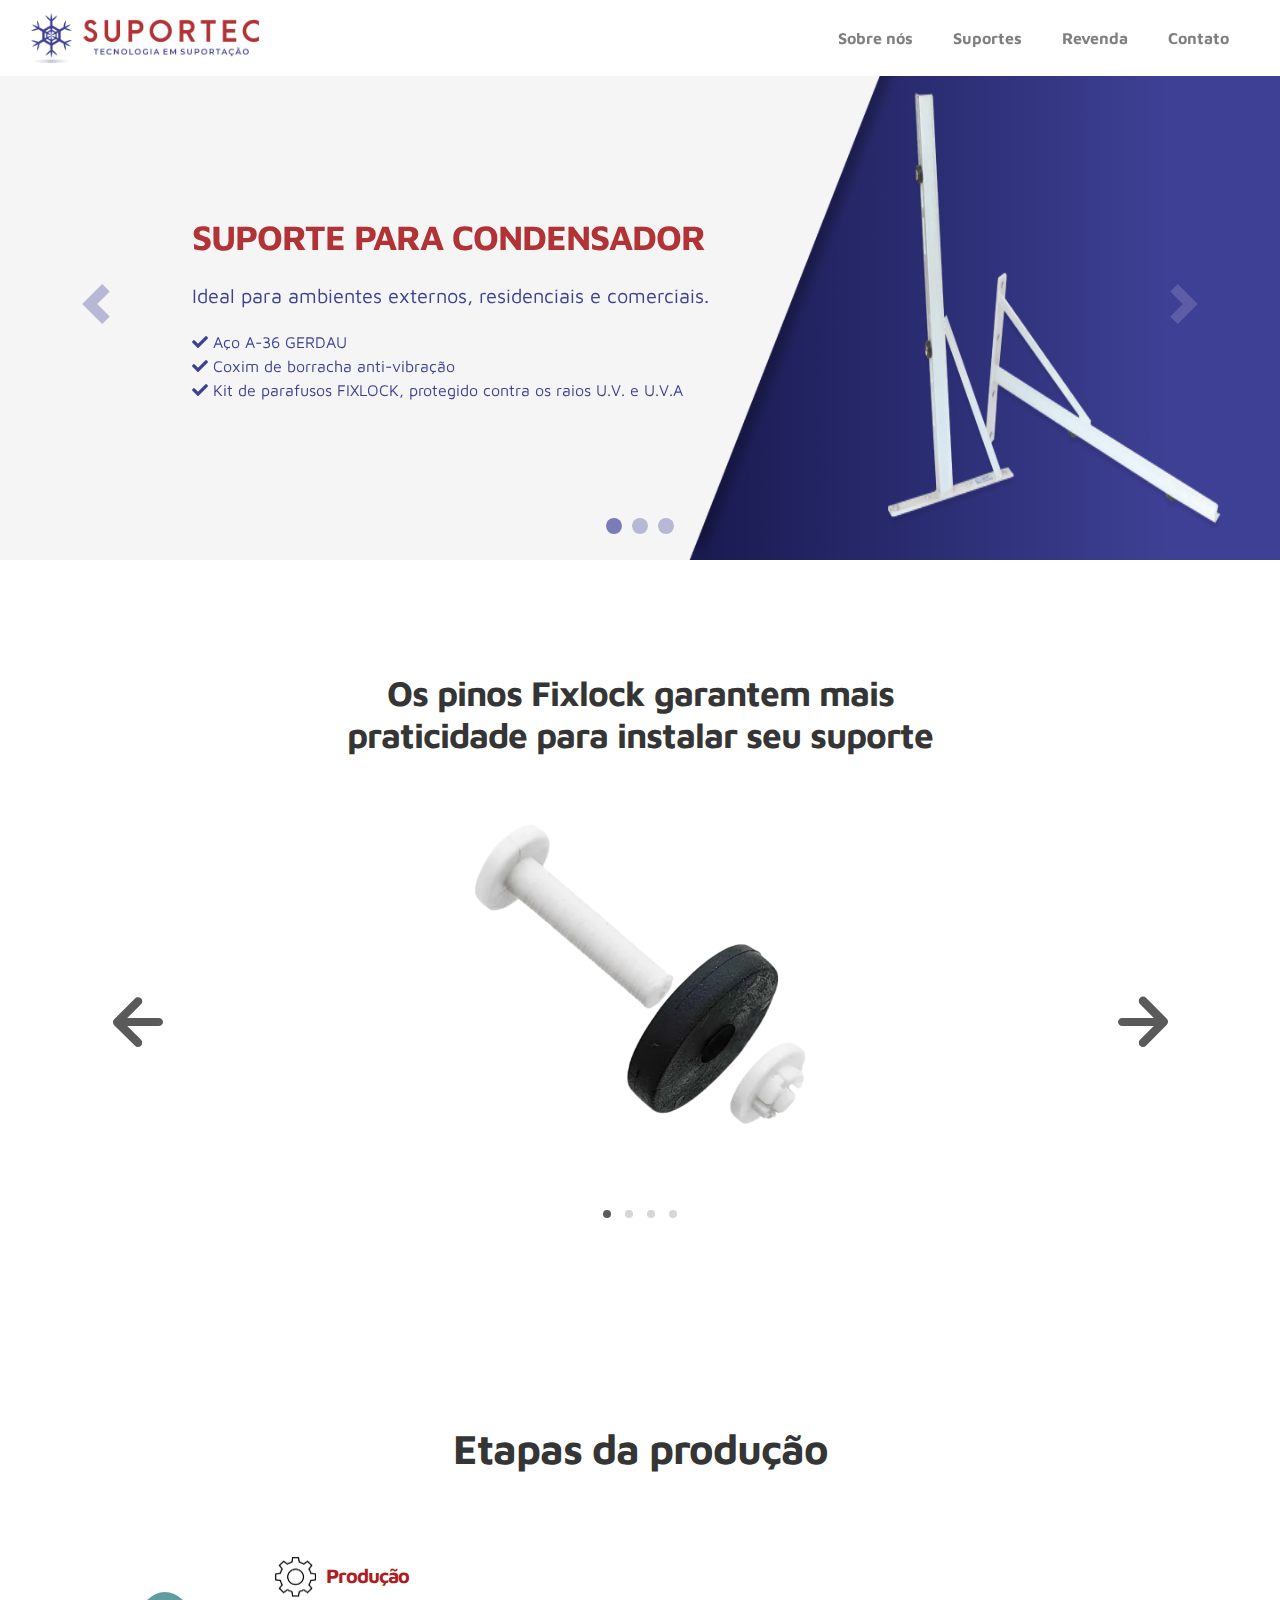
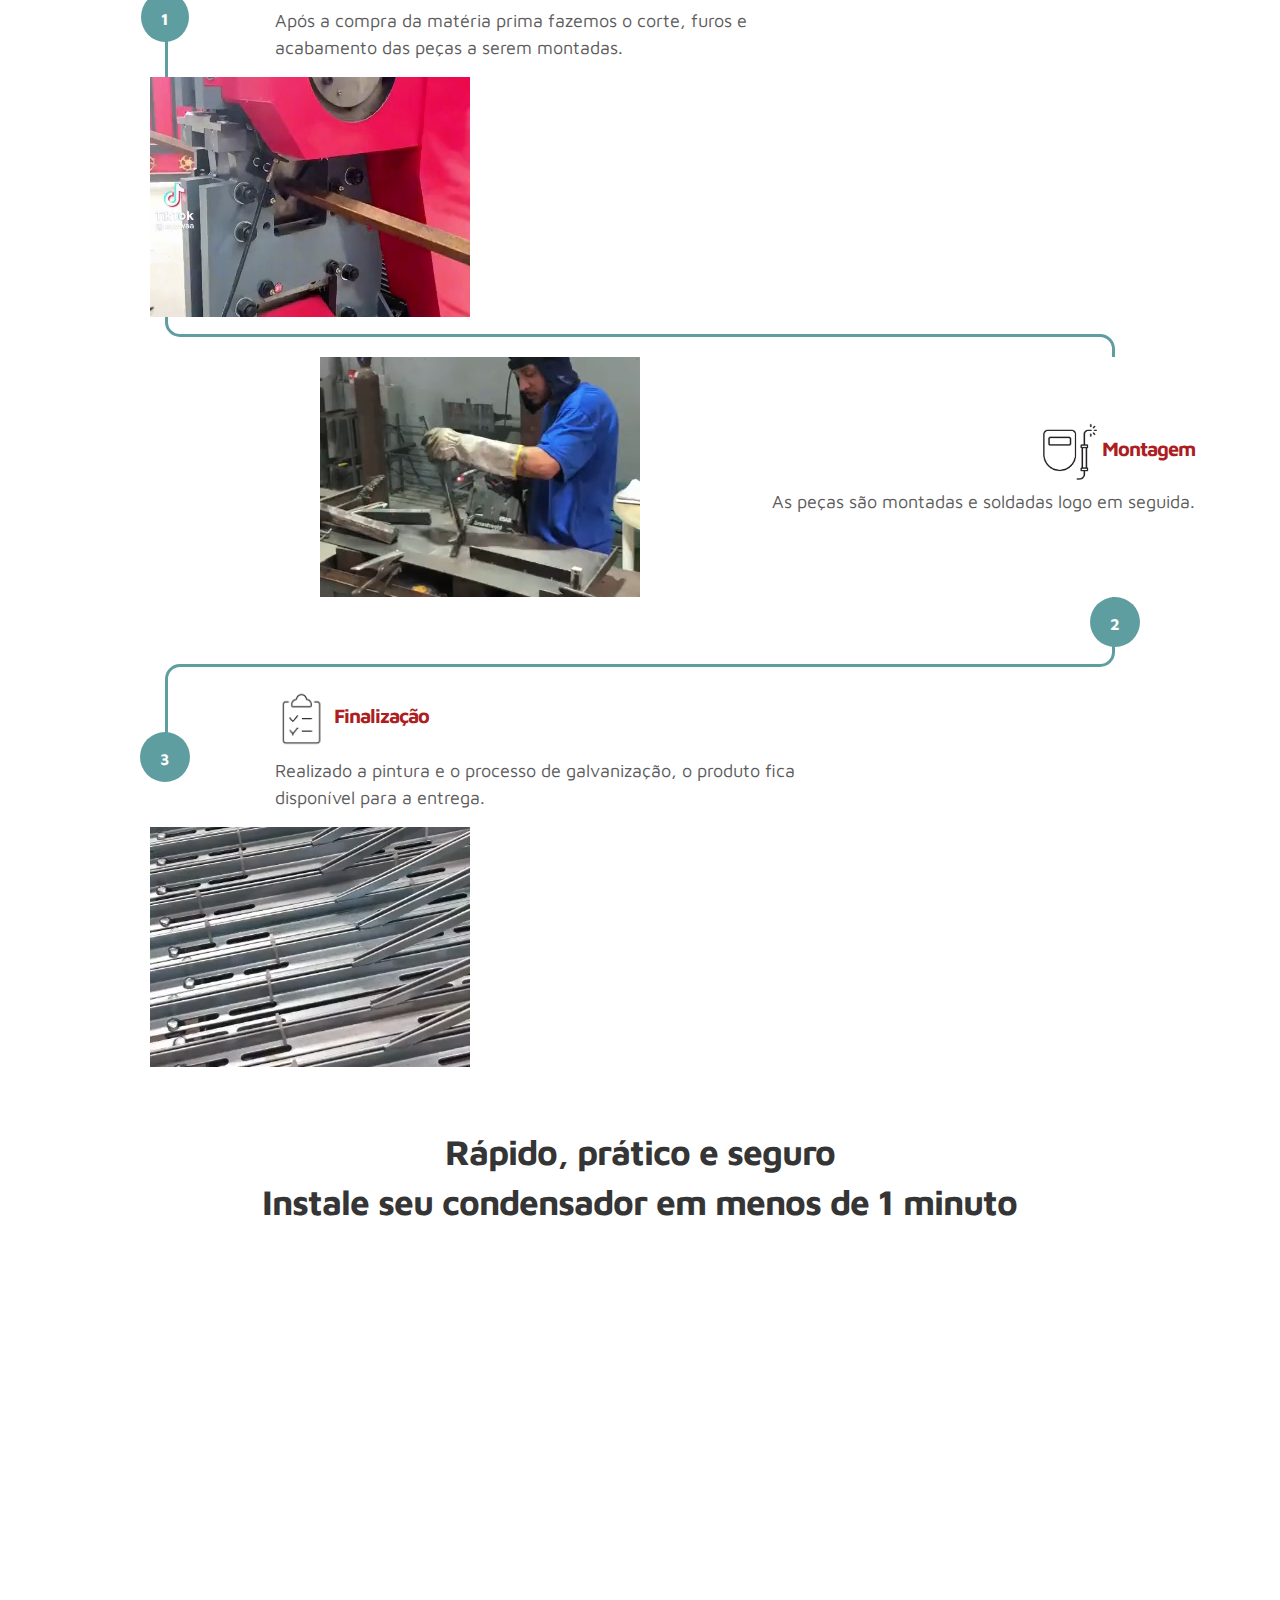
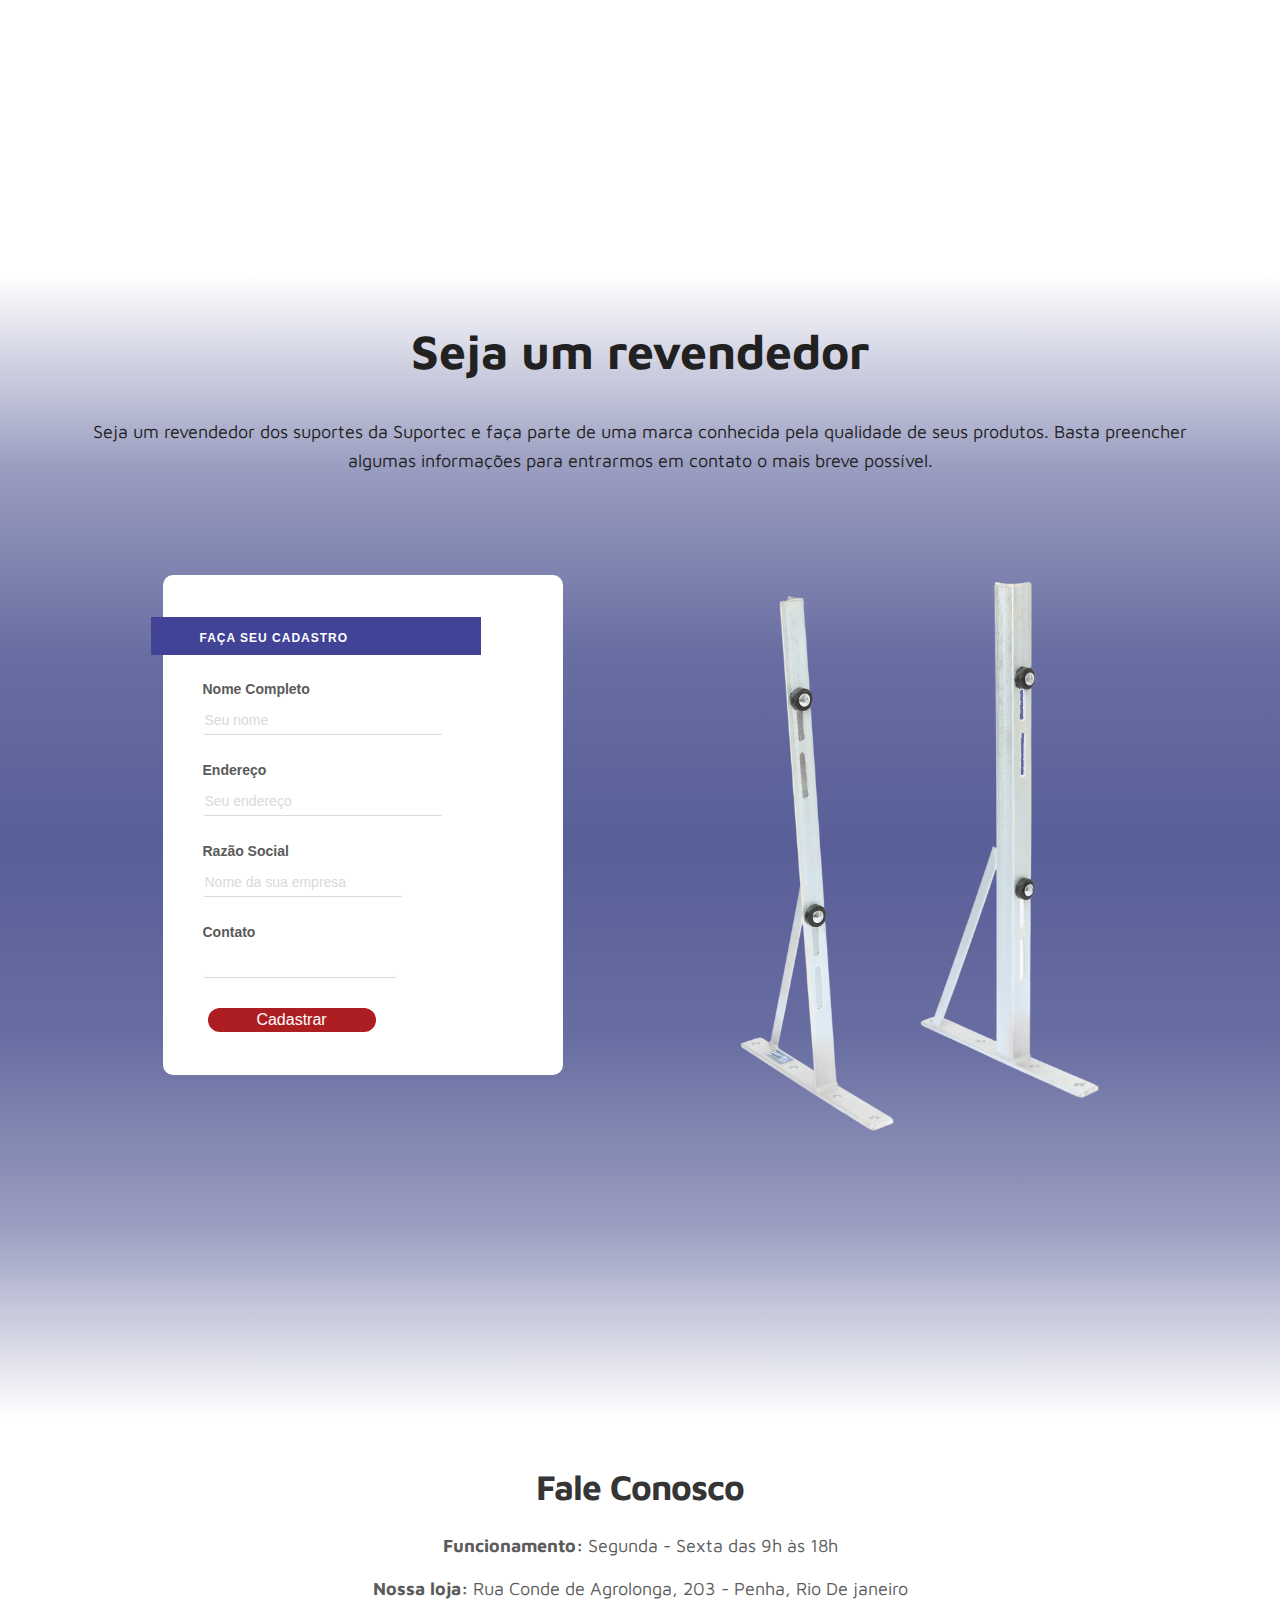
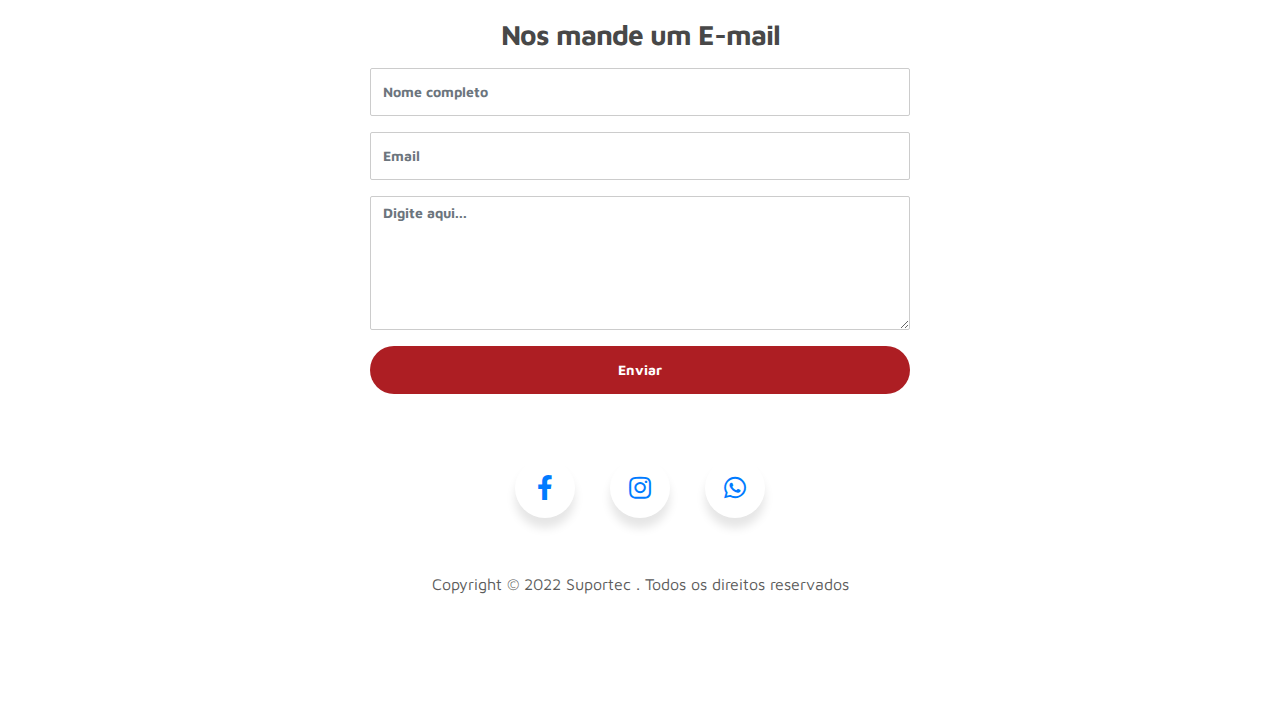
<file: index.html>
<!DOCTYPE html>
<html>
  <head>
    <meta charset="utf-8">
    <meta name="viewport" content="width=device-width, initial-scale=1, shrink-to-fit=no">
    <meta name="description" content="">
    <meta name="author" content="">
    <title>Suporte para Ar condicionado Split | Suportec Suportes</title>
    <link rel="canonical" href="https://suportecsuportacao.com.br/" />
    <link rel="shortcut icon" type="imagex/png" href="./images/logo.ico">
    <!-- BOOTSTRAP -->
    <link rel="stylesheet" href="https://stackpath.bootstrapcdn.com/bootstrap/4.3.1/css/bootstrap.min.css" integrity="sha384-ggOyR0iXCbMQv3Xipma34MD+dH/1fQ784/j6cY/iJTQUOhcWr7x9JvoRxT2MZw1T" crossorigin="anonymous">
    <script src="https://code.jquery.com/jquery-3.3.1.slim.min.js" integrity="sha384-q8i/X+965DzO0rT7abK41JStQIAqVgRVzpbzo5smXKp4YfRvH+8abtTE1Pi6jizo" crossorigin="anonymous"></script>
    <script src="https://cdnjs.cloudflare.com/ajax/libs/popper.js/1.14.7/umd/popper.min.js" integrity="sha384-UO2eT0CpHqdSJQ6hJty5KVphtPhzWj9WO1clHTMGa3JDZwrnQq4sF86dIHNDz0W1" crossorigin="anonymous"></script>
    <script src="https://stackpath.bootstrapcdn.com/bootstrap/4.3.1/js/bootstrap.min.js" integrity="sha384-JjSmVgyd0p3pXB1rRibZUAYoIIy6OrQ6VrjIEaFf/nJGzIxFDsf4x0xIM+B07jRM" crossorigin="anonymous"></script>  
    <!-- OUTRO ESTILOS-->
    <link rel="stylesheet" href="css/unicons.css">
    <link rel="stylesheet" href="css/owl.carousel.min.css">
    <link rel="stylesheet" href="css/owl.theme.default.min.css">  
    <link rel="stylesheet" href="https://cdnjs.cloudflare.com/ajax/libs/font-awesome/5.15.3/css/all.min.css"/>
    <link rel="stylesheet" href="css/tooplate-style.css">
    <link rel="stylesheet" href="css/carousel.css">
  </head>

  <body>
    <!-- MENU -->
    <nav class="navbar navbar-expand-sm navbar-light">
      <div class="container min">
        <a class="navbar-brand" href="index.html"><img src="images/logo2.png" width="228" height="50" alt="Suportec Suportação"></a>
        <button class="navbar-toggler" type="button" data-toggle="collapse" data-target="#navbarNav" aria-controls="navbarNav" aria-expanded="false" aria-label="Toggle navigation">
          <span class="navbar-toggler-icon"></span>
          <span class="navbar-toggler-icon"></span>
          <span class="navbar-toggler-icon"></span>
        </button>
        <div class="collapse navbar-collapse" id="navbarNav">
          <ul class="navbar-nav" style="margin-left: auto!important;">
            <li class="nav-item"><a href="sobrenos.html" class="nav-link"><span data-hover="Sobre nós">Sobre nós</span></a></li>
            <li class="nav-item"><a href="suportes.html" class="nav-link"><span data-hover="Suportes">Suportes</span></a></li>
            <li class="nav-item"><a href="index.html#revenda" class="nav-link"><span data-hover="Revenda">Revenda</span></a></li>
            <li class="nav-item"><a href="index.html#contact" class="nav-link"><span data-hover="Contato">Contato</span></a></li>
          </ul>
        </div>
      </div>
    </nav>
    <!-- SLIDES -->
    <div id="myCarousel" class="carousel slide" data-ride="carousel">
      <ol class="carousel-indicators">
        <li data-target="#myCarousel" data-slide-to="0" class="active"></li>
        <li data-target="#myCarousel" data-slide-to="1" class=""></li>
        <li data-target="#myCarousel" data-slide-to="2" class=""></li>
      </ol>
      <div class="carousel-inner">
        <div class="carousel-item active">
          <img src="./images/banner1.png" class="d-block w-100" alt="Suporte Para Condensador">
            <div class="carousel-caption text-left d-none d-md-block">
              <h1>Suporte para condensador</h1>
              <p>Ideal para ambientes externos, residenciais e comerciais.</p>
              <ul>
                <li><i class="fas fa-check"></i> Aço A-36 GERDAU</li>
                <li><i class="fas fa-check"></i> Coxim de borracha anti-vibração</li>
                <li><i class="fas fa-check"></i> Kit de parafusos FIXLOCK, protegido contra os raios U.V. e U.V.A</li>
              </ul>
              <!--<p><a class="btn btn-lg btn-primary" href="#" role="button">Sign up today</a></p>-->
            </div>
        </div>
        <div class="carousel-item">
          <img src="./images/banner2.png" alt="Suporte para Evaporador">
            <div class="carousel-caption text-right d-none d-md-block">
              <h1>Suporte para evaporador</h1>
              <p>Fixação rápida, segura e eficiente.</p>
              <ul>
                <li>Aço A-36 GERDAU <i class="fas fa-check"></i></li>
                <li>Coxim de borracha anti-vibração <i class="fas fa-check"></i></li>
                <li>Kit de parafusos FIXLOCK de encaixe rápido <i class="fas fa-check"></i></li>
              </ul>
              <!--<p><a class="btn btn-lg btn-primary" href="#" role="button">Learn more</a></p>-->
            </div>
        </div>
        <div class="carousel-item">
          <img src="./images/banner3.png" alt="Kit: Condensador + evaporador">
            <div class="carousel-caption text-left d-none d-md-block">
              <h1>Condensador + Evaporador</h1>
              <p>Fixação rápida, segura e eficiente.</p>
              <ul>
                <li><i class="fas fa-check"></i> Aço A-36 GERDAU</li>
                <li><i class="fas fa-check"></i> Coxim de borracha anti-vibração</li>
                <li><i class="fas fa-check"></i> Kit de parafusos FIXLOCK, protegido contra os raios U.V. e U.V.A</li>
              </ul>
              <!--<p><a class="btn btn-lg btn-primary" href="#" role="button">Browse gallery</a></p>-->
            </div>
          </div>
      </div>
      <a class="carousel-control-prev" href="#myCarousel" role="button" data-slide="prev">
        <span class="carousel-control-prev-icon" aria-hidden="true"></span>
        <span class="sr-only">Previous</span>
      </a>
      <a class="carousel-control-next" href="#myCarousel" role="button" data-slide="next">
        <span class="carousel-control-next-icon" aria-hidden="true"></span>
        <span class="sr-only">Next</span>
      </a>
    </div>
    <!-- PINOS -->
    <section class="project py-5" id="project">
      <div class="container">
        <div class="row">
          <div class="col-lg-11 text-center mx-auto col-12">
            <div class="col-lg-8 mx-auto">
              <h2>Os pinos Fixlock garantem mais praticidade para instalar seu suporte</h2>
            </div>
            <div class="owl-carousel owl-theme">
              <div class="item">
                <div class="project-info">
                  <img src="images/project/pinos_01.png" class="img-fluid" alt="project image">
                </div>
              </div>
              <div class="item">
                <div class="project-info">
                  <img src="images/project/pinos_02.png" class="img-fluid" alt="project image">
                </div>
              </div>
              <div class="item">
                <div class="project-info">
                  <img src="images/project/pinos_03.png" class="img-fluid" alt="project image">
                </div>
              </div>
              <div class="item">
                <div class="project-info">
                  <img src="images/project/pinos_04.png" class="img-fluid" alt="project image">
                </div>
              </div>
            </div>
          </div>
        </div>
      </div>
    </section>
    <!-- ETAPAS -->
    <section class="container-fluid blue-bg" id="about">
      <div class="container">
        <h2 class="pb-3 pt-2" style="margin-bottom:6%; margin-top: 8%; text-align: center; font-size: 2.6em;">Etapas da produção</h2>
        <!--first section-->
        <div class="row align-items-center how-it-works">
          <div class="col-2 text-center bottom">
            <div class="circle">1</div>
          </div>
          <div class="col-6">
            <h5><img src="images/gear.png" style="width: 7.5%;margin-right: 1%;"> Produção</h5>
            <p>Após a compra da matéria prima fazemos o corte, furos e acabamento das peças a serem montadas.</p>
          </div>
          <video width="320" height="240" style="margin-left: 7%" autoplay muted loop>
            <source src="images/producao.mp4" type="video/mp4">
          </video>
        </div>
        <!--path between 1-2-->
        <div class="row timeline">
          <div class="col-2">
            <div class="corner top-right"></div>
          </div>
          <div class="col-8">
            <hr/>
          </div>
          <div class="col-2">
            <div class="corner left-bottom"></div>
          </div>
        </div>
        <!--second section-->
        <div class="row align-items-center justify-content-end how-it-works">
          <div class="col-6 text-right fluid2">
            <h5><img src="images/mounting.png" style="width:10%"> Montagem</h5>
            <p>As peças são montadas e soldadas logo em seguida.</p>
          </div>
          <video width="320" height="240" style="margin-left: 7%" autoplay muted loop>
            <source src="images/montagem.mp4" type="video/mp4">
          </video>
          <div class="col-6 text-right fluid3">
            <h5><img src="images/mounting.png" style="width:10%"> Montagem</h5>
            <p>As peças são montadas e soldadas logo em seguida.</p>
          </div>
          <div class="col-2 text-center full">
            <div class="circle">2</div>
          </div>
        </div>
        <!--path between 2-3-->
        <div class="row timeline">
          <div class="col-2">
            <div class="corner right-bottom"></div>
          </div>
          <div class="col-8">
            <hr/>
          </div>
          <div class="col-2">
            <div class="corner top-left"></div>
          </div>
        </div>
        <!--third section-->
        <div class="row align-items-center how-it-works">
          <div class="col-2 text-center top">
            <div class="circle">3</div>
          </div>
          <div class="col-6">
            <h5><img src="images/entrega.png" style="width:10%"> Finalização</h5>
            <p>Realizado a pintura e o processo de galvanização, o produto fica disponível para a entrega.</p>
          </div>
          <video width="320" height="240" style="margin-left: 7%" autoplay muted loop>
            <source src="images/entrega.mp4" type="video/mp4">
          </video>
        </div>
      </div>
    </section>
    <!-- VIDEO -->
    <section class="col-lg-8 mx-auto" style="margin: 5%;text-align: center;">
      <h2>Rápido, prático e seguro</h2>
      <h2>Instale seu condensador em menos de 1 minuto</h2>
    </section>
    <section _ngcontent-c15="" class="embed-responsive embed-responsive-16by9">
      <iframe width="560" height="315" src="https://www.youtube.com/embed/VIhlTCwH3lI?start=2" title="YouTube video player" frameborder="0" allow="accelerometer; autoplay; clipboard-write; encrypted-media; gyroscope; picture-in-picture" allowfullscreen=""></iframe>
    </section>
    <video _ngcontent-c15="" class="banner-video"></video>
    <!-- FORMULÁRIO REVENDA-->
    <section id="revenda" style="background: linear-gradient(white,#242c7775,#242c77b0,#242c77c2,#242c77b0, #242c7775,white);padding-bottom: 12.5rem;">
      <div class="container">
        <div class="title1">Seja um revendedor</div>

    

        <div class="title2">Seja um revendedor dos suportes da Suportec e faça parte de uma marca conhecida pela qualidade de seus produtos.

          Basta preencher algumas informações para entrarmos em contato o mais breve possível.
        </div>
        <br>
        <div class="wrapper2">
          <div class="container3">
            <article class="part card-details">
              <h1>Faça seu cadastro</h1>
              <form id="my-form2" action="https://formspree.io/f/xoqbwpkb" method="POST">
                <div class="group card-name">
                  <label for="name">Nome Completo</label>
                  <input type="text" name="Nome: " maxlength="40" placeholder="Seu nome">
                </div>
                <div class="group card-name">
                  <label for="name">Endereço</label>
                  <input type="text" name="Endereço: " maxlength="20" placeholder="Seu endereço">
                </div>
                <div class="group card-expiry">
                  <div class="input-item expiry">
                    <label for="expiry">Razão Social</label>
                    <input type="text" name="Razão Social: " placeholder="Nome da sua empresa">
                  </div>
                  <div class="input-item csv">
                    <label for="csv">Contato</label>
                    <input type="numeric" class="csv" name="Contato: ">
                  </div>
                </div>
                <div class="grup submit-group">
                  <span class="arrow"></span>
                  <input type="submit" class="submit" value="Cadastrar" id="my-form-button2">
                  <p id="my-form-status2"></p>
                </div>
              </form>
            </article>
            <div class="part bg"></div>
          </div>
          <div class="col-sm-6">
            <img src="images/1.png" alt="" class="img-responsive ismall ismall1" style="width: 100%;">
          </div>
        </div>
      </div>
    </div>
  </section>    
</head>
</section>

    <!-- CONTACT -->

    <section class="contact py-5" id="contact">
      <div class="container text-center">
        <div class="row justify-content-md-center">
          <div class="col-lg-6 col-12">
            <div class="contact-form">
              <h2 class="mb-4">Fale Conosco</h2>
              <p><b>Funcionamento:</b> Segunda - Sexta das 9h às 18h</p>
              <p><b>Nossa loja:</b> Rua Conde de Agrolonga, 203 - Penha, Rio De janeiro</p>
              <div class="row">
                <div class="col">
                  <h3>Nos mande um E-mail</h3>
                  <!-- modify this form HTML and place wherever you want your form -->
<form id="my-form" action="https://formspree.io/f/xoqbwjqw" method="POST">
  <input type="text"  class="form-control" placeholder="Nome completo" name="Nome: ">
  <input type="email"  class="form-control" placeholder="Email" name="E-mail: ">
  <textarea name="Mensagem: " rows="6" class="form-control" id="message" placeholder="Digite aqui..."></textarea>
  <button id="my-form-button" class="form-control submit-btn">Enviar</button>
  <p id="my-form-status"></p>
</form>
<!-- Place this script at the end of the body tag -->
              </div>
            </div>
          </div>
        </div>
      </div>
    </div>
  </section>



    <!--SOCIAL MEDIA-->

  <section style="display:flex">
    <div class="wrapper3">
      <div class="button">
        <div class="icon">
          <a class="fab fa-facebook-f" href="https://www.facebook.com/profile.php?id=100083088434611" target="_blank"></a>
        </div>
      </div>
      <div class="button">
        <div class="icon">
          <a class="fab fa-instagram" href="https://www.instagram.com/suportecbr/" target="_blank"></a>
        </div>
      </div>
      <div class="button">
        <div class="icon">
          <a class="fab fa-whatsapp" href="https://wa.me/5521981431377?text=Tenho%20interesse%20em%20saber%20mais%20sobre%20a%20Suportec" target="_blank"></a>
        </div>
      </div>
    </div>
  </section>

    <!-- FOOTER -->

     <footer class="footer py-5">
      <div class="container">
        <div class="row">
          <div class="col-lg-12 col-12">                                
            <p class="copyright-text text-center">Copyright &copy; 2022 Suportec . Todos os direitos reservados</p>
          </div>
        </div>
      </div>
    </footer>

    

    

    
    <script src="js/Headroom.js"></script>
    <script src="js/jQuery.headroom.js"></script>
    <script src="js/owl.carousel.min.js"></script>
    <script src="js/custom.js"></script>

    

<script>
      var form = document.getElementById("my-form");
      
      async function handleSubmit(event) {
        event.preventDefault();
        var status = document.getElementById("my-form-status");
        var data = new FormData(event.target);
        fetch(event.target.action, {
          method: form.method,
          body: data,
          headers: {
              'Accept': 'application/json'
          }
        }).then(response => {
          if (response.ok) {
            status.innerHTML = "Obrigado por enviar sua mensagem, logo entraremos em contato!";
            form.reset()
          } else {
            response.json().then(data => {
              if (Object.hasOwn(data, 'errors')) {
                status.innerHTML = data["errors"].map(error => error["message"]).join(", ")
              } else {
                status.innerHTML = "Oops! Tivemos problemas com o seu formulário.tente novamente"
              }
            })
          }
        }).catch(error => {
          status.innerHTML = "Oops! Tivemos problemas com o seu formulário.tente novamente"
        });
      }
      form.addEventListener("submit", handleSubmit)
  </script>
  
  <script>
    var form = document.getElementById("my-form2");
    
    async function handleSubmit(event) {
      event.preventDefault();
      var status = document.getElementById("my-form-status2");
      var data = new FormData(event.target);
      fetch(event.target.action, {
        method: form.method,
        body: data,
        headers: {
            'Accept': 'application/json'
        }
      }).then(response => {
        if (response.ok) {
          status.innerHTML = "Obrigado pelo cadastro!";
          form.reset()
        } else {
          response.json().then(data => {
            if (Object.hasOwn(data, 'errors')) {
              status.innerHTML = data["errors"].map(error => error["message"]).join(", ")
            } else {
              status.innerHTML = "Oops! Tivemos problemas com o seu formulário.tente novamente"
            }
          })
        }
      }).catch(error => {
        status.innerHTML = "Oops! Tivemos problemas com o seu formulário.tente novamente"
      });
    }
    form.addEventListener("submit", handleSubmit)
</script>
  </body>

</html>
</file>
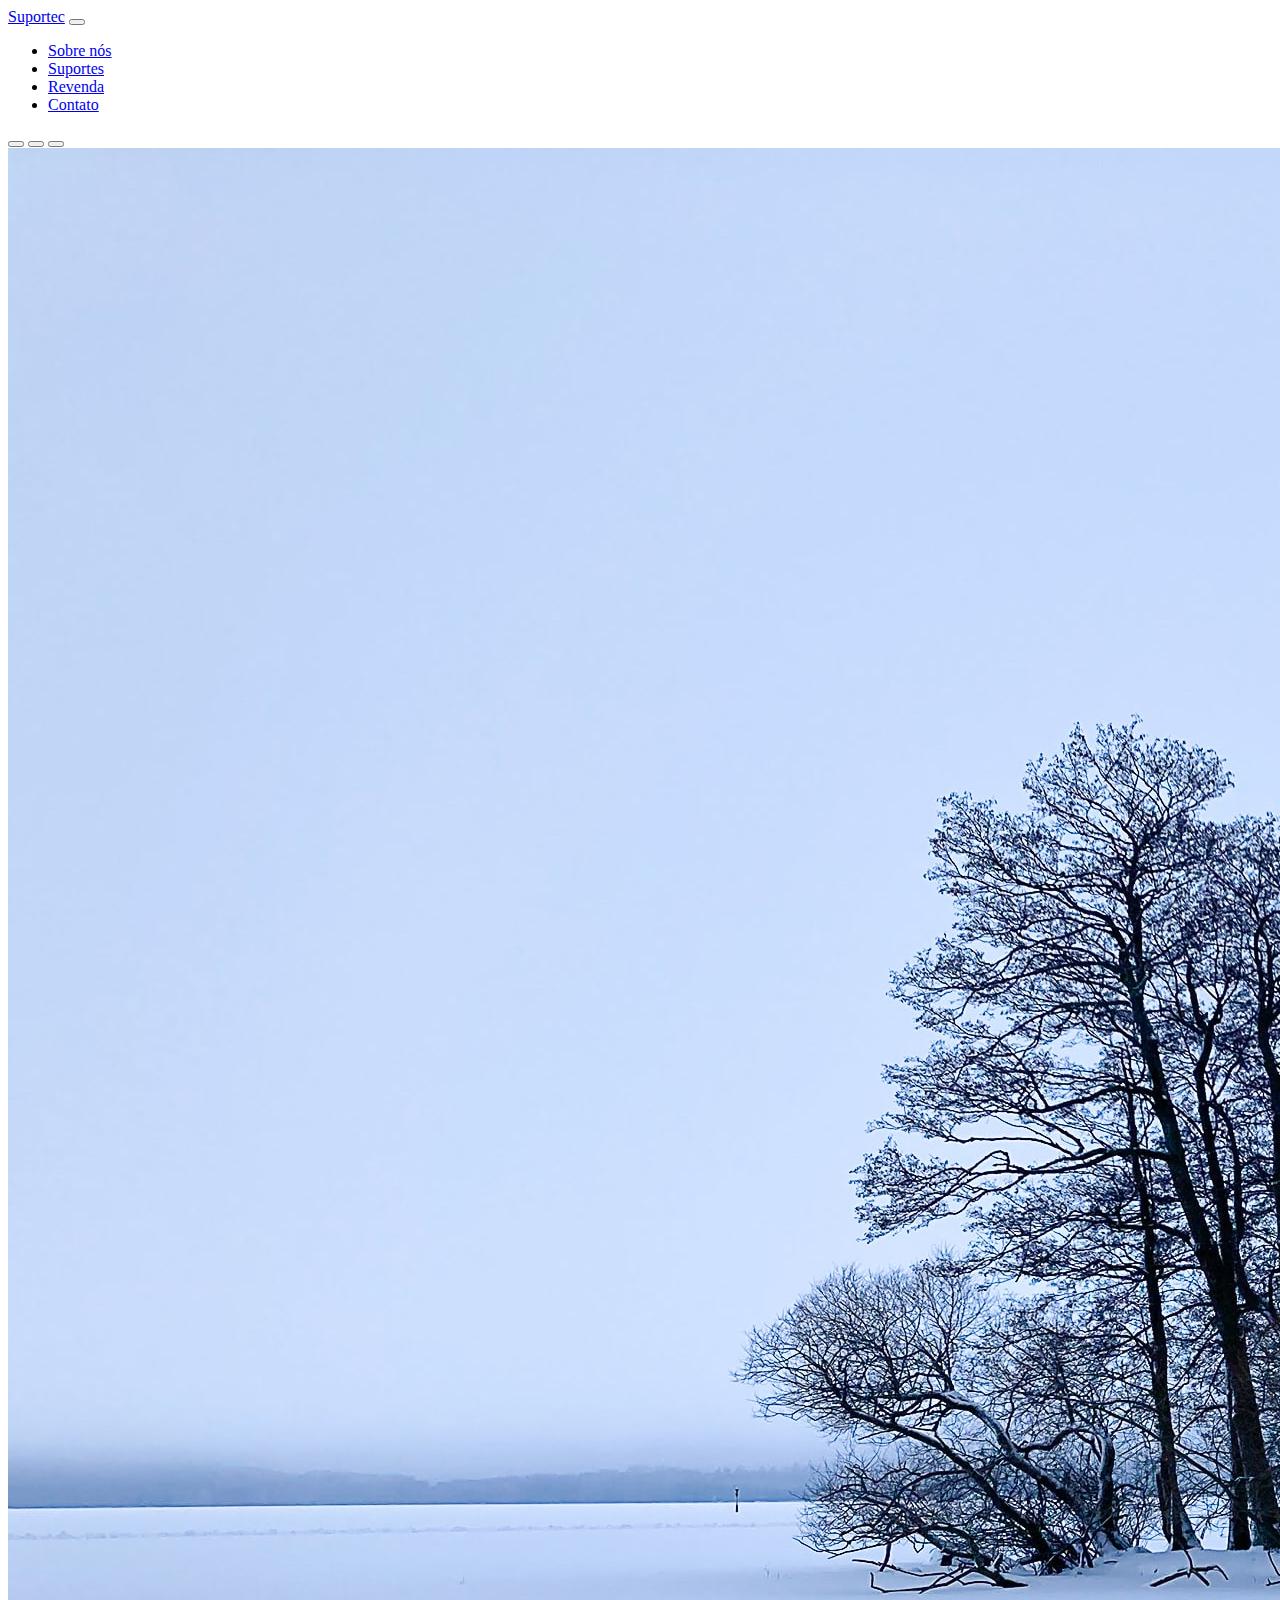
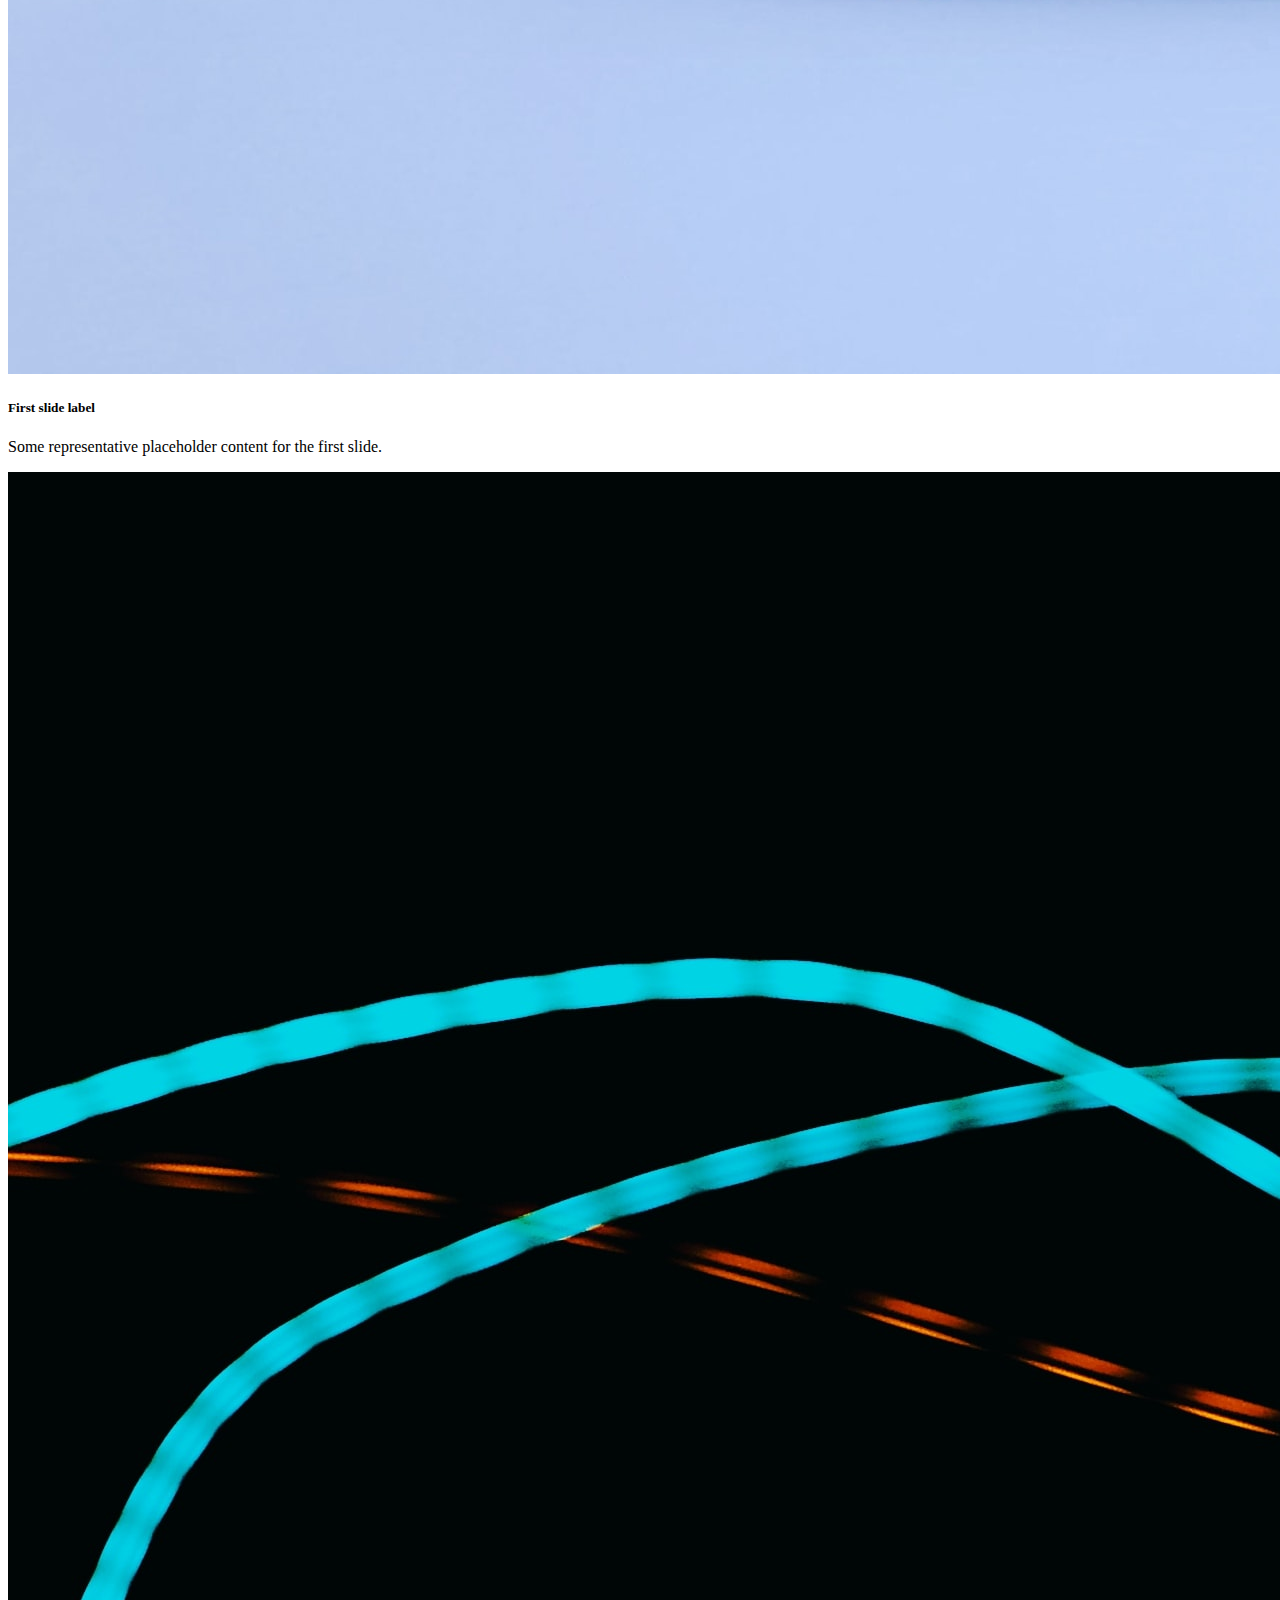
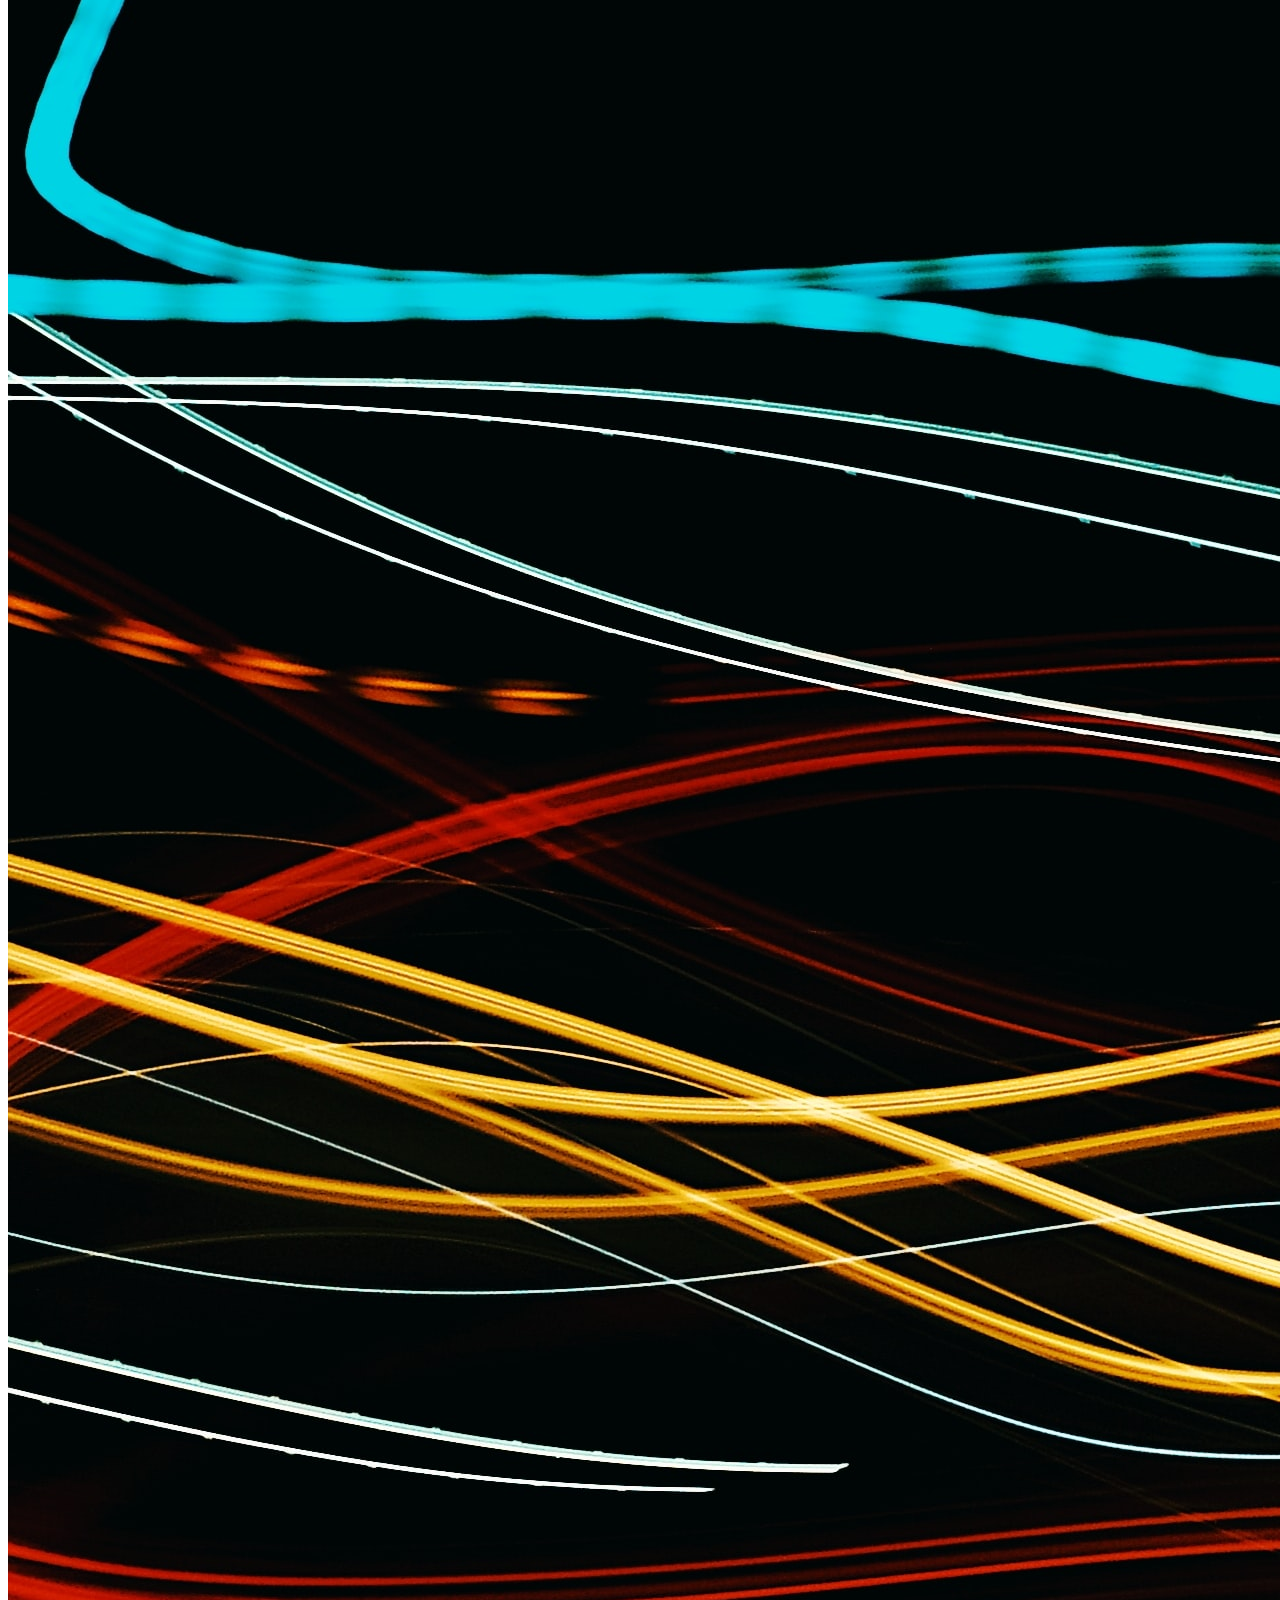
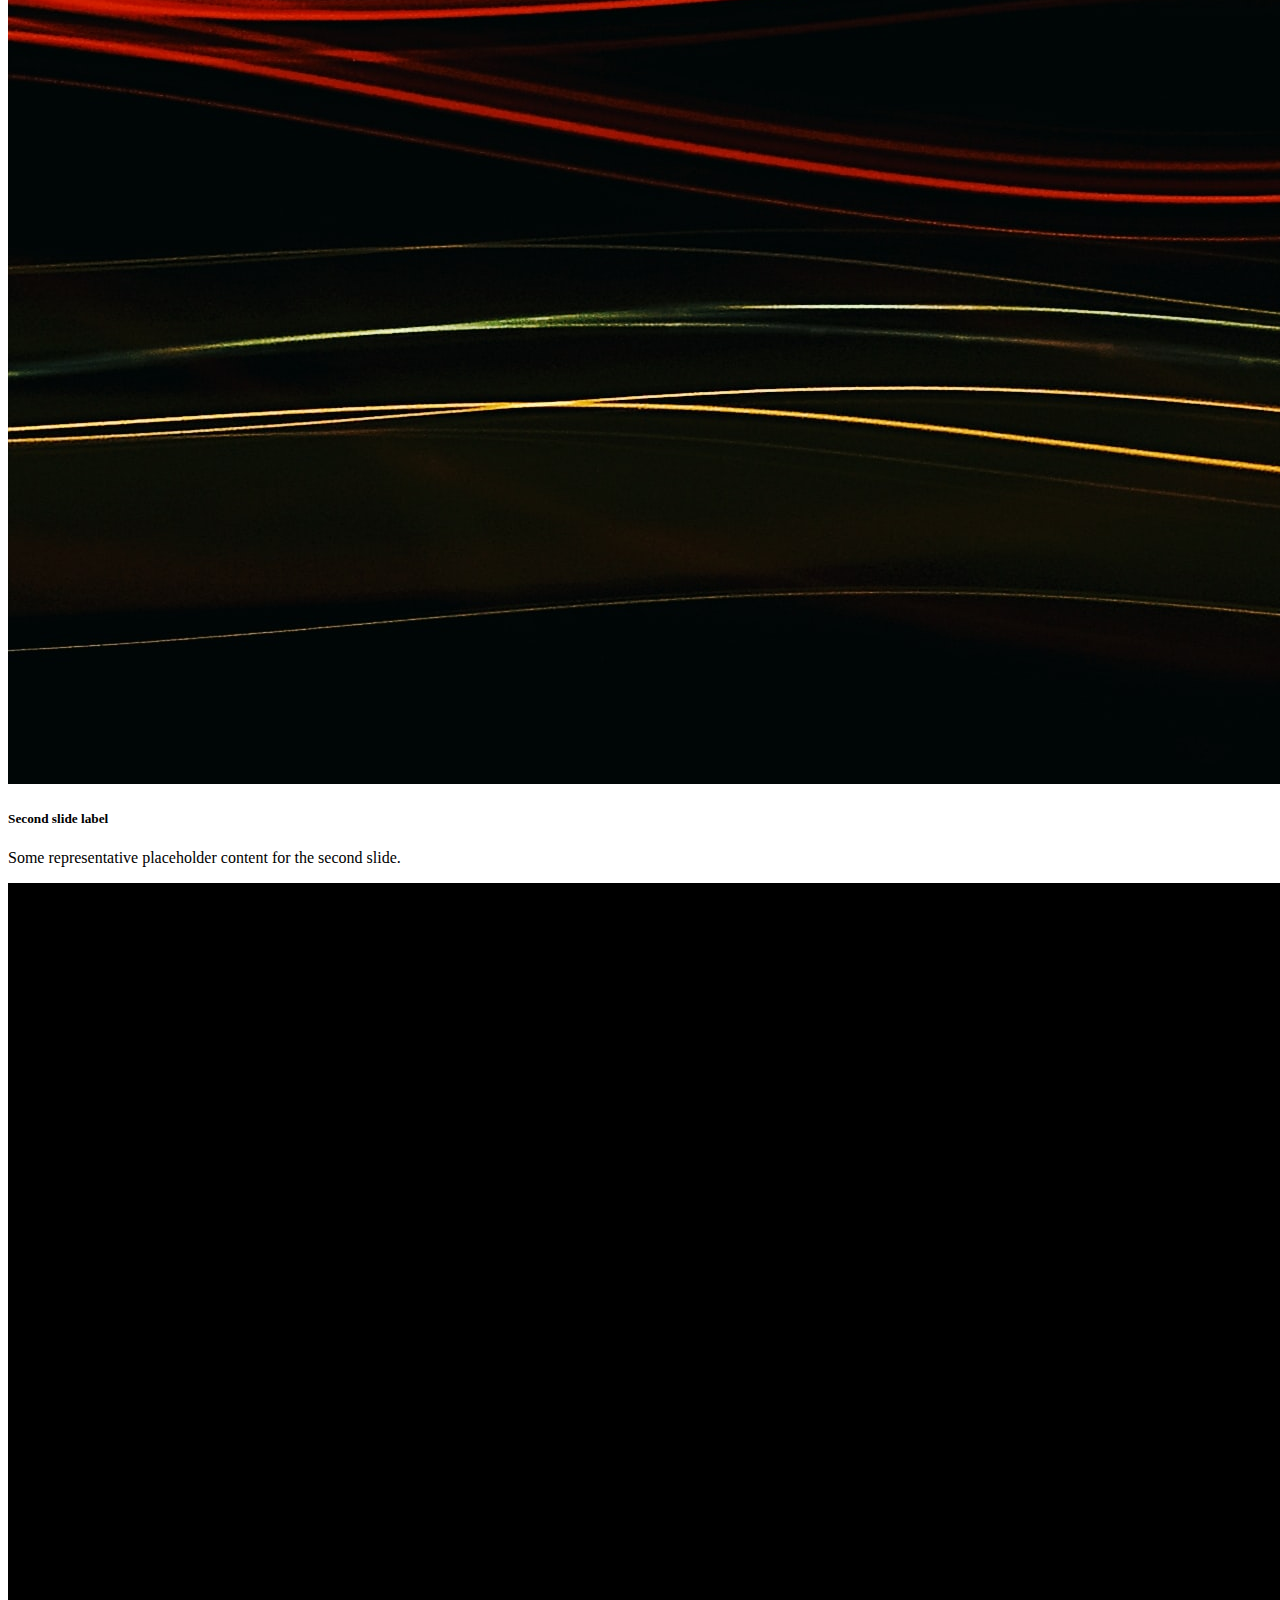
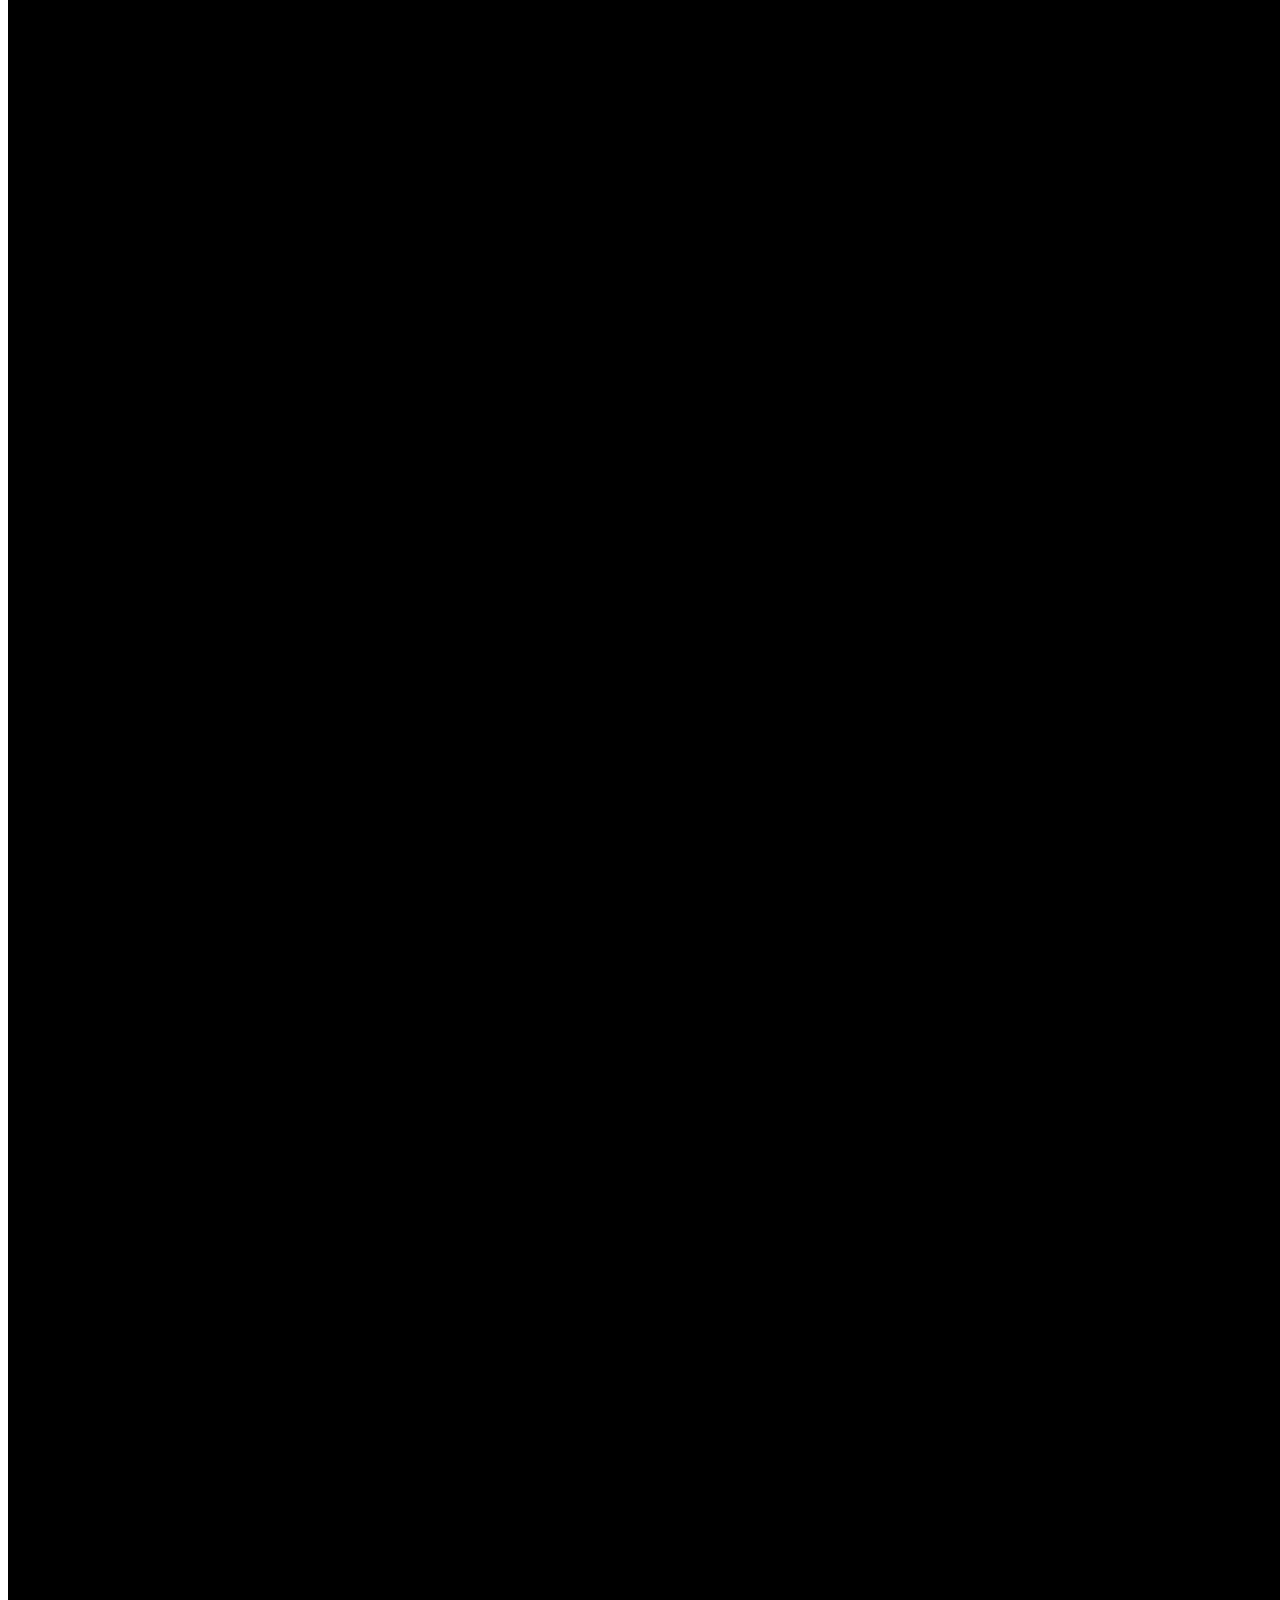
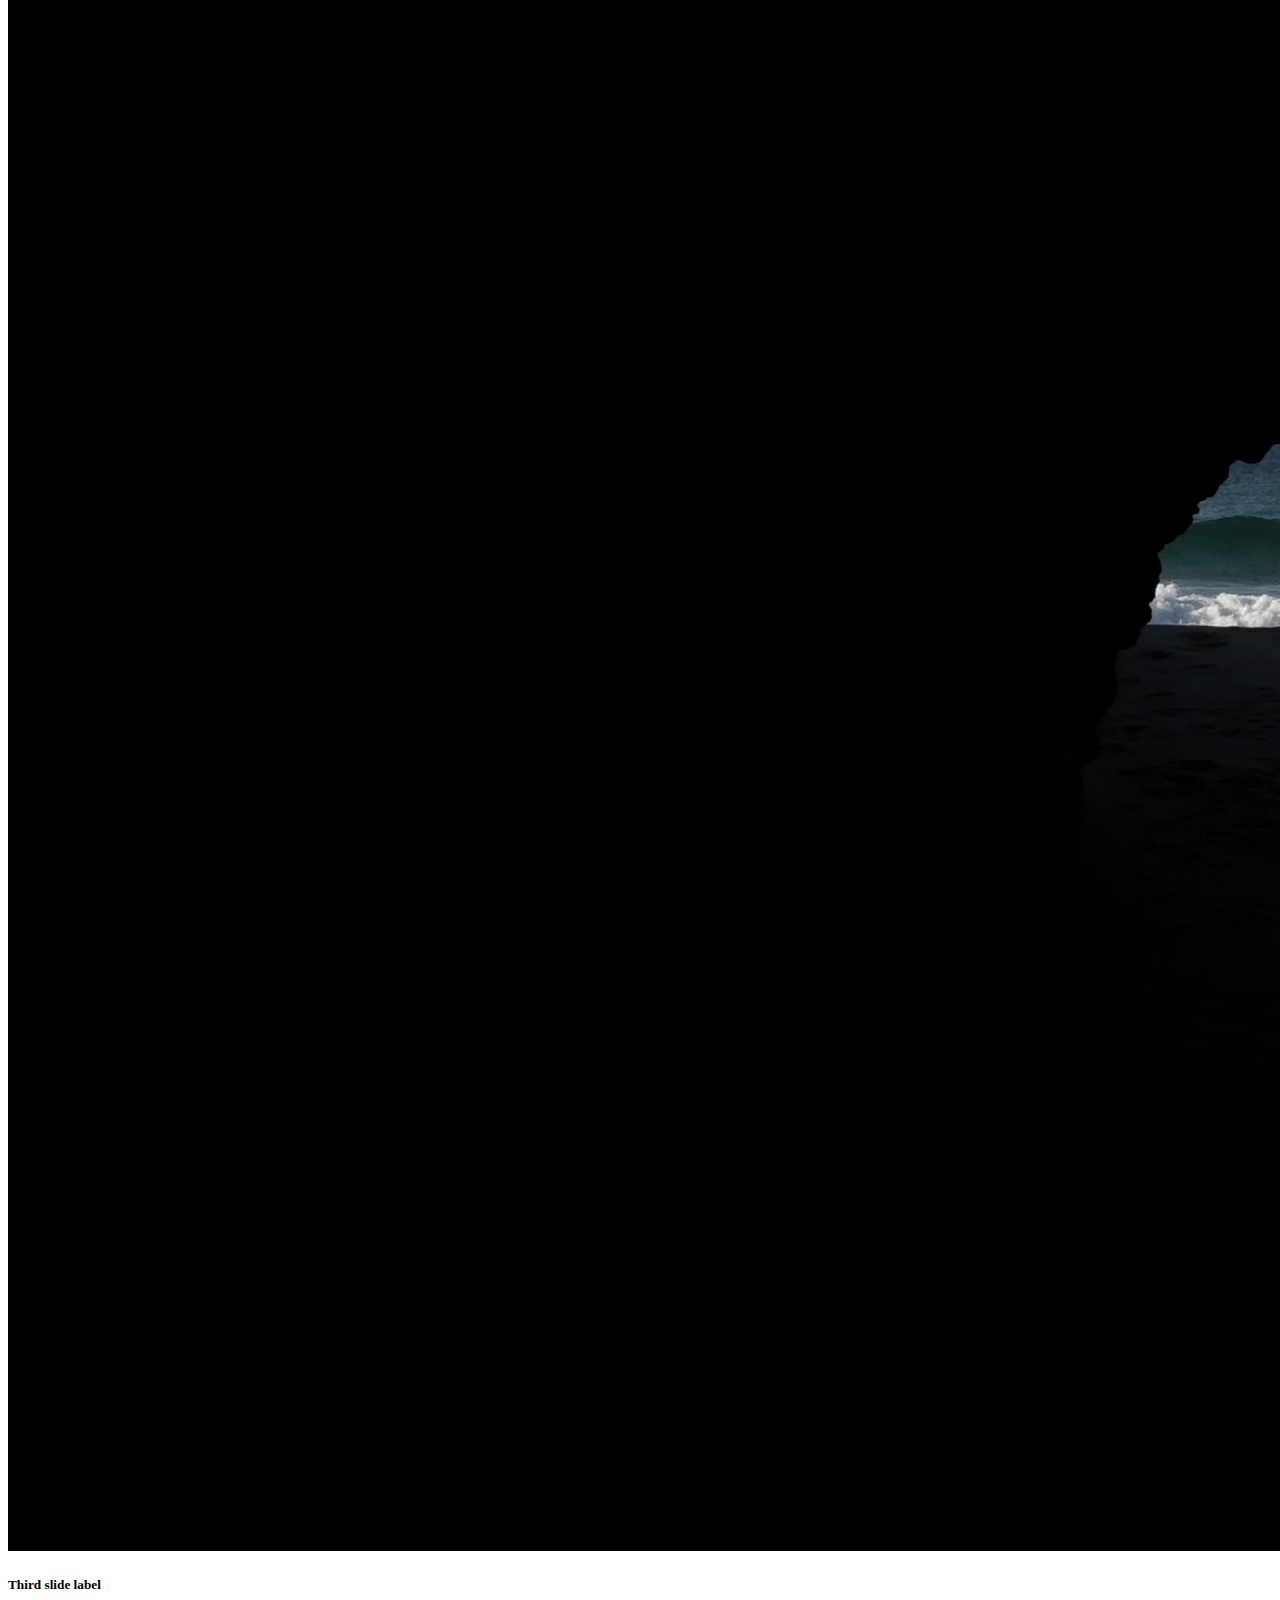
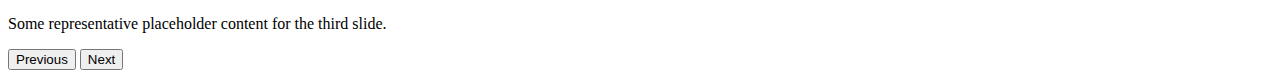
<file: novo-site/index.html>
<!doctype html>
<html lang="en">
  <head>
    <meta charset="utf-8">
    <meta name="viewport" content="width=device-width, initial-scale=1">
    <title>Bootstrap demo</title>
    <link href="https://cdn.jsdelivr.net/npm/bootstrap@5.3.0-alpha1/dist/css/bootstrap.min.css" rel="stylesheet" integrity="sha384-GLhlTQ8iRABdZLl6O3oVMWSktQOp6b7In1Zl3/Jr59b6EGGoI1aFkw7cmDA6j6gD" crossorigin="anonymous">
  </head>
  <body>
    <nav class="navbar navbar-expand-lg bg-body-tertiary">
        <div class="container-fluid">
          <a class="navbar-brand" href="#">Suportec</a>
          <button class="navbar-toggler" type="button" data-bs-toggle="collapse" data-bs-target="#navbarNav" aria-controls="navbarNav" aria-expanded="false" aria-label="Toggle navigation">
            <span class="navbar-toggler-icon"></span>
          </button>
          <div class="collapse navbar-collapse" id="navbarNav">
            <ul class="navbar-nav ms-auto">
              <li class="nav-item">
                <a class="nav-link" href="#">Sobre nós</a>
              </li>
              <li class="nav-item">
                <a class="nav-link" href="#">Suportes</a>
              </li>
              <li class="nav-item">
                <a class="nav-link" href="#">Revenda</a>
              </li>
              <li class="nav-item">
                <a class="nav-link" href="#">Contato</a>
              </li>
            </ul>
          </div>
        </div>
      </nav>
    <!-- carousel -->
    <div id="carouselExampleCaptions" class="carousel slide">
        <div class="carousel-indicators">
          <button type="button" data-bs-target="#carouselExampleCaptions" data-bs-slide-to="0" class="active" aria-current="true" aria-label="Slide 1"></button>
          <button type="button" data-bs-target="#carouselExampleCaptions" data-bs-slide-to="1" aria-label="Slide 2"></button>
          <button type="button" data-bs-target="#carouselExampleCaptions" data-bs-slide-to="2" aria-label="Slide 3"></button>
        </div>
        <div class="carousel-inner">
          <div class="carousel-item active">
            <img src="./images/abdul-mukheem-shaik-ytj13TMmn6Y-unsplash.jpg" class="d-block w-100" alt="...">
            <div class="carousel-caption d-none d-md-block">
              <h5>First slide label</h5>
              <p>Some representative placeholder content for the first slide.</p>
            </div>
          </div>
          <div class="carousel-item">
            <img src="./images/leiada-krozjhen-8nP8jsg3u68-unsplash.jpg" class="d-block w-100" alt="...">
            <div class="carousel-caption d-none d-md-block">
              <h5>Second slide label</h5>
              <p>Some representative placeholder content for the second slide.</p>
            </div>
          </div>
          <div class="carousel-item">
            <img src="./images/samuel-jeronimo-5uInDfPlG7Q-unsplash.jpg" class="d-block w-100" alt="...">
            <div class="carousel-caption d-none d-md-block">
              <h5>Third slide label</h5>
              <p>Some representative placeholder content for the third slide.</p>
            </div>
          </div>
        </div>
        <button class="carousel-control-prev" type="button" data-bs-target="#carouselExampleCaptions" data-bs-slide="prev">
          <span class="carousel-control-prev-icon" aria-hidden="true"></span>
          <span class="visually-hidden">Previous</span>
        </button>
        <button class="carousel-control-next" type="button" data-bs-target="#carouselExampleCaptions" data-bs-slide="next">
          <span class="carousel-control-next-icon" aria-hidden="true"></span>
          <span class="visually-hidden">Next</span>
        </button>
      </div>
    <script src="https://cdn.jsdelivr.net/npm/@popperjs/core@2.11.6/dist/umd/popper.min.js" integrity="sha384-oBqDVmMz9ATKxIep9tiCxS/Z9fNfEXiDAYTujMAeBAsjFuCZSmKbSSUnQlmh/jp3" crossorigin="anonymous"></script>
    <script src="https://cdn.jsdelivr.net/npm/bootstrap@5.3.0-alpha1/dist/js/bootstrap.min.js" integrity="sha384-mQ93GR66B00ZXjt0YO5KlohRA5SY2XofN4zfuZxLkoj1gXtW8ANNCe9d5Y3eG5eD" crossorigin="anonymous"></script>
  </body>
</html>
</file>
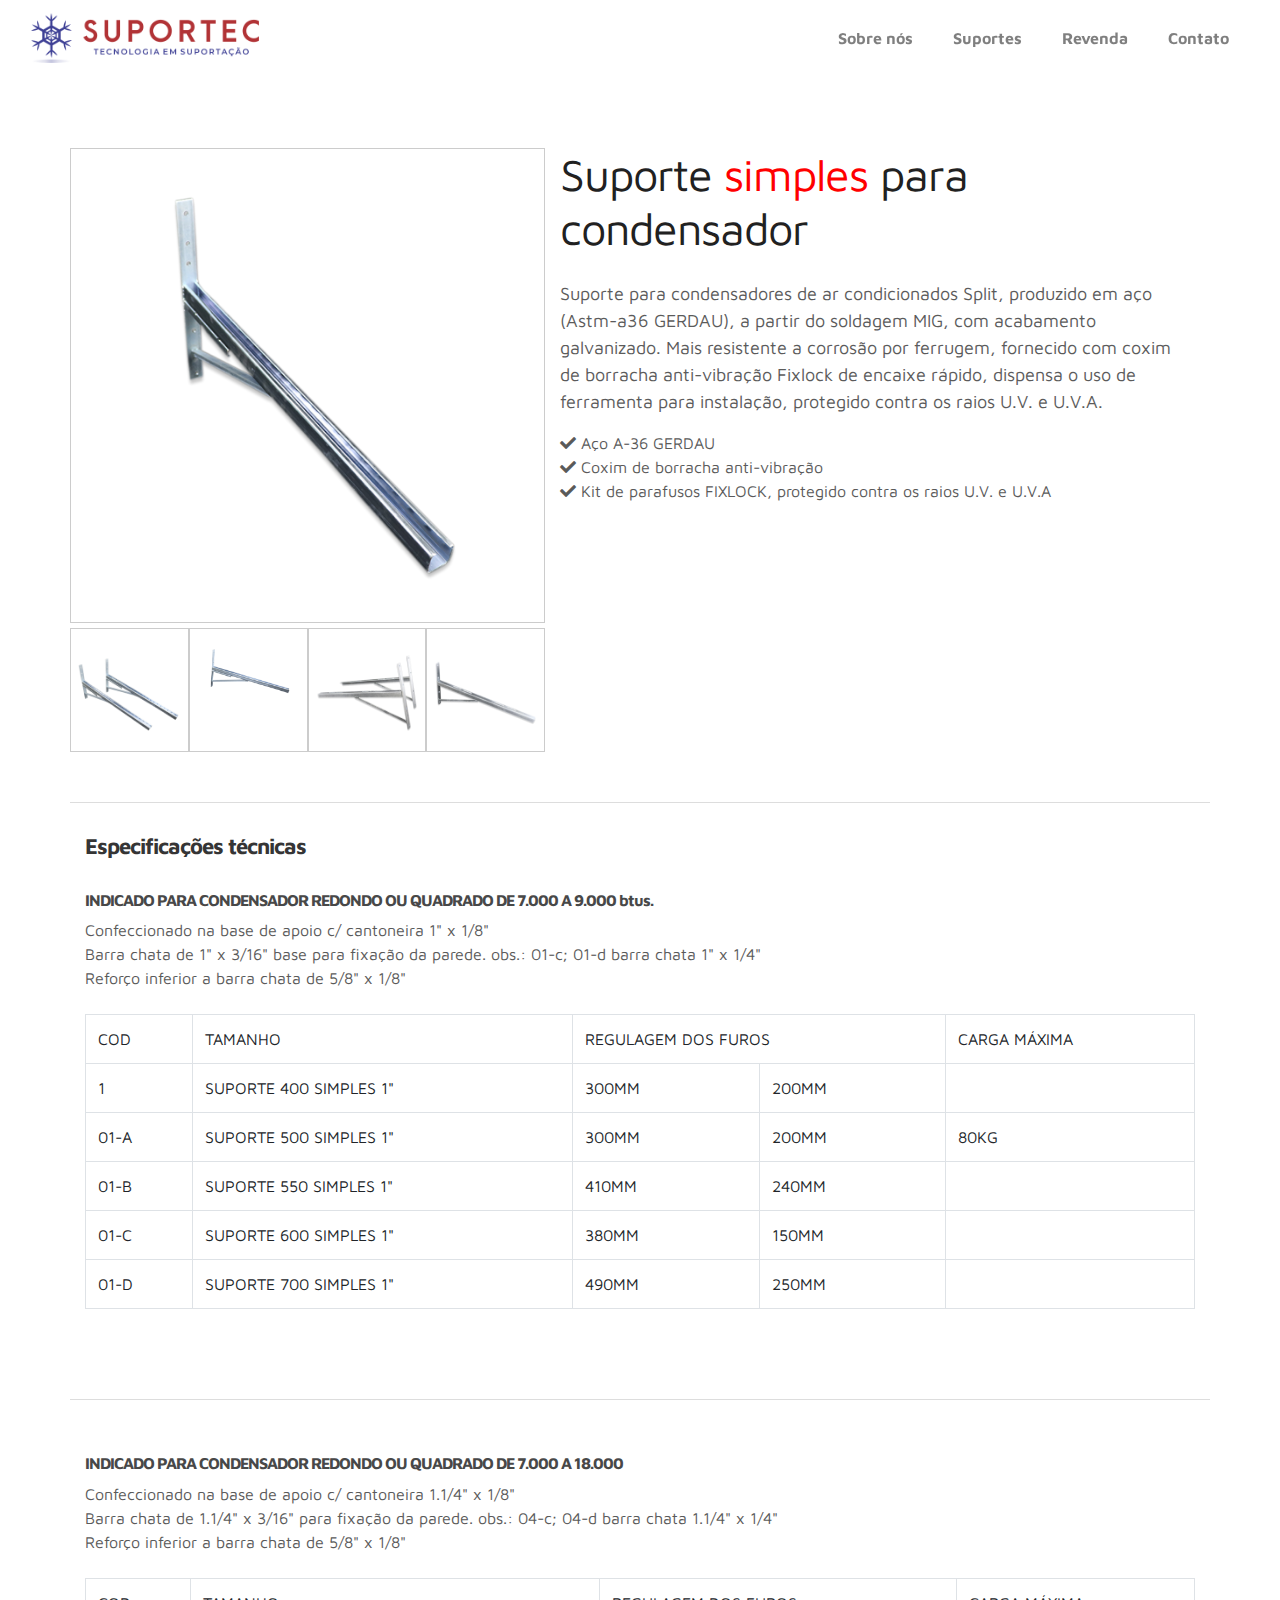
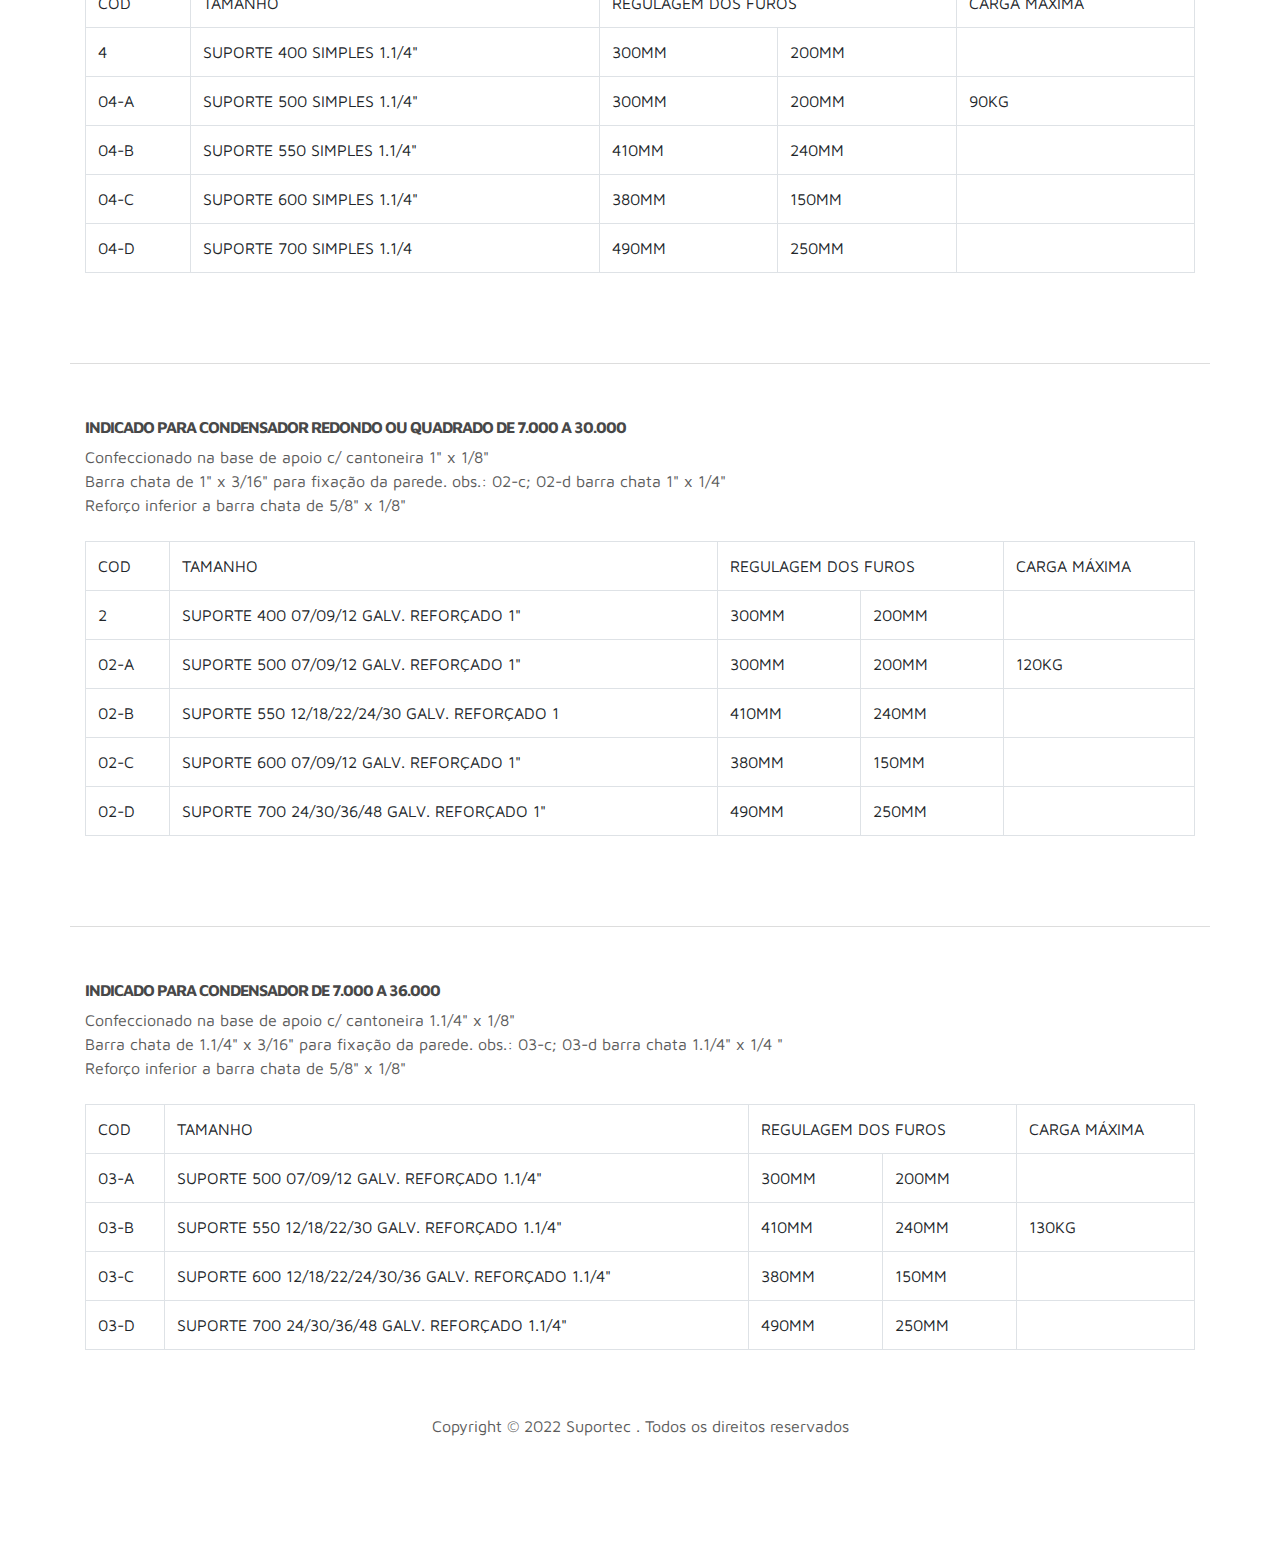
<file: condensador.html>
<!DOCTYPE html>
<html>
  <head>
    <meta charset="utf-8">
    <meta name="viewport" content="width=device-width, initial-scale=1, shrink-to-fit=no">
    <meta name="description" content="Suporte para condensadores de ar condicionados Split, produzido em aço (Astm-a36 GERDAU), a partir do soldagem MIG, com acabamento galvanizado. Mais resistente a corrosão por ferrugem,  fornecido com coxim de borracha anti-vibração  Fixlock de encaixe rápido, dispensa o uso de ferramenta para instalação, protegido contra os raios U.V. e U.V.A.">
    <meta name="author" content="">
    <title>Suporte para condensador | Suportec Suportes</title>
    <link rel="canonical" href="https://suportecsuportacao.com.br/" />
    <link rel="shortcut icon" type="imagex/png" href="./images/logo.ico">
    <!-- BOOTSTRAP -->
    <link rel="stylesheet" href="https://stackpath.bootstrapcdn.com/bootstrap/4.3.1/css/bootstrap.min.css" integrity="sha384-ggOyR0iXCbMQv3Xipma34MD+dH/1fQ784/j6cY/iJTQUOhcWr7x9JvoRxT2MZw1T" crossorigin="anonymous">
    <script src="https://code.jquery.com/jquery-3.3.1.slim.min.js" integrity="sha384-q8i/X+965DzO0rT7abK41JStQIAqVgRVzpbzo5smXKp4YfRvH+8abtTE1Pi6jizo" crossorigin="anonymous"></script>
    <script src="https://cdnjs.cloudflare.com/ajax/libs/popper.js/1.14.7/umd/popper.min.js" integrity="sha384-UO2eT0CpHqdSJQ6hJty5KVphtPhzWj9WO1clHTMGa3JDZwrnQq4sF86dIHNDz0W1" crossorigin="anonymous"></script>
    <script src="https://stackpath.bootstrapcdn.com/bootstrap/4.3.1/js/bootstrap.min.js" integrity="sha384-JjSmVgyd0p3pXB1rRibZUAYoIIy6OrQ6VrjIEaFf/nJGzIxFDsf4x0xIM+B07jRM" crossorigin="anonymous"></script>  
    <!-- OUTRO ESTILOS-->
    <link rel="stylesheet" href="css/unicons.css">
    <link rel="stylesheet" href="css/owl.carousel.min.css">
    <link rel="stylesheet" href="css/owl.theme.default.min.css">  
    <link rel="stylesheet" href="https://cdnjs.cloudflare.com/ajax/libs/font-awesome/5.15.3/css/all.min.css"/>
    <link rel="stylesheet" href="css/tooplate-style.css">
    <link rel="stylesheet" href="css/carousel.css">
    <link rel="stylesheet" href="css/styles.css">
  </head>

  <body onload = loadFunction()>
    <!-- MENU -->
    <nav class="navbar navbar-expand-sm navbar-light">
      <div class="container min">
        <a class="navbar-brand" href="index.html"><img src="images/logo2.png" width="228" height="50" alt="Suportec Suportação"></a>
        <button class="navbar-toggler" type="button" data-toggle="collapse" data-target="#navbarNav" aria-controls="navbarNav" aria-expanded="false" aria-label="Toggle navigation">
          <span class="navbar-toggler-icon"></span>
          <span class="navbar-toggler-icon"></span>
          <span class="navbar-toggler-icon"></span>
        </button>
        <div class="collapse navbar-collapse" id="navbarNav">
          <ul class="navbar-nav" style="margin-left: auto!important;">
            <li class="nav-item"><a href="index.html#about" class="nav-link"><span data-hover="Sobre nós">Sobre nós</span></a></li>
            <li class="nav-item"><a href="suportes.html" class="nav-link"><span data-hover="Suportes">Suportes</span></a></li>
            <li class="nav-item"><a href="index.html#revenda" class="nav-link"><span data-hover="Revenda">Revenda</span></a></li>
            <li class="nav-item"><a href="index.html#contact" class="nav-link"><span data-hover="Contato">Contato</span></a></li>
          </ul>
        </div>
      </div>
    </nav>
 

    <!--CONDENSADOR-->

    <div class="container produto-detalhe">
      <div class="row descricao">
        <div class="col-5">
          <div class="row">
            <div class="gallery-container">
              <img id="expandedImg" src="images/suporte-com-reforco-48-80.000.png" style="width:100%">
            </div>
            <div class="column">
              <img src="images/suporte-com-reforco48-80.000-2.png" alt="Nature" style="width:100%" onclick="myFunction(this);">
            </div>
            <div class="column">
              <img src="images/suporte-com-reforco-48-80.000-3.png" alt="Snow" style="width:100%" onclick="myFunction(this);">
            </div>
            <div class="column">
              <img src="images/suporte-com-reforco-1.png" alt="Mountains" style="width:100%" onclick="myFunction(this);">
            </div>
            <div class="column">
              <img src="images/suporte-com-reforco-2.png" alt="Lights" style="width:100%" onclick="myFunction(this);">
            </div>
          </div>
        </div>
        <div class="col-7">
          <h1>Suporte <span style="color: #ff0000">simples</span> para condensador</h1>
          <p>Suporte para condensadores de ar condicionados Split, produzido em aço (Astm-a36 GERDAU), a partir do soldagem MIG, com acabamento galvanizado. Mais resistente a corrosão por ferrugem,  fornecido com coxim de borracha anti-vibração  Fixlock de encaixe rápido, dispensa o uso de ferramenta para instalação, protegido contra os raios U.V. e U.V.A.</p>
              <ul>
                <li><i class="fas fa-check"></i> Aço A-36 GERDAU</li>
                <li><i class="fas fa-check"></i> Coxim de borracha anti-vibração</li>
                <li><i class="fas fa-check"></i> Kit de parafusos FIXLOCK, protegido contra os raios U.V. e U.V.A</li>
              </ul>
            </div>
      </div>
      <div class="row especificacao">
        <div class="col">
          <h2>Especificações técnicas</h2>
          <br>
          <h3>INDICADO PARA CONDENSADOR REDONDO OU QUADRADO DE 7.000 A 9.000 btus.</h3>
          <ul>
            <li>Confeccionado na base de apoio c/ cantoneira 1" x 1/8"</li>
            <li>Barra chata de 1" x 3/16"  base para fixação da parede. obs.: 01-c; 01-d barra chata 1" x 1/4"</li>
            <li>Reforço inferior a barra chata de 5/8" x 1/8"</li>
          </ul>
          <br>
          <table class="table table-bordered">
            <tr>
              <th>COD</th>
              <th>TAMANHO</th>
              <th colspan="2">REGULAGEM DOS FUROS</th>
              <th>CARGA MÁXIMA</th>
            </tr>
            <tr>
              <td>1</td>
              <td>SUPORTE 400 SIMPLES 1"</td>
              <td>300MM</td>
              <td>200MM</td>
              <td></td>
            </tr>
            <tr>
              <td>01-A</td>
              <td>SUPORTE 500 SIMPLES 1"</td>
              <td>300MM</td>
              <td>200MM</td>
              <td>80KG</td>
            </tr>
            <tr>
              <td>01-B</td>
              <td>SUPORTE 550 SIMPLES 1"</td>
              <td>410MM</td>
              <td>240MM</td>
              <td></td>
            </tr>
            <tr>
              <td>01-C</td>
              <td>SUPORTE 600 SIMPLES 1"</td>
              <td>380MM</td>
              <td>150MM</td>
              <td></td>
            </tr>
            <tr>
              <td>01-D</td>
              <td>SUPORTE 700 SIMPLES 1"</td>
              <td>490MM</td>
              <td>250MM</td>
              <td></td>
            </tr>
          </table>
        </div>
      </div>
      <br>
      <div class="row especificacao">
        <div class="col">
          <br>
          <h3>INDICADO PARA CONDENSADOR REDONDO OU QUADRADO  DE 7.000 A 18.000</h3>
          <ul>
            <li>Confeccionado na base de apoio c/ cantoneira 1.1/4" x 1/8"</li>
            <li>Barra chata de 1.1/4" x 3/16" para fixação da parede. obs.: 04-c; 04-d barra chata 1.1/4" x 1/4"</li>
            <li>Reforço inferior a barra chata de 5/8" x 1/8"</li>
          </ul>
          <br>
          <table class="table table-bordered">
            <tr>
              <th>COD</th>
              <th>TAMANHO</th>
              <th colspan="2">REGULAGEM DOS FUROS</th>
              <th>CARGA MÁXIMA</th>
            </tr>
            <tr>
              <td>4</td>
              <td>SUPORTE 400 SIMPLES 1.1/4"</td>
              <td>300MM</td>
              <td>200MM</td>
              <td></td>
            </tr>
            <tr>
              <td>04-A</td>
              <td>SUPORTE 500 SIMPLES 1.1/4"</td>
              <td>300MM</td>
              <td>200MM</td>
              <td>90KG</td>
            </tr>
            <tr>
              <td>04-B</td>
              <td>SUPORTE 550 SIMPLES 1.1/4"</td>
              <td>410MM</td>
              <td>240MM</td>
              <td></td>
            </tr>
            <tr>
              <td>04-C</td>
              <td>SUPORTE 600 SIMPLES 1.1/4"</td>
              <td>380MM</td>
              <td>150MM</td>
              <td></td>
            </tr>
            <tr>
              <td>04-D</td>
              <td>SUPORTE 700 SIMPLES 1.1/4</td>
              <td>490MM</td>
              <td>250MM</td>
              <td></td>
            </tr>
          </table>
        </div>
      </div>
      <br>
      <div class="row especificacao">
        <div class="col">
          <br>
          <h3>INDICADO PARA CONDENSADOR  REDONDO OU QUADRADO DE 7.000 A 30.000</h3>
          <ul>
            <li>Confeccionado na base de apoio c/ cantoneira 1" x 1/8"</li>
            <li>Barra chata de 1" x 3/16" para fixação da parede. obs.: 02-c; 02-d barra chata 1" x 1/4"</li>
            <li>Reforço inferior a barra chata de 5/8" x 1/8"</li>
          </ul>
          <br>
          <table class="table table-bordered">
            <tr>
              <th>COD</th>
              <th>TAMANHO</th>
              <th colspan="2">REGULAGEM DOS FUROS</th>
              <th>CARGA MÁXIMA</th>
            </tr>
            <tr>
              <td>2</td>
              <td>SUPORTE 400 07/09/12 GALV. REFORÇADO 1"</td>
              <td>300MM</td>
              <td>200MM</td>
              <td></td>
            </tr>
            <tr>
              <td>02-A</td>
              <td>SUPORTE 500 07/09/12 GALV. REFORÇADO 1"</td>
              <td>300MM</td>
              <td>200MM</td>
              <td>120KG</td>
            </tr>
            <tr>
              <td>02-B</td>
              <td>SUPORTE 550 12/18/22/24/30 GALV. REFORÇADO 1</td>
              <td>410MM</td>
              <td>240MM</td>
              <td></td>
            </tr>
            <tr>
              <td>02-C</td>
              <td>SUPORTE 600 07/09/12 GALV. REFORÇADO 1"</td>
              <td>380MM</td>
              <td>150MM</td>
              <td></td>
            </tr>
            <tr>
              <td>02-D</td>
              <td>SUPORTE 700 24/30/36/48 GALV. REFORÇADO 1"</td>
              <td>490MM</td>
              <td>250MM</td>
              <td></td>
            </tr>
          </table>
        </div>
      </div>
      <br>
      <div class="row especificacao">
        <div class="col">
          <br>
          <h3>INDICADO PARA CONDENSADOR DE 7.000 A 36.000</h3>
          <ul>
            <li>Confeccionado na base de apoio c/ cantoneira 1.1/4" x 1/8"</li>
            <li>Barra chata de 1.1/4" x 3/16" para fixação da parede. obs.: 03-c; 03-d barra chata 1.1/4" x 1/4 "</li>
            <li>Reforço inferior a barra chata de 5/8" x 1/8"</li>
          </ul>
          <br>
          <table class="table table-bordered">
            <tr>
              <th>COD</th>
              <th>TAMANHO</th>
              <th colspan="2">REGULAGEM DOS FUROS</th>
              <th>CARGA MÁXIMA</th>
            </tr>
            <tr>
              <td>03-A</td>
              <td>SUPORTE 500 07/09/12 GALV. REFORÇADO 1.1/4"</td>
              <td>300MM</td>
              <td>200MM</td>
              <td></td>
            </tr>
            <tr>
              <td>03-B</td>
              <td>SUPORTE 550 12/18/22/30 GALV. REFORÇADO 1.1/4"</td>
              <td>410MM</td>
              <td>240MM</td>
              <td>130KG</td>
            </tr>
            <tr>
              <td>03-C</td>
              <td>SUPORTE 600 12/18/22/24/30/36 GALV. REFORÇADO 1.1/4"</td>
              <td>380MM</td>
              <td>150MM</td>
              <td></td>
            </tr>
            <tr>
              <td>03-D</td>
              <td>SUPORTE 700 24/30/36/48 GALV. REFORÇADO 1.1/4"</td>
              <td>490MM</td>
              <td>250MM</td>
              <td></td>
            </tr>
          </table>
        </div>
      </div>
    </div>

      <!-- FOOTER -->

     <footer class="footer py-5">
      <div class="container">
        <div class="row">
          <div class="col-lg-12 col-12">                                
            <p class="copyright-text text-center">Copyright &copy; 2022 Suportec . Todos os direitos reservados</p>
          </div>
        </div>
      </div>
    </footer>
    <script>
      function myFunction(imgs) {
        var expandImg = document.getElementById("expandedImg");
        expandImg.src = imgs.src;
        expandImg.parentElement.style.display = "block";
      }
      function loadFunction(imgs) {
        var expandImg = document.getElementById("expandedImg");
        expandImg.src = "images/suporte-com-reforco-48-80.000.png";
        expandImg.parentElement.style.display = "block";
      }
      </script>


  </body>

</html>
</file>
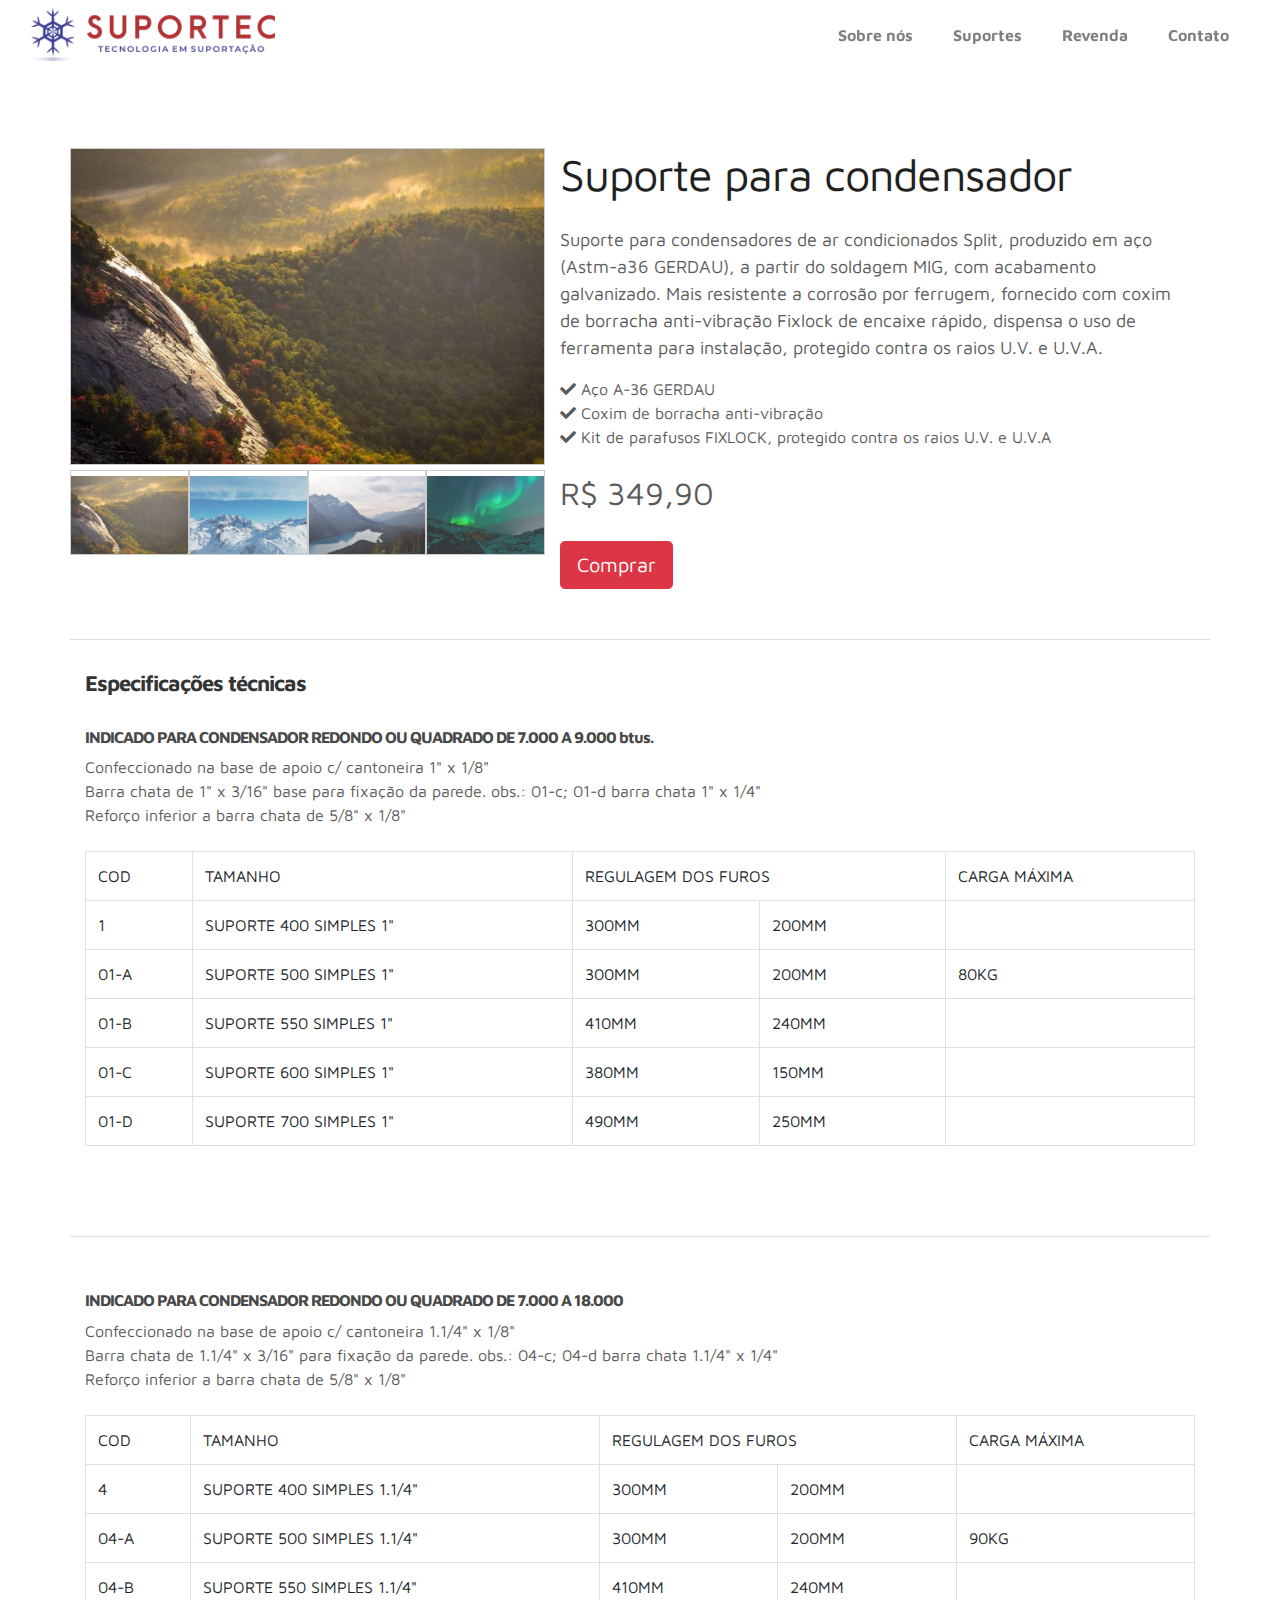
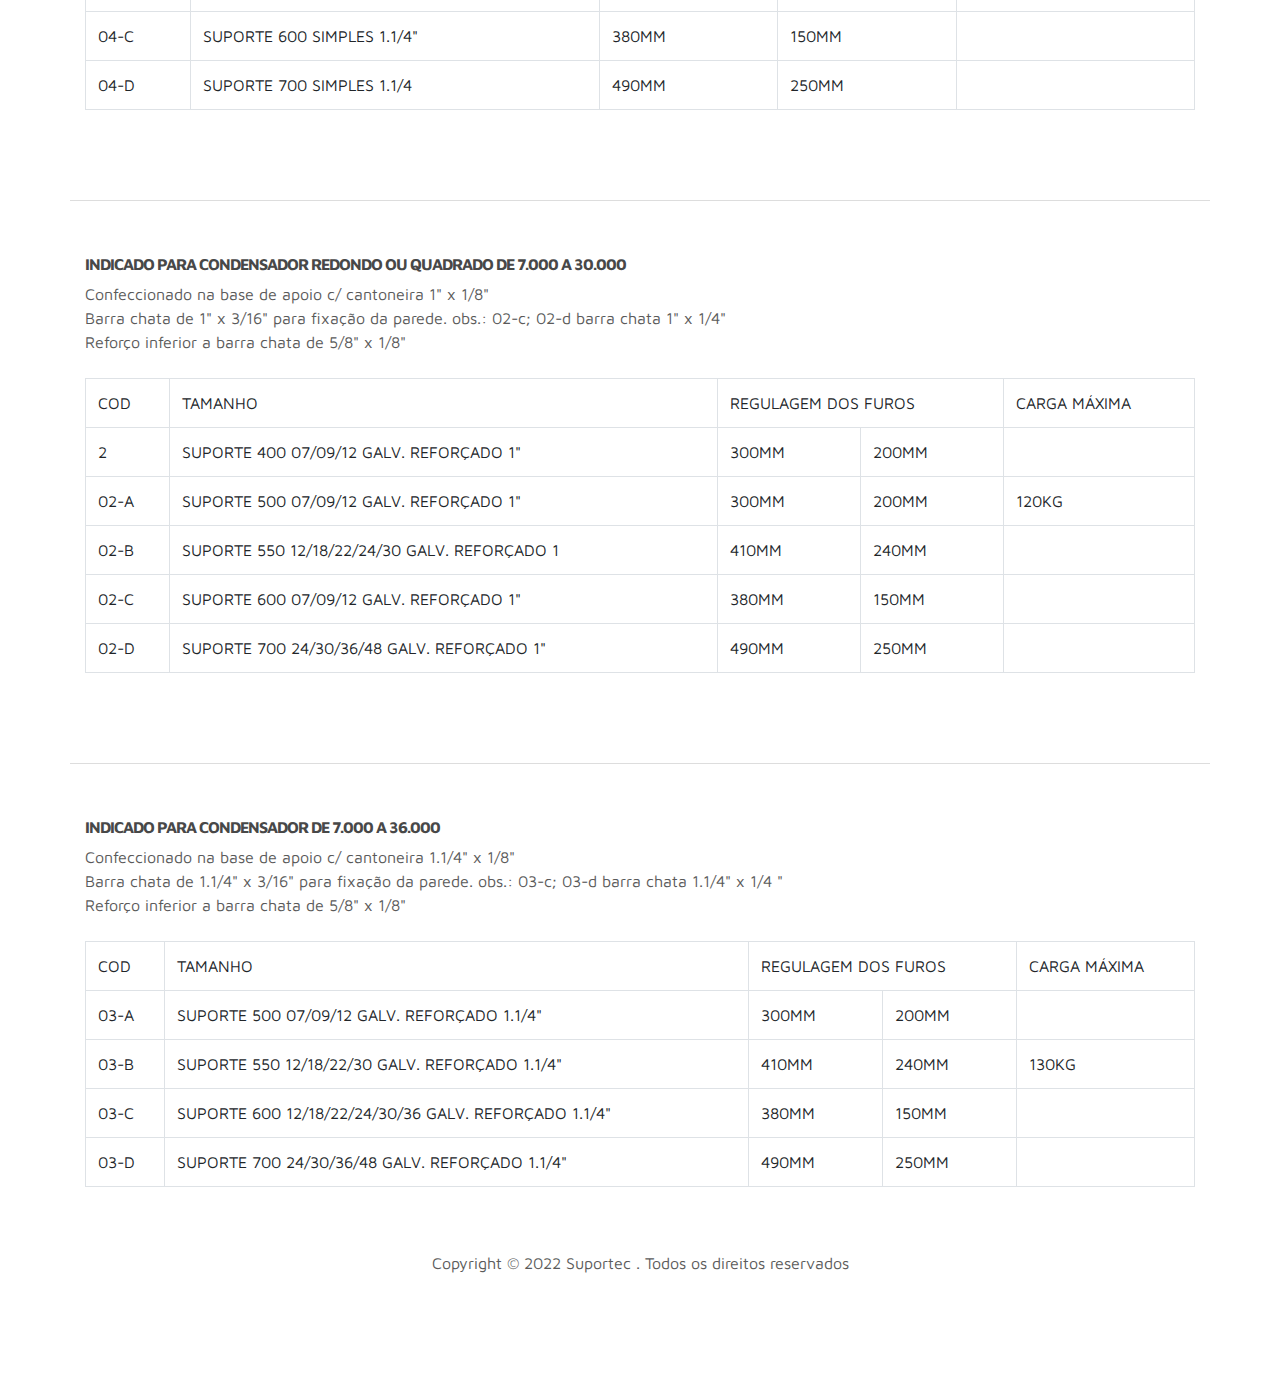
<file: contato.html>
<!DOCTYPE html>
<html>
  <head>
    <meta charset="utf-8">
    <meta name="viewport" content="width=device-width, initial-scale=1, shrink-to-fit=no">
    <meta name="description" content="Suporte para condensadores de ar condicionados Split, produzido em aço (Astm-a36 GERDAU), a partir do soldagem MIG, com acabamento galvanizado. Mais resistente a corrosão por ferrugem,  fornecido com coxim de borracha anti-vibração  Fixlock de encaixe rápido, dispensa o uso de ferramenta para instalação, protegido contra os raios U.V. e U.V.A.">
    <meta name="author" content="">
    <title>Suporte para condensador | Suportec Suportes</title>
    <link rel="canonical" href="https://suportecsuportacao.com.br/" />
    <link rel="shortcut icon" type="imagex/png" href="./images/logo.ico">
    <!-- BOOTSTRAP -->
    <link rel="stylesheet" href="https://stackpath.bootstrapcdn.com/bootstrap/4.3.1/css/bootstrap.min.css" integrity="sha384-ggOyR0iXCbMQv3Xipma34MD+dH/1fQ784/j6cY/iJTQUOhcWr7x9JvoRxT2MZw1T" crossorigin="anonymous">
    <script src="https://code.jquery.com/jquery-3.3.1.slim.min.js" integrity="sha384-q8i/X+965DzO0rT7abK41JStQIAqVgRVzpbzo5smXKp4YfRvH+8abtTE1Pi6jizo" crossorigin="anonymous"></script>
    <script src="https://cdnjs.cloudflare.com/ajax/libs/popper.js/1.14.7/umd/popper.min.js" integrity="sha384-UO2eT0CpHqdSJQ6hJty5KVphtPhzWj9WO1clHTMGa3JDZwrnQq4sF86dIHNDz0W1" crossorigin="anonymous"></script>
    <script src="https://stackpath.bootstrapcdn.com/bootstrap/4.3.1/js/bootstrap.min.js" integrity="sha384-JjSmVgyd0p3pXB1rRibZUAYoIIy6OrQ6VrjIEaFf/nJGzIxFDsf4x0xIM+B07jRM" crossorigin="anonymous"></script>  
    <!-- OUTRO ESTILOS-->
    <link rel="stylesheet" href="css/unicons.css">
    <link rel="stylesheet" href="css/owl.carousel.min.css">
    <link rel="stylesheet" href="css/owl.theme.default.min.css">  
    <link rel="stylesheet" href="https://cdnjs.cloudflare.com/ajax/libs/font-awesome/5.15.3/css/all.min.css"/>
    <link rel="stylesheet" href="css/tooplate-style.css">
    <link rel="stylesheet" href="css/carousel.css">
    <link rel="stylesheet" href="css/styles.css">
  </head>

  <body onload = loadFunction()>
    <!-- MENU -->
    <nav class="navbar navbar-expand-sm navbar-light">
      <div class="container min">
        <img src="images/logo2.png" class="img-fluid logo" alt="svg image">
        <button class="navbar-toggler" type="button" data-toggle="collapse" data-target="#navbarNav" aria-controls="navbarNav" aria-expanded="false" aria-label="Toggle navigation">
          <span class="navbar-toggler-icon"></span>
          <span class="navbar-toggler-icon"></span>
          <span class="navbar-toggler-icon"></span>
        </button>
        <div class="collapse navbar-collapse" id="navbarNav">
          <ul class="navbar-nav" style="margin-left: auto!important;">
            <li class="nav-item"><a href="sobrenos.html" class="nav-link"><span data-hover="Sobre nós">Sobre nós</span></a></li>
            <li class="nav-item"><a href="suportes.html" class="nav-link"><span data-hover="Suportes">Suportes</span></a></li>
            <li class="nav-item"><a href="#revenda" class="nav-link"><span data-hover="Revenda">Revenda</span></a></li>
            <li class="nav-item"><a href="#contact" class="nav-link"><span data-hover="Contato">Contato</span></a></li>
          </ul>
        </div>
      </div>
    </nav>
 

    <!--CONDENSADOR-->

    <div class="container produto-detalhe">
      <div class="row descricao">
        <div class="col-5">
          <div class="row">
            <div class="gallery-container">
              <img id="expandedImg" src="images/img_nature.jpg" style="width:100%">
            </div>
            <div class="column">
              <img src="images/img_nature.jpg" alt="Nature" style="width:100%" onclick="myFunction(this);">
            </div>
            <div class="column">
              <img src="images/img_snow.jpg" alt="Snow" style="width:100%" onclick="myFunction(this);">
            </div>
            <div class="column">
              <img src="images/img_mountains.jpg" alt="Mountains" style="width:100%" onclick="myFunction(this);">
            </div>
            <div class="column">
              <img src="images/img_lights.jpg" alt="Lights" style="width:100%" onclick="myFunction(this);">
            </div>
          </div>
        </div>
        <div class="col-7">
          <h1>Suporte para condensador</h1>
          <p>Suporte para condensadores de ar condicionados Split, produzido em aço (Astm-a36 GERDAU), a partir do soldagem MIG, com acabamento galvanizado. Mais resistente a corrosão por ferrugem,  fornecido com coxim de borracha anti-vibração  Fixlock de encaixe rápido, dispensa o uso de ferramenta para instalação, protegido contra os raios U.V. e U.V.A.</p>
              <ul>
                <li><i class="fas fa-check"></i> Aço A-36 GERDAU</li>
                <li><i class="fas fa-check"></i> Coxim de borracha anti-vibração</li>
                <li><i class="fas fa-check"></i> Kit de parafusos FIXLOCK, protegido contra os raios U.V. e U.V.A</li>
              </ul>
              <div class="valor">R$ 349,90</div>
              <br>
              <button type="button" class="btn btn-danger btn-lg">Comprar</button>
        </div>
      </div>
      <div class="row especificacao">
        <div class="col">
          <h2>Especificações técnicas</h2>
          <br>
          <h3>INDICADO PARA CONDENSADOR REDONDO OU QUADRADO DE 7.000 A 9.000 btus.</h3>
          <ul>
            <li>Confeccionado na base de apoio c/ cantoneira 1" x 1/8"</li>
            <li>Barra chata de 1" x 3/16"  base para fixação da parede. obs.: 01-c; 01-d barra chata 1" x 1/4"</li>
            <li>Reforço inferior a barra chata de 5/8" x 1/8"</li>
          </ul>
          <br>
          <table class="table table-bordered">
            <tr>
              <th>COD</th>
              <th>TAMANHO</th>
              <th colspan="2">REGULAGEM DOS FUROS</th>
              <th>CARGA MÁXIMA</th>
            </tr>
            <tr>
              <td>1</td>
              <td>SUPORTE 400 SIMPLES 1"</td>
              <td>300MM</td>
              <td>200MM</td>
              <td></td>
            </tr>
            <tr>
              <td>01-A</td>
              <td>SUPORTE 500 SIMPLES 1"</td>
              <td>300MM</td>
              <td>200MM</td>
              <td>80KG</td>
            </tr>
            <tr>
              <td>01-B</td>
              <td>SUPORTE 550 SIMPLES 1"</td>
              <td>410MM</td>
              <td>240MM</td>
              <td></td>
            </tr>
            <tr>
              <td>01-C</td>
              <td>SUPORTE 600 SIMPLES 1"</td>
              <td>380MM</td>
              <td>150MM</td>
              <td></td>
            </tr>
            <tr>
              <td>01-D</td>
              <td>SUPORTE 700 SIMPLES 1"</td>
              <td>490MM</td>
              <td>250MM</td>
              <td></td>
            </tr>
          </table>
        </div>
      </div>
      <br>
      <div class="row especificacao">
        <div class="col">
          <br>
          <h3>INDICADO PARA CONDENSADOR REDONDO OU QUADRADO  DE 7.000 A 18.000</h3>
          <ul>
            <li>Confeccionado na base de apoio c/ cantoneira 1.1/4" x 1/8"</li>
            <li>Barra chata de 1.1/4" x 3/16" para fixação da parede. obs.: 04-c; 04-d barra chata 1.1/4" x 1/4"</li>
            <li>Reforço inferior a barra chata de 5/8" x 1/8"</li>
          </ul>
          <br>
          <table class="table table-bordered">
            <tr>
              <th>COD</th>
              <th>TAMANHO</th>
              <th colspan="2">REGULAGEM DOS FUROS</th>
              <th>CARGA MÁXIMA</th>
            </tr>
            <tr>
              <td>4</td>
              <td>SUPORTE 400 SIMPLES 1.1/4"</td>
              <td>300MM</td>
              <td>200MM</td>
              <td></td>
            </tr>
            <tr>
              <td>04-A</td>
              <td>SUPORTE 500 SIMPLES 1.1/4"</td>
              <td>300MM</td>
              <td>200MM</td>
              <td>90KG</td>
            </tr>
            <tr>
              <td>04-B</td>
              <td>SUPORTE 550 SIMPLES 1.1/4"</td>
              <td>410MM</td>
              <td>240MM</td>
              <td></td>
            </tr>
            <tr>
              <td>04-C</td>
              <td>SUPORTE 600 SIMPLES 1.1/4"</td>
              <td>380MM</td>
              <td>150MM</td>
              <td></td>
            </tr>
            <tr>
              <td>04-D</td>
              <td>SUPORTE 700 SIMPLES 1.1/4</td>
              <td>490MM</td>
              <td>250MM</td>
              <td></td>
            </tr>
          </table>
        </div>
      </div>
      <br>
      <div class="row especificacao">
        <div class="col">
          <br>
          <h3>INDICADO PARA CONDENSADOR  REDONDO OU QUADRADO DE 7.000 A 30.000</h3>
          <ul>
            <li>Confeccionado na base de apoio c/ cantoneira 1" x 1/8"</li>
            <li>Barra chata de 1" x 3/16" para fixação da parede. obs.: 02-c; 02-d barra chata 1" x 1/4"</li>
            <li>Reforço inferior a barra chata de 5/8" x 1/8"</li>
          </ul>
          <br>
          <table class="table table-bordered">
            <tr>
              <th>COD</th>
              <th>TAMANHO</th>
              <th colspan="2">REGULAGEM DOS FUROS</th>
              <th>CARGA MÁXIMA</th>
            </tr>
            <tr>
              <td>2</td>
              <td>SUPORTE 400 07/09/12 GALV. REFORÇADO 1"</td>
              <td>300MM</td>
              <td>200MM</td>
              <td></td>
            </tr>
            <tr>
              <td>02-A</td>
              <td>SUPORTE 500 07/09/12 GALV. REFORÇADO 1"</td>
              <td>300MM</td>
              <td>200MM</td>
              <td>120KG</td>
            </tr>
            <tr>
              <td>02-B</td>
              <td>SUPORTE 550 12/18/22/24/30 GALV. REFORÇADO 1</td>
              <td>410MM</td>
              <td>240MM</td>
              <td></td>
            </tr>
            <tr>
              <td>02-C</td>
              <td>SUPORTE 600 07/09/12 GALV. REFORÇADO 1"</td>
              <td>380MM</td>
              <td>150MM</td>
              <td></td>
            </tr>
            <tr>
              <td>02-D</td>
              <td>SUPORTE 700 24/30/36/48 GALV. REFORÇADO 1"</td>
              <td>490MM</td>
              <td>250MM</td>
              <td></td>
            </tr>
          </table>
        </div>
      </div>
      <br>
      <div class="row especificacao">
        <div class="col">
          <br>
          <h3>INDICADO PARA CONDENSADOR DE 7.000 A 36.000</h3>
          <ul>
            <li>Confeccionado na base de apoio c/ cantoneira 1.1/4" x 1/8"</li>
            <li>Barra chata de 1.1/4" x 3/16" para fixação da parede. obs.: 03-c; 03-d barra chata 1.1/4" x 1/4 "</li>
            <li>Reforço inferior a barra chata de 5/8" x 1/8"</li>
          </ul>
          <br>
          <table class="table table-bordered">
            <tr>
              <th>COD</th>
              <th>TAMANHO</th>
              <th colspan="2">REGULAGEM DOS FUROS</th>
              <th>CARGA MÁXIMA</th>
            </tr>
            <tr>
              <td>03-A</td>
              <td>SUPORTE 500 07/09/12 GALV. REFORÇADO 1.1/4"</td>
              <td>300MM</td>
              <td>200MM</td>
              <td></td>
            </tr>
            <tr>
              <td>03-B</td>
              <td>SUPORTE 550 12/18/22/30 GALV. REFORÇADO 1.1/4"</td>
              <td>410MM</td>
              <td>240MM</td>
              <td>130KG</td>
            </tr>
            <tr>
              <td>03-C</td>
              <td>SUPORTE 600 12/18/22/24/30/36 GALV. REFORÇADO 1.1/4"</td>
              <td>380MM</td>
              <td>150MM</td>
              <td></td>
            </tr>
            <tr>
              <td>03-D</td>
              <td>SUPORTE 700 24/30/36/48 GALV. REFORÇADO 1.1/4"</td>
              <td>490MM</td>
              <td>250MM</td>
              <td></td>
            </tr>
          </table>
        </div>
      </div>
    </div>

      <!-- FOOTER -->

     <footer class="footer py-5">
      <div class="container">
        <div class="row">
          <div class="col-lg-12 col-12">                                
            <p class="copyright-text text-center">Copyright &copy; 2022 Suportec . Todos os direitos reservados</p>
          </div>
        </div>
      </div>
    </footer>
    <script>
      function myFunction(imgs) {
        var expandImg = document.getElementById("expandedImg");
        expandImg.src = imgs.src;
        expandImg.parentElement.style.display = "block";
      }
      function loadFunction(imgs) {
        var expandImg = document.getElementById("expandedImg");
        expandImg.src = "images/img_nature.jpg";
        expandImg.parentElement.style.display = "block";
      }
      </script>


  </body>

</html>
</file>
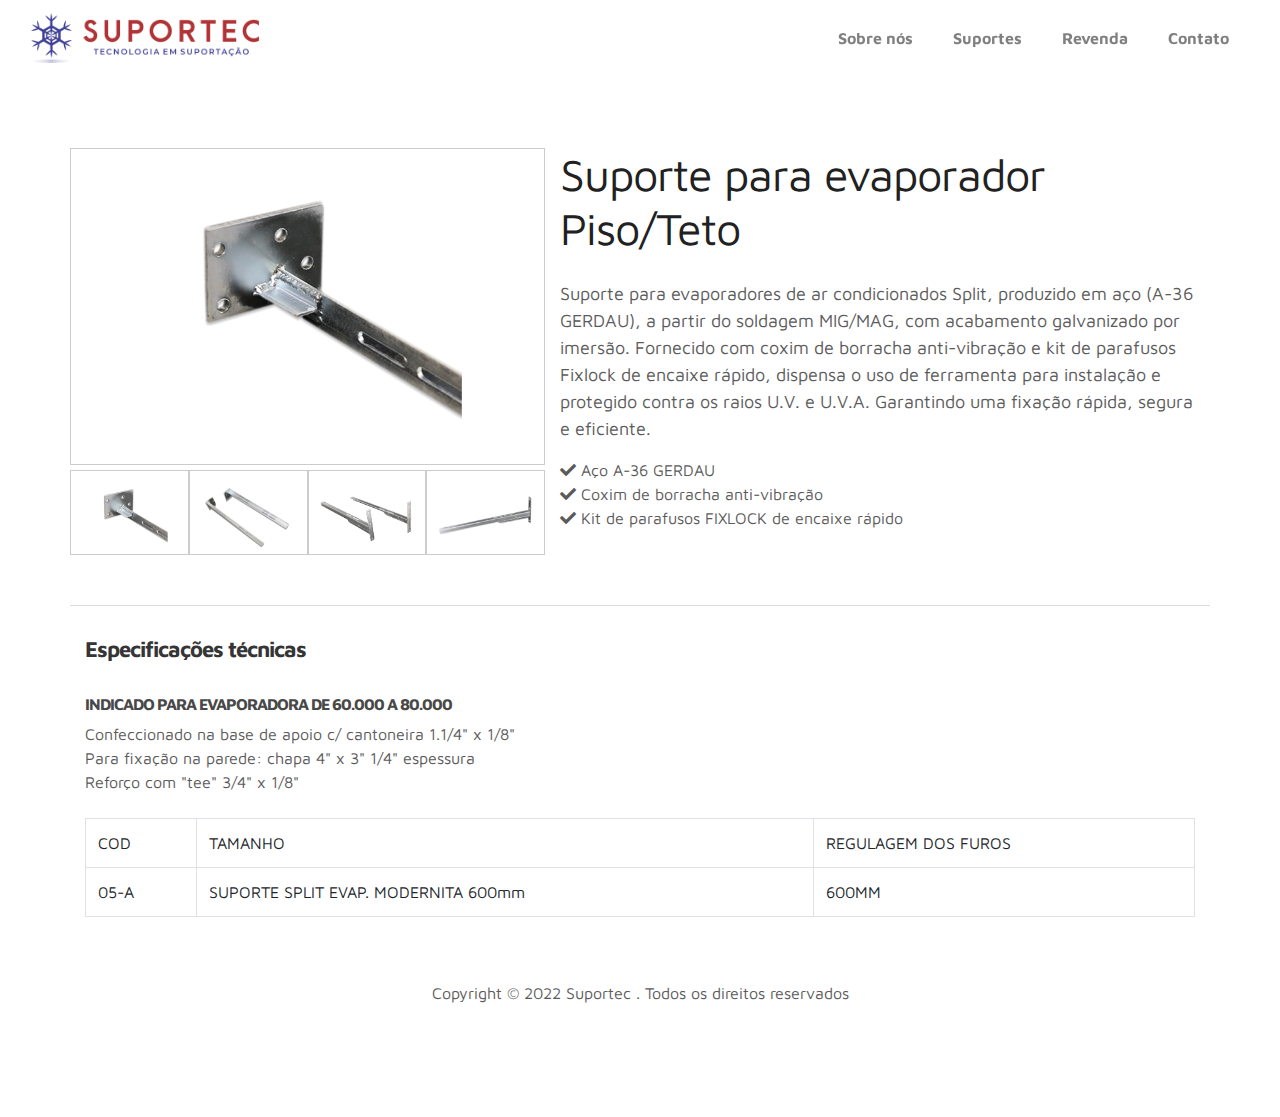
<file: evaporador.html>
<!DOCTYPE html>
<html>
  <head>
    <meta charset="utf-8">
    <meta name="viewport" content="width=device-width, initial-scale=1, shrink-to-fit=no">
    <meta name="description" content="">
    <meta name="author" content="">
    <title>Suporte para Evaporador | Suportec Suportes</title>
    <link rel="canonical" href="https://suportecsuportacao.com.br/" />
    <link rel="shortcut icon" type="imagex/png" href="./images/logo.ico">
    <!-- BOOTSTRAP -->
    <link rel="stylesheet" href="https://stackpath.bootstrapcdn.com/bootstrap/4.3.1/css/bootstrap.min.css" integrity="sha384-ggOyR0iXCbMQv3Xipma34MD+dH/1fQ784/j6cY/iJTQUOhcWr7x9JvoRxT2MZw1T" crossorigin="anonymous">
    <script src="https://code.jquery.com/jquery-3.3.1.slim.min.js" integrity="sha384-q8i/X+965DzO0rT7abK41JStQIAqVgRVzpbzo5smXKp4YfRvH+8abtTE1Pi6jizo" crossorigin="anonymous"></script>
    <script src="https://cdnjs.cloudflare.com/ajax/libs/popper.js/1.14.7/umd/popper.min.js" integrity="sha384-UO2eT0CpHqdSJQ6hJty5KVphtPhzWj9WO1clHTMGa3JDZwrnQq4sF86dIHNDz0W1" crossorigin="anonymous"></script>
    <script src="https://stackpath.bootstrapcdn.com/bootstrap/4.3.1/js/bootstrap.min.js" integrity="sha384-JjSmVgyd0p3pXB1rRibZUAYoIIy6OrQ6VrjIEaFf/nJGzIxFDsf4x0xIM+B07jRM" crossorigin="anonymous"></script>  
    <!-- OUTRO ESTILOS-->
    <link rel="stylesheet" href="css/unicons.css">
    <link rel="stylesheet" href="css/owl.carousel.min.css">
    <link rel="stylesheet" href="css/owl.theme.default.min.css">  
    <link rel="stylesheet" href="https://cdnjs.cloudflare.com/ajax/libs/font-awesome/5.15.3/css/all.min.css"/>
    <link rel="stylesheet" href="css/tooplate-style.css">
    <link rel="stylesheet" href="css/carousel.css">
    <link rel="stylesheet" href="css/styles.css">
  </head>

  <body onload = loadFunction()>
    <!-- MENU -->
    <nav class="navbar navbar-expand-sm navbar-light">
      <div class="container min">
        <a class="navbar-brand" href="index.html"><img src="images/logo2.png" width="228" height="50" alt="Suportec Suportação"></a>
        <button class="navbar-toggler" type="button" data-toggle="collapse" data-target="#navbarNav" aria-controls="navbarNav" aria-expanded="false" aria-label="Toggle navigation">
          <span class="navbar-toggler-icon"></span>
          <span class="navbar-toggler-icon"></span>
          <span class="navbar-toggler-icon"></span>
        </button>
        <div class="collapse navbar-collapse" id="navbarNav">
          <ul class="navbar-nav" style="margin-left: auto!important;">
            <li class="nav-item"><a href="sobrenos.html" class="nav-link"><span data-hover="Sobre nós">Sobre nós</span></a></li>
            <li class="nav-item"><a href="suportes.html" class="nav-link"><span data-hover="Suportes">Suportes</span></a></li>
            <li class="nav-item"><a href="index.html#revenda" class="nav-link"><span data-hover="Revenda">Revenda</span></a></li>
            <li class="nav-item"><a href="index.html#contact" class="nav-link"><span data-hover="Contato">Contato</span></a></li>
          </ul>
        </div>
      </div>
    </nav>
 

    <!--CONDENSADOR-->

    <div class="container produto-detalhe">
      <div class="row descricao">
        <div class="col-5">
          <div class="row">
            <div class="gallery-container">
              <img id="expandedImg" style="width:100%">
            </div>
            <div class="column">
              <img src="images/suporte-evaporador-piso-teto-01.png" alt="Suporte evaporador" style="width:100%" onclick="myFunction(this);" id="first">
            </div>
            <div class="column">
              <img src="images/suporte-evaporador-piso-teto-02.png" alt="Snow" style="width:100%" onclick="myFunction(this);">
            </div>
            <div class="column">
              <img src="images/suporte-simples-01.png" alt="Mountains" style="width:100%" onclick="myFunction(this);">
            </div>
            <div class="column">
              <img src="images/suporte-simples-02.png" alt="Lights" style="width:100%" onclick="myFunction(this);">
            </div>
          </div>
        </div>
        <div class="col-7">
          <h1>Suporte para evaporador Piso/Teto</h1>
          <p>Suporte para evaporadores de ar condicionados Split, produzido em aço (A-36 GERDAU), a partir do soldagem MIG/MAG, com acabamento galvanizado por imersão. Fornecido com coxim de borracha anti-vibração e kit de parafusos Fixlock de encaixe rápido,  dispensa o uso de ferramenta para instalação e protegido contra os raios U.V. e U.V.A. Garantindo uma fixação rápida, segura e eficiente.</p>
              <ul>
                <li><i class="fas fa-check"></i> Aço A-36 GERDAU</li>
                <li><i class="fas fa-check"></i> Coxim de borracha anti-vibração</li>
                <li><i class="fas fa-check"></i> Kit de parafusos FIXLOCK de encaixe rápido</li>
              </ul>
            </div>
      </div>
      <div class="row especificacao">
        <div class="col">
          <h2>Especificações técnicas</h2>
          <br>
          <h3>INDICADO PARA EVAPORADORA DE 60.000 A 80.000</h3>
          <ul>
            <li>Confeccionado na base de apoio c/ cantoneira 1.1/4" x 1/8"</li>
            <li>Para fixação na parede: chapa 4" x 3" 1/4" espessura</li>
            <li>Reforço com "tee" 3/4" x 1/8"</li>
          </ul>
          <br>
          <table class="table table-bordered">
            <tr>
              <th>COD</th>
              <th>TAMANHO</th>
              <th>REGULAGEM DOS FUROS</th>
            </tr>
            <tr>
              <td>05-A</td>
              <td>SUPORTE SPLIT EVAP. MODERNITA 600mm</td>
              <td>600MM</td>
              </tr>
          </table>
        </div>
      </div>
    </div>

      <!-- FOOTER -->

     <footer class="footer py-5">
      <div class="container">
        <div class="row">
          <div class="col-lg-12 col-12">                                
            <p class="copyright-text text-center">Copyright &copy; 2022 Suportec . Todos os direitos reservados</p>
          </div>
        </div>
      </div>
    </footer>
    <script>
      function myFunction(imgs) {
        var expandImg = document.getElementById("expandedImg");
        expandImg.src = imgs.src;
        expandImg.parentElement.style.display = "block";
      }
      function loadFunction(imgs) {
        var expandImg = document.getElementById("expandedImg");
        expandImg.src = "images/suporte-evaporador-piso-teto-01.png";
        expandImg.parentElement.style.display = "block";
      }
      
      </script>


  </body>

</html>
</file>
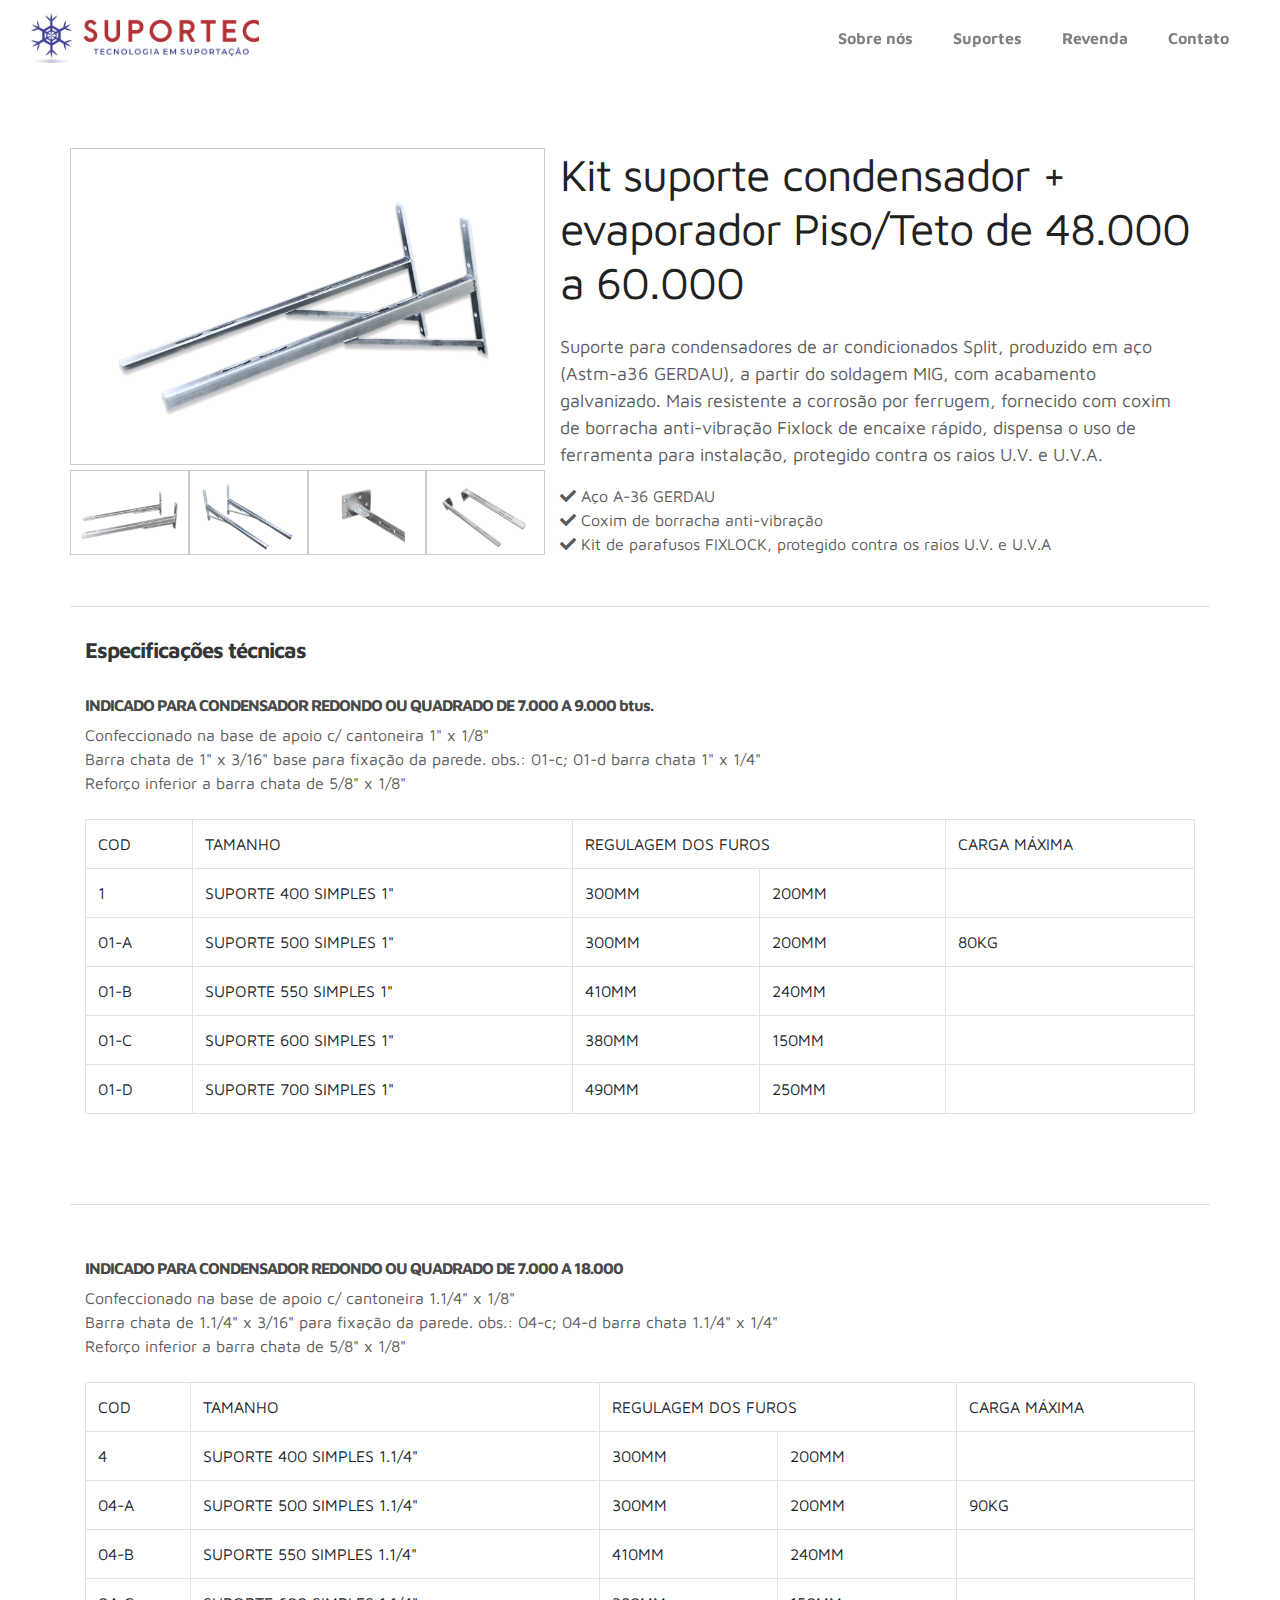
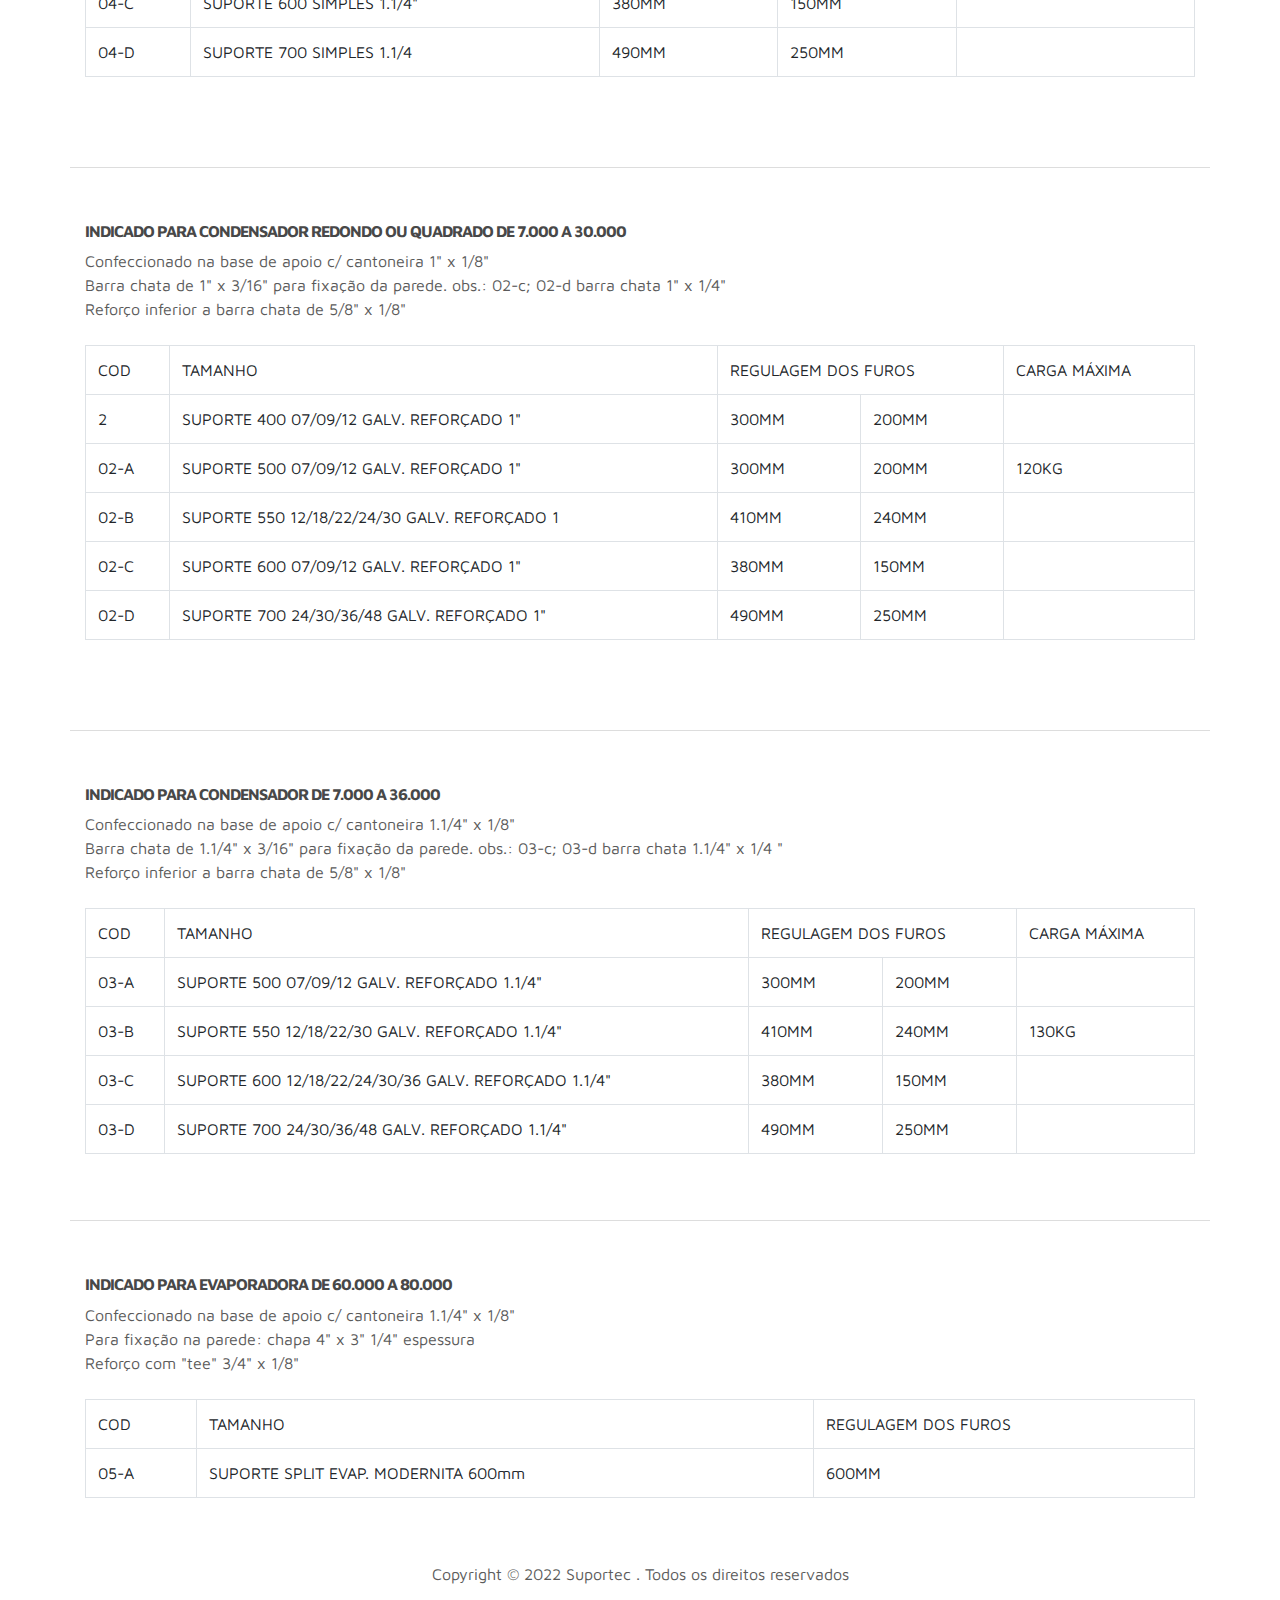
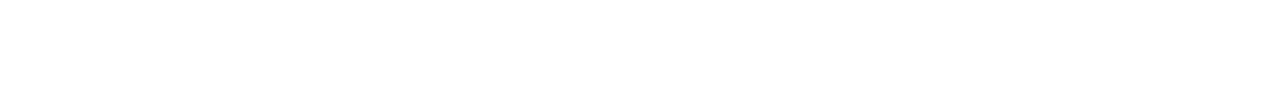
<file: kit-evaporador-condensador.html>
<!DOCTYPE html>
<html>
  <head>
    <meta charset="utf-8">
    <meta name="viewport" content="width=device-width, initial-scale=1, shrink-to-fit=no">
    <meta name="description" content="">
    <meta name="author" content="">
    <title>Kit Suporte evaporador + condensador| Suportec Suportes</title>
    <link rel="canonical" href="https://suportecsuportacao.com.br/" />
    <link rel="shortcut icon" type="imagex/png" href="./images/logo.ico">
    <!-- BOOTSTRAP -->
    <link rel="stylesheet" href="https://stackpath.bootstrapcdn.com/bootstrap/4.3.1/css/bootstrap.min.css" integrity="sha384-ggOyR0iXCbMQv3Xipma34MD+dH/1fQ784/j6cY/iJTQUOhcWr7x9JvoRxT2MZw1T" crossorigin="anonymous">
    <script src="https://code.jquery.com/jquery-3.3.1.slim.min.js" integrity="sha384-q8i/X+965DzO0rT7abK41JStQIAqVgRVzpbzo5smXKp4YfRvH+8abtTE1Pi6jizo" crossorigin="anonymous"></script>
    <script src="https://cdnjs.cloudflare.com/ajax/libs/popper.js/1.14.7/umd/popper.min.js" integrity="sha384-UO2eT0CpHqdSJQ6hJty5KVphtPhzWj9WO1clHTMGa3JDZwrnQq4sF86dIHNDz0W1" crossorigin="anonymous"></script>
    <script src="https://stackpath.bootstrapcdn.com/bootstrap/4.3.1/js/bootstrap.min.js" integrity="sha384-JjSmVgyd0p3pXB1rRibZUAYoIIy6OrQ6VrjIEaFf/nJGzIxFDsf4x0xIM+B07jRM" crossorigin="anonymous"></script>  
    <!-- OUTRO ESTILOS-->
    <link rel="stylesheet" href="css/unicons.css">
    <link rel="stylesheet" href="css/owl.carousel.min.css">
    <link rel="stylesheet" href="css/owl.theme.default.min.css">  
    <link rel="stylesheet" href="https://cdnjs.cloudflare.com/ajax/libs/font-awesome/5.15.3/css/all.min.css"/>
    <link rel="stylesheet" href="css/tooplate-style.css">
    <link rel="stylesheet" href="css/carousel.css">
    <link rel="stylesheet" href="css/styles.css">
  </head>

  <body onload = loadFunction()>
    <!-- MENU -->
    <nav class="navbar navbar-expand-sm navbar-light">
      <div class="container min">
        <a class="navbar-brand" href="index.html"><img src="images/logo2.png" width="228" height="50" alt="Suportec Suportação"></a>
        <button class="navbar-toggler" type="button" data-toggle="collapse" data-target="#navbarNav" aria-controls="navbarNav" aria-expanded="false" aria-label="Toggle navigation">
          <span class="navbar-toggler-icon"></span>
          <span class="navbar-toggler-icon"></span>
          <span class="navbar-toggler-icon"></span>
        </button>
        <div class="collapse navbar-collapse" id="navbarNav">
          <ul class="navbar-nav" style="margin-left: auto!important;">
            <li class="nav-item"><a href="sobrenos.html" class="nav-link"><span data-hover="Sobre nós">Sobre nós</span></a></li>
            <li class="nav-item"><a href="suportes.html" class="nav-link"><span data-hover="Suportes">Suportes</span></a></li>
            <li class="nav-item"><a href="index.html#revenda" class="nav-link"><span data-hover="Revenda">Revenda</span></a></li>
            <li class="nav-item"><a href="index.html#contact" class="nav-link"><span data-hover="Contato">Contato</span></a></li>
          </ul>
        </div>
      </div>
    </nav>
 

    <!--CONDENSADOR-->

    <div class="container produto-detalhe">
      <div class="row descricao">
        <div class="col-5">
          <div class="row">
            <div class="gallery-container">
              <img id="expandedImg" src="images/suporte-com-reforco-03.png" style="width:100%">
            </div>
            <div class="column">
              <img src="images/suporte-simples-03.png" alt="Nature" style="width:100%" onclick="myFunction(this);">
            </div>
            <div class="column">
              <img src="images/suporte-com-reforco-de-48-80.000-03.png" alt="Snow" style="width:100%" onclick="myFunction(this);">
            </div>
            <div class="column">
              <img src="images/suporte-evaporador-piso-teto-01.png" alt="Mountains" style="width:100%" onclick="myFunction(this);">
            </div>
            <div class="column">
              <img src="images/suporte-evaporador-piso-teto-02.png" alt="Lights" style="width:100%" onclick="myFunction(this);">
            </div>
          </div>
        </div>
        <div class="col-7">
          <h1>Kit suporte condensador + evaporador Piso/Teto de 48.000 a 60.000</h1> 
          <p>Suporte para condensadores de ar condicionados Split, produzido em aço (Astm-a36 GERDAU), a partir do soldagem MIG, com acabamento galvanizado. Mais resistente a corrosão por ferrugem,  fornecido com coxim de borracha anti-vibração  Fixlock de encaixe rápido, dispensa o uso de ferramenta para instalação, protegido contra os raios U.V. e U.V.A.</p>
              <ul>
                <li><i class="fas fa-check"></i> Aço A-36 GERDAU</li>
                <li><i class="fas fa-check"></i> Coxim de borracha anti-vibração</li>
                <li><i class="fas fa-check"></i> Kit de parafusos FIXLOCK, protegido contra os raios U.V. e U.V.A</li>
              </ul>
            </div>
      </div>
      <div class="row especificacao">
        <div class="col">
          <h2>Especificações técnicas</h2>
          <br>
          <h3>INDICADO PARA CONDENSADOR REDONDO OU QUADRADO DE 7.000 A 9.000 btus.</h3>
          <ul>
            <li>Confeccionado na base de apoio c/ cantoneira 1" x 1/8"</li>
            <li>Barra chata de 1" x 3/16"  base para fixação da parede. obs.: 01-c; 01-d barra chata 1" x 1/4"</li>
            <li>Reforço inferior a barra chata de 5/8" x 1/8"</li>
          </ul>
          <br>
          <table class="table table-bordered">
            <tr>
              <th>COD</th>
              <th>TAMANHO</th>
              <th colspan="2">REGULAGEM DOS FUROS</th>
              <th>CARGA MÁXIMA</th>
            </tr>
            <tr>
              <td>1</td>
              <td>SUPORTE 400 SIMPLES 1"</td>
              <td>300MM</td>
              <td>200MM</td>
              <td></td>
            </tr>
            <tr>
              <td>01-A</td>
              <td>SUPORTE 500 SIMPLES 1"</td>
              <td>300MM</td>
              <td>200MM</td>
              <td>80KG</td>
            </tr>
            <tr>
              <td>01-B</td>
              <td>SUPORTE 550 SIMPLES 1"</td>
              <td>410MM</td>
              <td>240MM</td>
              <td></td>
            </tr>
            <tr>
              <td>01-C</td>
              <td>SUPORTE 600 SIMPLES 1"</td>
              <td>380MM</td>
              <td>150MM</td>
              <td></td>
            </tr>
            <tr>
              <td>01-D</td>
              <td>SUPORTE 700 SIMPLES 1"</td>
              <td>490MM</td>
              <td>250MM</td>
              <td></td>
            </tr>
          </table>
        </div>
      </div>
      <br>
      <div class="row especificacao">
        <div class="col">
          <br>
          <h3>INDICADO PARA CONDENSADOR REDONDO OU QUADRADO  DE 7.000 A 18.000</h3>
          <ul>
            <li>Confeccionado na base de apoio c/ cantoneira 1.1/4" x 1/8"</li>
            <li>Barra chata de 1.1/4" x 3/16" para fixação da parede. obs.: 04-c; 04-d barra chata 1.1/4" x 1/4"</li>
            <li>Reforço inferior a barra chata de 5/8" x 1/8"</li>
          </ul>
          <br>
          <table class="table table-bordered">
            <tr>
              <th>COD</th>
              <th>TAMANHO</th>
              <th colspan="2">REGULAGEM DOS FUROS</th>
              <th>CARGA MÁXIMA</th>
            </tr>
            <tr>
              <td>4</td>
              <td>SUPORTE 400 SIMPLES 1.1/4"</td>
              <td>300MM</td>
              <td>200MM</td>
              <td></td>
            </tr>
            <tr>
              <td>04-A</td>
              <td>SUPORTE 500 SIMPLES 1.1/4"</td>
              <td>300MM</td>
              <td>200MM</td>
              <td>90KG</td>
            </tr>
            <tr>
              <td>04-B</td>
              <td>SUPORTE 550 SIMPLES 1.1/4"</td>
              <td>410MM</td>
              <td>240MM</td>
              <td></td>
            </tr>
            <tr>
              <td>04-C</td>
              <td>SUPORTE 600 SIMPLES 1.1/4"</td>
              <td>380MM</td>
              <td>150MM</td>
              <td></td>
            </tr>
            <tr>
              <td>04-D</td>
              <td>SUPORTE 700 SIMPLES 1.1/4</td>
              <td>490MM</td>
              <td>250MM</td>
              <td></td>
            </tr>
          </table>
        </div>
      </div>
      <br>
      <div class="row especificacao">
        <div class="col">
          <br>
          <h3>INDICADO PARA CONDENSADOR  REDONDO OU QUADRADO DE 7.000 A 30.000</h3>
          <ul>
            <li>Confeccionado na base de apoio c/ cantoneira 1" x 1/8"</li>
            <li>Barra chata de 1" x 3/16" para fixação da parede. obs.: 02-c; 02-d barra chata 1" x 1/4"</li>
            <li>Reforço inferior a barra chata de 5/8" x 1/8"</li>
          </ul>
          <br>
          <table class="table table-bordered">
            <tr>
              <th>COD</th>
              <th>TAMANHO</th>
              <th colspan="2">REGULAGEM DOS FUROS</th>
              <th>CARGA MÁXIMA</th>
            </tr>
            <tr>
              <td>2</td>
              <td>SUPORTE 400 07/09/12 GALV. REFORÇADO 1"</td>
              <td>300MM</td>
              <td>200MM</td>
              <td></td>
            </tr>
            <tr>
              <td>02-A</td>
              <td>SUPORTE 500 07/09/12 GALV. REFORÇADO 1"</td>
              <td>300MM</td>
              <td>200MM</td>
              <td>120KG</td>
            </tr>
            <tr>
              <td>02-B</td>
              <td>SUPORTE 550 12/18/22/24/30 GALV. REFORÇADO 1</td>
              <td>410MM</td>
              <td>240MM</td>
              <td></td>
            </tr>
            <tr>
              <td>02-C</td>
              <td>SUPORTE 600 07/09/12 GALV. REFORÇADO 1"</td>
              <td>380MM</td>
              <td>150MM</td>
              <td></td>
            </tr>
            <tr>
              <td>02-D</td>
              <td>SUPORTE 700 24/30/36/48 GALV. REFORÇADO 1"</td>
              <td>490MM</td>
              <td>250MM</td>
              <td></td>
            </tr>
          </table>
        </div>
      </div>
      <br>
      <div class="row especificacao">
        <div class="col">
          <br>
          <h3>INDICADO PARA CONDENSADOR DE 7.000 A 36.000</h3>
          <ul>
            <li>Confeccionado na base de apoio c/ cantoneira 1.1/4" x 1/8"</li>
            <li>Barra chata de 1.1/4" x 3/16" para fixação da parede. obs.: 03-c; 03-d barra chata 1.1/4" x 1/4 "</li>
            <li>Reforço inferior a barra chata de 5/8" x 1/8"</li>
          </ul>
          <br>
          <table class="table table-bordered">
            <tr>
              <th>COD</th>
              <th>TAMANHO</th>
              <th colspan="2">REGULAGEM DOS FUROS</th>
              <th>CARGA MÁXIMA</th>
            </tr>
            <tr>
              <td>03-A</td>
              <td>SUPORTE 500 07/09/12 GALV. REFORÇADO 1.1/4"</td>
              <td>300MM</td>
              <td>200MM</td>
              <td></td>
            </tr>
            <tr>
              <td>03-B</td>
              <td>SUPORTE 550 12/18/22/30 GALV. REFORÇADO 1.1/4"</td>
              <td>410MM</td>
              <td>240MM</td>
              <td>130KG</td>
            </tr>
            <tr>
              <td>03-C</td>
              <td>SUPORTE 600 12/18/22/24/30/36 GALV. REFORÇADO 1.1/4"</td>
              <td>380MM</td>
              <td>150MM</td>
              <td></td>
            </tr>
            <tr>
              <td>03-D</td>
              <td>SUPORTE 700 24/30/36/48 GALV. REFORÇADO 1.1/4"</td>
              <td>490MM</td>
              <td>250MM</td>
              <td></td>
            </tr>
          </table>
        </div>
      </div>
      <div class="row especificacao">
        <div class="col">
          <br>
          <h3>INDICADO PARA EVAPORADORA DE 60.000 A 80.000</h3>
          <ul>
            <li>Confeccionado na base de apoio c/ cantoneira 1.1/4" x 1/8"</li>
            <li>Para fixação na parede: chapa 4" x 3" 1/4" espessura</li>
            <li>Reforço com "tee" 3/4" x 1/8"</li>
          </ul>
          <br>
          <table class="table table-bordered">
            <tr>
              <th>COD</th>
              <th>TAMANHO</th>
              <th>REGULAGEM DOS FUROS</th>
            </tr>
            <tr>
              <td>05-A</td>
              <td>SUPORTE SPLIT EVAP. MODERNITA 600mm</td>
              <td>600MM</td>
              </tr>
          </table>
        </div>
      </div>
    </div>

      <!-- FOOTER -->

     <footer class="footer py-5">
      <div class="container">
        <div class="row">
          <div class="col-lg-12 col-12">                                
            <p class="copyright-text text-center">Copyright &copy; 2022 Suportec . Todos os direitos reservados</p>
          </div>
        </div>
      </div>
    </footer>
    <script>
      function myFunction(imgs) {
        var expandImg = document.getElementById("expandedImg");
        expandImg.src = imgs.src;
        expandImg.parentElement.style.display = "block";
      }
      function loadFunction(imgs) {
        var expandImg = document.getElementById("expandedImg");
        expandImg.src = "images/suporte-com-reforco-03.png";
        expandImg.parentElement.style.display = "block";
      }
      </script>


  </body>

</html>
</file>
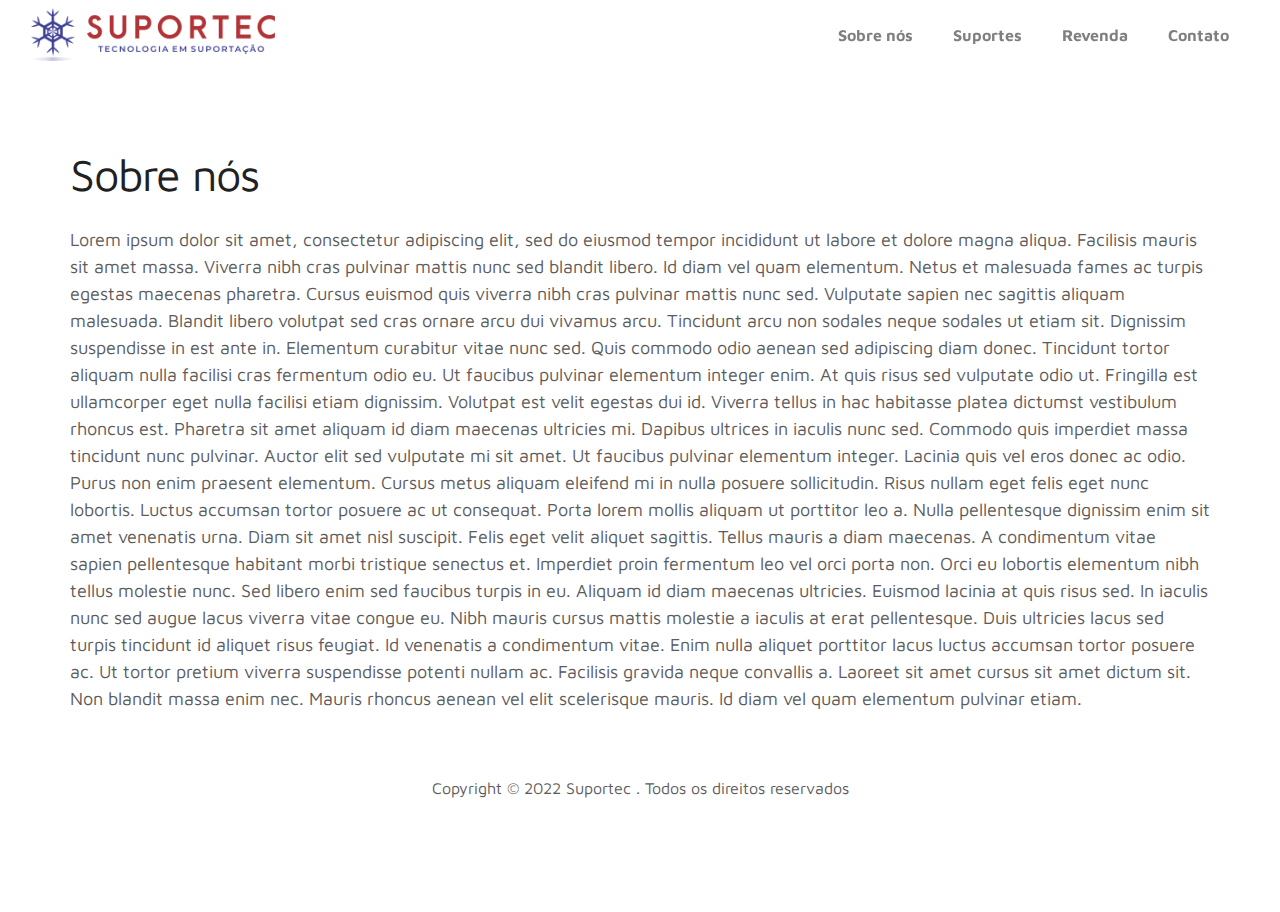
<file: sobrenos.html>
<!DOCTYPE html>
<html>
  <head>
    <meta charset="utf-8">
    <meta name="viewport" content="width=device-width, initial-scale=1, shrink-to-fit=no">
    <meta name="description" content="Suporte para condensadores de ar condicionados Split, produzido em aço (Astm-a36 GERDAU), a partir do soldagem MIG, com acabamento galvanizado. Mais resistente a corrosão por ferrugem,  fornecido com coxim de borracha anti-vibração  Fixlock de encaixe rápido, dispensa o uso de ferramenta para instalação, protegido contra os raios U.V. e U.V.A.">
    <meta name="author" content="">
    <title>Suporte para condensador | Suportec Suportes</title>
    <link rel="canonical" href="https://suportecsuportacao.com.br/" />
    <link rel="shortcut icon" type="imagex/png" href="./images/logo.ico">
    <!-- BOOTSTRAP -->
    <link rel="stylesheet" href="https://stackpath.bootstrapcdn.com/bootstrap/4.3.1/css/bootstrap.min.css" integrity="sha384-ggOyR0iXCbMQv3Xipma34MD+dH/1fQ784/j6cY/iJTQUOhcWr7x9JvoRxT2MZw1T" crossorigin="anonymous">
    <script src="https://code.jquery.com/jquery-3.3.1.slim.min.js" integrity="sha384-q8i/X+965DzO0rT7abK41JStQIAqVgRVzpbzo5smXKp4YfRvH+8abtTE1Pi6jizo" crossorigin="anonymous"></script>
    <script src="https://cdnjs.cloudflare.com/ajax/libs/popper.js/1.14.7/umd/popper.min.js" integrity="sha384-UO2eT0CpHqdSJQ6hJty5KVphtPhzWj9WO1clHTMGa3JDZwrnQq4sF86dIHNDz0W1" crossorigin="anonymous"></script>
    <script src="https://stackpath.bootstrapcdn.com/bootstrap/4.3.1/js/bootstrap.min.js" integrity="sha384-JjSmVgyd0p3pXB1rRibZUAYoIIy6OrQ6VrjIEaFf/nJGzIxFDsf4x0xIM+B07jRM" crossorigin="anonymous"></script>  
    <!-- OUTRO ESTILOS-->
    <link rel="stylesheet" href="css/unicons.css">
    <link rel="stylesheet" href="css/owl.carousel.min.css">
    <link rel="stylesheet" href="css/owl.theme.default.min.css">  
    <link rel="stylesheet" href="https://cdnjs.cloudflare.com/ajax/libs/font-awesome/5.15.3/css/all.min.css"/>
    <link rel="stylesheet" href="css/tooplate-style.css">
    <link rel="stylesheet" href="css/carousel.css">
    <link rel="stylesheet" href="css/styles.css">
  </head>

  <body onload = loadFunction()>
    <!-- MENU -->
    <nav class="navbar navbar-expand-sm navbar-light">
      <div class="container min">
        <img src="images/logo2.png" class="img-fluid logo" alt="svg image">
        <button class="navbar-toggler" type="button" data-toggle="collapse" data-target="#navbarNav" aria-controls="navbarNav" aria-expanded="false" aria-label="Toggle navigation">
          <span class="navbar-toggler-icon"></span>
          <span class="navbar-toggler-icon"></span>
          <span class="navbar-toggler-icon"></span>
        </button>
        <div class="collapse navbar-collapse" id="navbarNav">
          <ul class="navbar-nav" style="margin-left: auto!important;">
            <li class="nav-item"><a href="sobrenos.html" class="nav-link"><span data-hover="Sobre nós">Sobre nós</span></a></li>
            <li class="nav-item"><a href="suportes.html" class="nav-link"><span data-hover="Suportes">Suportes</span></a></li>
            <li class="nav-item"><a href="#revenda" class="nav-link"><span data-hover="Revenda">Revenda</span></a></li>
            <li class="nav-item"><a href="#contact" class="nav-link"><span data-hover="Contato">Contato</span></a></li>
          </ul>
        </div>
      </div>
    </nav>
 

    <!--CONDENSADOR-->

    <div class="container produto-detalhe">
      <div class="row descricao">
        <div>
          <h1>Sobre nós</h1>
          <p>Lorem ipsum dolor sit amet, consectetur adipiscing elit, sed do eiusmod tempor incididunt ut labore et dolore magna aliqua. Facilisis mauris sit amet massa. Viverra nibh cras pulvinar mattis nunc sed blandit libero. Id diam vel quam elementum. Netus et malesuada fames ac turpis egestas maecenas pharetra. Cursus euismod quis viverra nibh cras pulvinar mattis nunc sed. Vulputate sapien nec sagittis aliquam malesuada. Blandit libero volutpat sed cras ornare arcu dui vivamus arcu. Tincidunt arcu non sodales neque sodales ut etiam sit. Dignissim suspendisse in est ante in. Elementum curabitur vitae nunc sed. Quis commodo odio aenean sed adipiscing diam donec. Tincidunt tortor aliquam nulla facilisi cras fermentum odio eu. Ut faucibus pulvinar elementum integer enim. At quis risus sed vulputate odio ut. Fringilla est ullamcorper eget nulla facilisi etiam dignissim. Volutpat est velit egestas dui id. Viverra tellus in hac habitasse platea dictumst vestibulum rhoncus est.

            Pharetra sit amet aliquam id diam maecenas ultricies mi. Dapibus ultrices in iaculis nunc sed. Commodo quis imperdiet massa tincidunt nunc pulvinar. Auctor elit sed vulputate mi sit amet. Ut faucibus pulvinar elementum integer. Lacinia quis vel eros donec ac odio. Purus non enim praesent elementum. Cursus metus aliquam eleifend mi in nulla posuere sollicitudin. Risus nullam eget felis eget nunc lobortis. Luctus accumsan tortor posuere ac ut consequat. Porta lorem mollis aliquam ut porttitor leo a. Nulla pellentesque dignissim enim sit amet venenatis urna. Diam sit amet nisl suscipit. Felis eget velit aliquet sagittis. Tellus mauris a diam maecenas.
            
            A condimentum vitae sapien pellentesque habitant morbi tristique senectus et. Imperdiet proin fermentum leo vel orci porta non. Orci eu lobortis elementum nibh tellus molestie nunc. Sed libero enim sed faucibus turpis in eu. Aliquam id diam maecenas ultricies. Euismod lacinia at quis risus sed. In iaculis nunc sed augue lacus viverra vitae congue eu. Nibh mauris cursus mattis molestie a iaculis at erat pellentesque. Duis ultricies lacus sed turpis tincidunt id aliquet risus feugiat. Id venenatis a condimentum vitae. Enim nulla aliquet porttitor lacus luctus accumsan tortor posuere ac. Ut tortor pretium viverra suspendisse potenti nullam ac. Facilisis gravida neque convallis a. Laoreet sit amet cursus sit amet dictum sit. Non blandit massa enim nec. Mauris rhoncus aenean vel elit scelerisque mauris. Id diam vel quam elementum pulvinar etiam.</p>
          </div>
        </div>
      </div>

      <!-- FOOTER -->

     <footer class="footer py-5">
      <div class="container">
        <div class="row">
          <div class="col-lg-12 col-12">                                
            <p class="copyright-text text-center">Copyright &copy; 2022 Suportec . Todos os direitos reservados</p>
          </div>
        </div>
      </div>
    </footer>
    <script>
      function myFunction(imgs) {
        var expandImg = document.getElementById("expandedImg");
        expandImg.src = imgs.src;
        expandImg.parentElement.style.display = "block";
      }
      function loadFunction(imgs) {
        var expandImg = document.getElementById("expandedImg");
        expandImg.src = "images/img_nature.jpg";
        expandImg.parentElement.style.display = "block";
      }
      </script>


  </body>

</html>
</file>
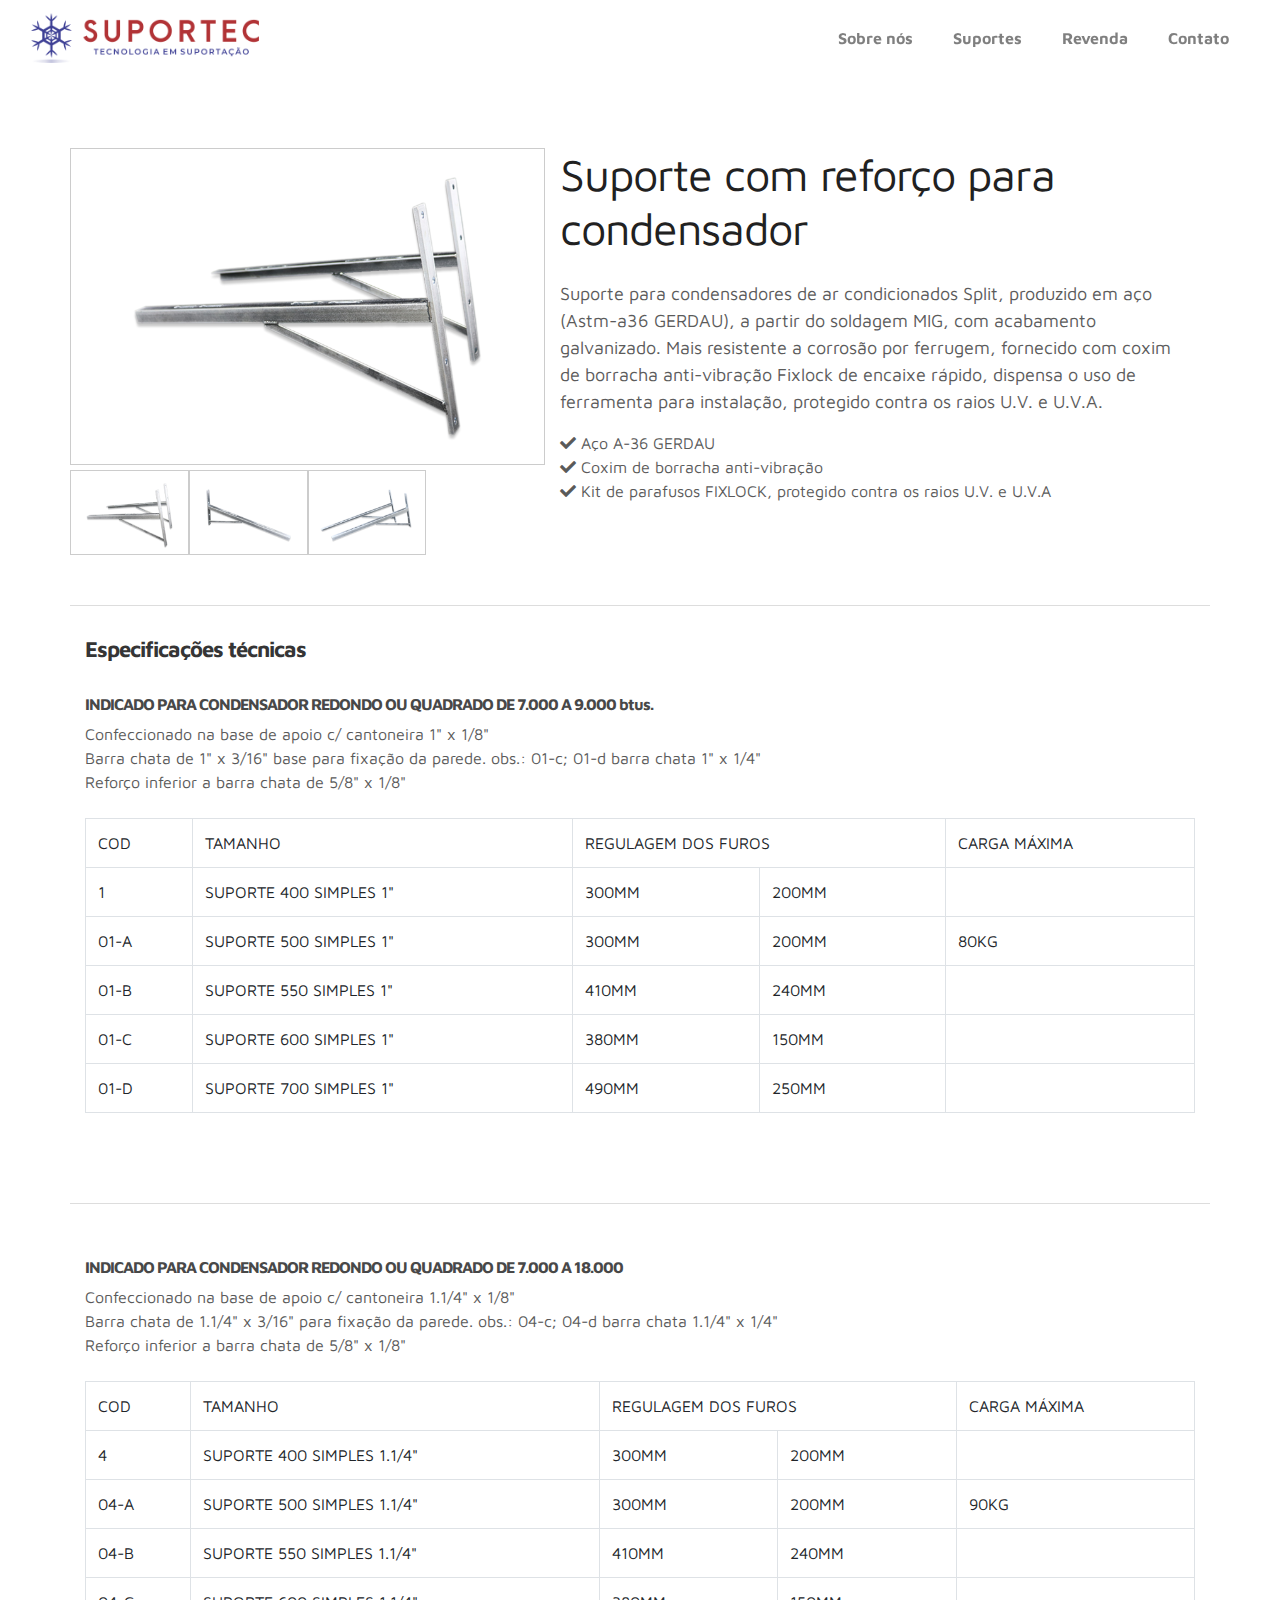
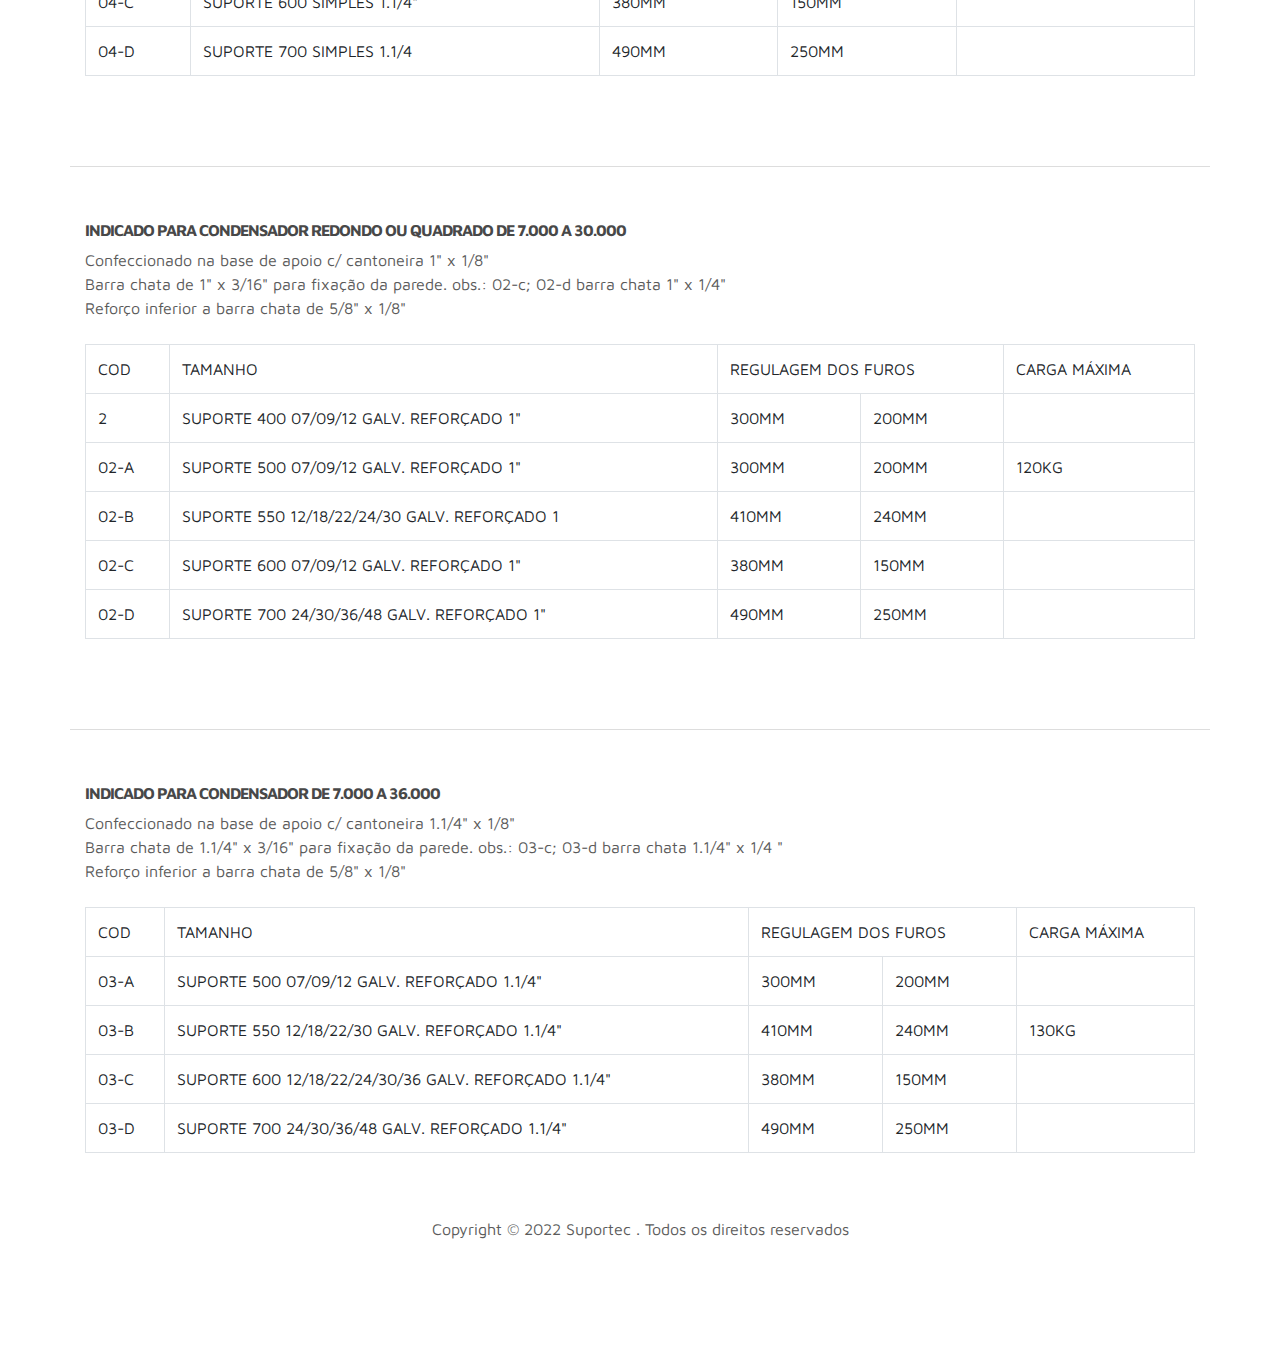
<file: suporte-reforcado.html>
<!DOCTYPE html>
<html>
  <head>
    <meta charset="utf-8">
    <meta name="viewport" content="width=device-width, initial-scale=1, shrink-to-fit=no">
    <meta name="description" content="Suporte para condensadores de ar condicionados Split, produzido em aço (Astm-a36 GERDAU), a partir do soldagem MIG, com acabamento galvanizado. Mais resistente a corrosão por ferrugem,  fornecido com coxim de borracha anti-vibração  Fixlock de encaixe rápido, dispensa o uso de ferramenta para instalação, protegido contra os raios U.V. e U.V.A.">
    <meta name="author" content="">
    <title>Suporte para condensador | Suportec Suportes</title>
    <link rel="canonical" href="https://suportecsuportacao.com.br/" />
    <link rel="shortcut icon" type="imagex/png" href="./images/logo.ico">
    <!-- BOOTSTRAP -->
    <link rel="stylesheet" href="https://stackpath.bootstrapcdn.com/bootstrap/4.3.1/css/bootstrap.min.css" integrity="sha384-ggOyR0iXCbMQv3Xipma34MD+dH/1fQ784/j6cY/iJTQUOhcWr7x9JvoRxT2MZw1T" crossorigin="anonymous">
    <script src="https://code.jquery.com/jquery-3.3.1.slim.min.js" integrity="sha384-q8i/X+965DzO0rT7abK41JStQIAqVgRVzpbzo5smXKp4YfRvH+8abtTE1Pi6jizo" crossorigin="anonymous"></script>
    <script src="https://cdnjs.cloudflare.com/ajax/libs/popper.js/1.14.7/umd/popper.min.js" integrity="sha384-UO2eT0CpHqdSJQ6hJty5KVphtPhzWj9WO1clHTMGa3JDZwrnQq4sF86dIHNDz0W1" crossorigin="anonymous"></script>
    <script src="https://stackpath.bootstrapcdn.com/bootstrap/4.3.1/js/bootstrap.min.js" integrity="sha384-JjSmVgyd0p3pXB1rRibZUAYoIIy6OrQ6VrjIEaFf/nJGzIxFDsf4x0xIM+B07jRM" crossorigin="anonymous"></script>  
    <!-- OUTRO ESTILOS-->
    <link rel="stylesheet" href="css/unicons.css">
    <link rel="stylesheet" href="css/owl.carousel.min.css">
    <link rel="stylesheet" href="css/owl.theme.default.min.css">  
    <link rel="stylesheet" href="https://cdnjs.cloudflare.com/ajax/libs/font-awesome/5.15.3/css/all.min.css"/>
    <link rel="stylesheet" href="css/tooplate-style.css">
    <link rel="stylesheet" href="css/carousel.css">
    <link rel="stylesheet" href="css/styles.css">
  </head>

  <body onload = loadFunction()>
    <!-- MENU -->
    <nav class="navbar navbar-expand-sm navbar-light">
      <div class="container min">
        <a class="navbar-brand" href="index.html"><img src="images/logo2.png" width="228" height="50" alt="Suportec Suportação"></a>
        <button class="navbar-toggler" type="button" data-toggle="collapse" data-target="#navbarNav" aria-controls="navbarNav" aria-expanded="false" aria-label="Toggle navigation">
          <span class="navbar-toggler-icon"></span>
          <span class="navbar-toggler-icon"></span>
          <span class="navbar-toggler-icon"></span>
        </button>
        <div class="collapse navbar-collapse" id="navbarNav">
          <ul class="navbar-nav" style="margin-left: auto!important;">
            <li class="nav-item"><a href="sobrenos.html" class="nav-link"><span data-hover="Sobre nós">Sobre nós</span></a></li>
            <li class="nav-item"><a href="suportes.html" class="nav-link"><span data-hover="Suportes">Suportes</span></a></li>
            <li class="nav-item"><a href="index.html#revenda" class="nav-link"><span data-hover="Revenda">Revenda</span></a></li>
            <li class="nav-item"><a href="index.html#contact" class="nav-link"><span data-hover="Contato">Contato</span></a></li>
          </ul>
        </div>
      </div>
    </nav>
 

    <!--CONDENSADOR-->

    <div class="container produto-detalhe">
      <div class="row descricao">
        <div class="col-5">
          <div class="row">
            <div class="gallery-container">
              <img id="expandedImg" src="images/suporte-com-reforco-1.png" style="width:100%">
            </div>
            <div class="column">
              <img src="images/suporte-com-reforco-01.png" alt="Nature" style="width:100%" onclick="myFunction(this);">
            </div>
            <div class="column">
              <img src="images/suporte-com-reforco-02.png" alt="Snow" style="width:100%" onclick="myFunction(this);">
            </div>
            <div class="column">
              <img src="images/suporte-com-reforco-03.png" alt="Mountains" style="width:100%" onclick="myFunction(this);">
            </div>
          </div>
        </div>
        <div class="col-7">
          <h1>Suporte com reforço para condensador</h1>
          <p>Suporte para condensadores de ar condicionados Split, produzido em aço (Astm-a36 GERDAU), a partir do soldagem MIG, com acabamento galvanizado. Mais resistente a corrosão por ferrugem,  fornecido com coxim de borracha anti-vibração  Fixlock de encaixe rápido, dispensa o uso de ferramenta para instalação, protegido contra os raios U.V. e U.V.A.</p>
              <ul>
                <li><i class="fas fa-check"></i> Aço A-36 GERDAU</li>
                <li><i class="fas fa-check"></i> Coxim de borracha anti-vibração</li>
                <li><i class="fas fa-check"></i> Kit de parafusos FIXLOCK, protegido contra os raios U.V. e U.V.A</li>
              </ul>
            </div>
      </div>
      <div class="row especificacao">
        <div class="col">
          <h2>Especificações técnicas</h2>
          <br>
          <h3>INDICADO PARA CONDENSADOR REDONDO OU QUADRADO DE 7.000 A 9.000 btus.</h3>
          <ul>
            <li>Confeccionado na base de apoio c/ cantoneira 1" x 1/8"</li>
            <li>Barra chata de 1" x 3/16"  base para fixação da parede. obs.: 01-c; 01-d barra chata 1" x 1/4"</li>
            <li>Reforço inferior a barra chata de 5/8" x 1/8"</li>
          </ul>
          <br>
          <table class="table table-bordered">
            <tr>
              <th>COD</th>
              <th>TAMANHO</th>
              <th colspan="2">REGULAGEM DOS FUROS</th>
              <th>CARGA MÁXIMA</th>
            </tr>
            <tr>
              <td>1</td>
              <td>SUPORTE 400 SIMPLES 1"</td>
              <td>300MM</td>
              <td>200MM</td>
              <td></td>
            </tr>
            <tr>
              <td>01-A</td>
              <td>SUPORTE 500 SIMPLES 1"</td>
              <td>300MM</td>
              <td>200MM</td>
              <td>80KG</td>
            </tr>
            <tr>
              <td>01-B</td>
              <td>SUPORTE 550 SIMPLES 1"</td>
              <td>410MM</td>
              <td>240MM</td>
              <td></td>
            </tr>
            <tr>
              <td>01-C</td>
              <td>SUPORTE 600 SIMPLES 1"</td>
              <td>380MM</td>
              <td>150MM</td>
              <td></td>
            </tr>
            <tr>
              <td>01-D</td>
              <td>SUPORTE 700 SIMPLES 1"</td>
              <td>490MM</td>
              <td>250MM</td>
              <td></td>
            </tr>
          </table>
        </div>
      </div>
      <br>
      <div class="row especificacao">
        <div class="col">
          <br>
          <h3>INDICADO PARA CONDENSADOR REDONDO OU QUADRADO  DE 7.000 A 18.000</h3>
          <ul>
            <li>Confeccionado na base de apoio c/ cantoneira 1.1/4" x 1/8"</li>
            <li>Barra chata de 1.1/4" x 3/16" para fixação da parede. obs.: 04-c; 04-d barra chata 1.1/4" x 1/4"</li>
            <li>Reforço inferior a barra chata de 5/8" x 1/8"</li>
          </ul>
          <br>
          <table class="table table-bordered">
            <tr>
              <th>COD</th>
              <th>TAMANHO</th>
              <th colspan="2">REGULAGEM DOS FUROS</th>
              <th>CARGA MÁXIMA</th>
            </tr>
            <tr>
              <td>4</td>
              <td>SUPORTE 400 SIMPLES 1.1/4"</td>
              <td>300MM</td>
              <td>200MM</td>
              <td></td>
            </tr>
            <tr>
              <td>04-A</td>
              <td>SUPORTE 500 SIMPLES 1.1/4"</td>
              <td>300MM</td>
              <td>200MM</td>
              <td>90KG</td>
            </tr>
            <tr>
              <td>04-B</td>
              <td>SUPORTE 550 SIMPLES 1.1/4"</td>
              <td>410MM</td>
              <td>240MM</td>
              <td></td>
            </tr>
            <tr>
              <td>04-C</td>
              <td>SUPORTE 600 SIMPLES 1.1/4"</td>
              <td>380MM</td>
              <td>150MM</td>
              <td></td>
            </tr>
            <tr>
              <td>04-D</td>
              <td>SUPORTE 700 SIMPLES 1.1/4</td>
              <td>490MM</td>
              <td>250MM</td>
              <td></td>
            </tr>
          </table>
        </div>
      </div>
      <br>
      <div class="row especificacao">
        <div class="col">
          <br>
          <h3>INDICADO PARA CONDENSADOR  REDONDO OU QUADRADO DE 7.000 A 30.000</h3>
          <ul>
            <li>Confeccionado na base de apoio c/ cantoneira 1" x 1/8"</li>
            <li>Barra chata de 1" x 3/16" para fixação da parede. obs.: 02-c; 02-d barra chata 1" x 1/4"</li>
            <li>Reforço inferior a barra chata de 5/8" x 1/8"</li>
          </ul>
          <br>
          <table class="table table-bordered">
            <tr>
              <th>COD</th>
              <th>TAMANHO</th>
              <th colspan="2">REGULAGEM DOS FUROS</th>
              <th>CARGA MÁXIMA</th>
            </tr>
            <tr>
              <td>2</td>
              <td>SUPORTE 400 07/09/12 GALV. REFORÇADO 1"</td>
              <td>300MM</td>
              <td>200MM</td>
              <td></td>
            </tr>
            <tr>
              <td>02-A</td>
              <td>SUPORTE 500 07/09/12 GALV. REFORÇADO 1"</td>
              <td>300MM</td>
              <td>200MM</td>
              <td>120KG</td>
            </tr>
            <tr>
              <td>02-B</td>
              <td>SUPORTE 550 12/18/22/24/30 GALV. REFORÇADO 1</td>
              <td>410MM</td>
              <td>240MM</td>
              <td></td>
            </tr>
            <tr>
              <td>02-C</td>
              <td>SUPORTE 600 07/09/12 GALV. REFORÇADO 1"</td>
              <td>380MM</td>
              <td>150MM</td>
              <td></td>
            </tr>
            <tr>
              <td>02-D</td>
              <td>SUPORTE 700 24/30/36/48 GALV. REFORÇADO 1"</td>
              <td>490MM</td>
              <td>250MM</td>
              <td></td>
            </tr>
          </table>
        </div>
      </div>
      <br>
      <div class="row especificacao">
        <div class="col">
          <br>
          <h3>INDICADO PARA CONDENSADOR DE 7.000 A 36.000</h3>
          <ul>
            <li>Confeccionado na base de apoio c/ cantoneira 1.1/4" x 1/8"</li>
            <li>Barra chata de 1.1/4" x 3/16" para fixação da parede. obs.: 03-c; 03-d barra chata 1.1/4" x 1/4 "</li>
            <li>Reforço inferior a barra chata de 5/8" x 1/8"</li>
          </ul>
          <br>
          <table class="table table-bordered">
            <tr>
              <th>COD</th>
              <th>TAMANHO</th>
              <th colspan="2">REGULAGEM DOS FUROS</th>
              <th>CARGA MÁXIMA</th>
            </tr>
            <tr>
              <td>03-A</td>
              <td>SUPORTE 500 07/09/12 GALV. REFORÇADO 1.1/4"</td>
              <td>300MM</td>
              <td>200MM</td>
              <td></td>
            </tr>
            <tr>
              <td>03-B</td>
              <td>SUPORTE 550 12/18/22/30 GALV. REFORÇADO 1.1/4"</td>
              <td>410MM</td>
              <td>240MM</td>
              <td>130KG</td>
            </tr>
            <tr>
              <td>03-C</td>
              <td>SUPORTE 600 12/18/22/24/30/36 GALV. REFORÇADO 1.1/4"</td>
              <td>380MM</td>
              <td>150MM</td>
              <td></td>
            </tr>
            <tr>
              <td>03-D</td>
              <td>SUPORTE 700 24/30/36/48 GALV. REFORÇADO 1.1/4"</td>
              <td>490MM</td>
              <td>250MM</td>
              <td></td>
            </tr>
          </table>
        </div>
      </div>
    </div>

      <!-- FOOTER -->

     <footer class="footer py-5">
      <div class="container">
        <div class="row">
          <div class="col-lg-12 col-12">                                
            <p class="copyright-text text-center">Copyright &copy; 2022 Suportec . Todos os direitos reservados</p>
          </div>
        </div>
      </div>
    </footer>
    <script>
      function myFunction(imgs) {
        var expandImg = document.getElementById("expandedImg");
        expandImg.src = imgs.src;
        expandImg.parentElement.style.display = "block";
      }
      function loadFunction(imgs) {
        var expandImg = document.getElementById("expandedImg");
        expandImg.src = "images/suporte-com-reforco-01.png";
        expandImg.parentElement.style.display = "block";
      }
      </script>


  </body>

</html>
</file>
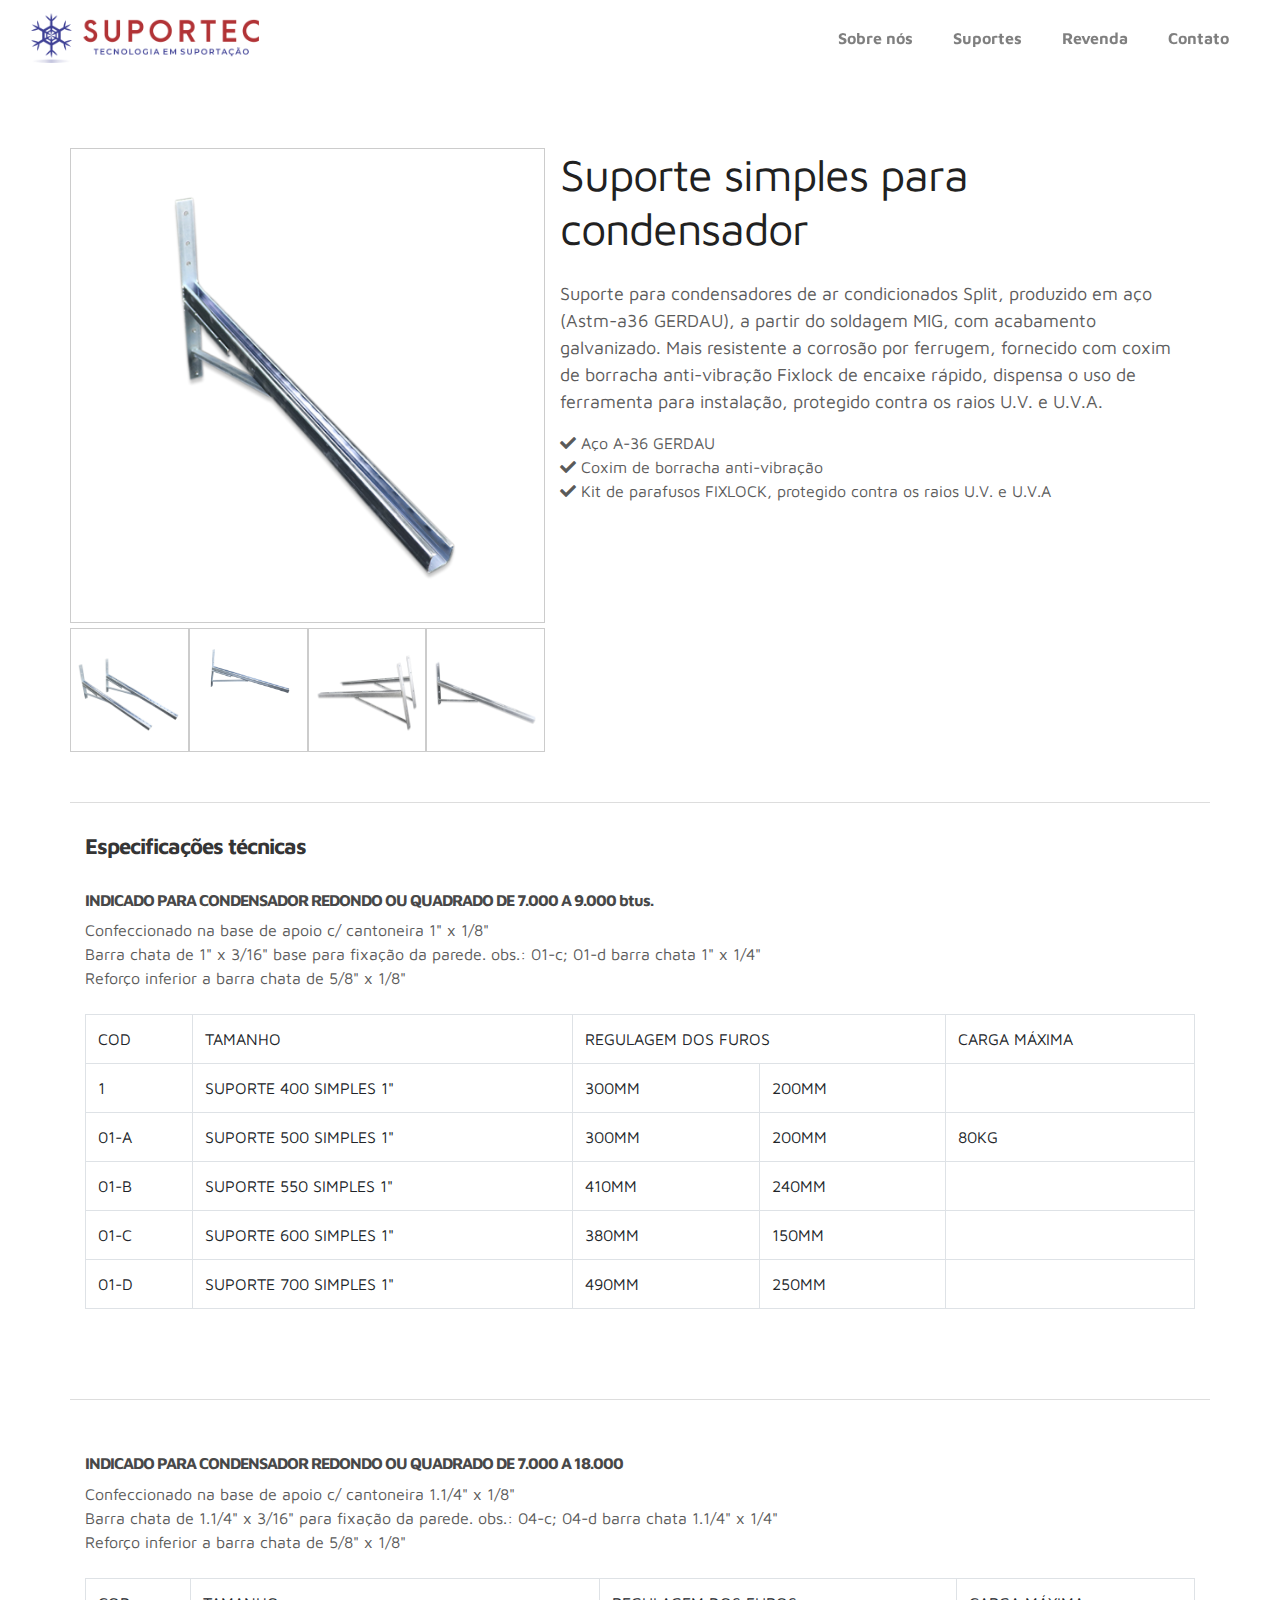
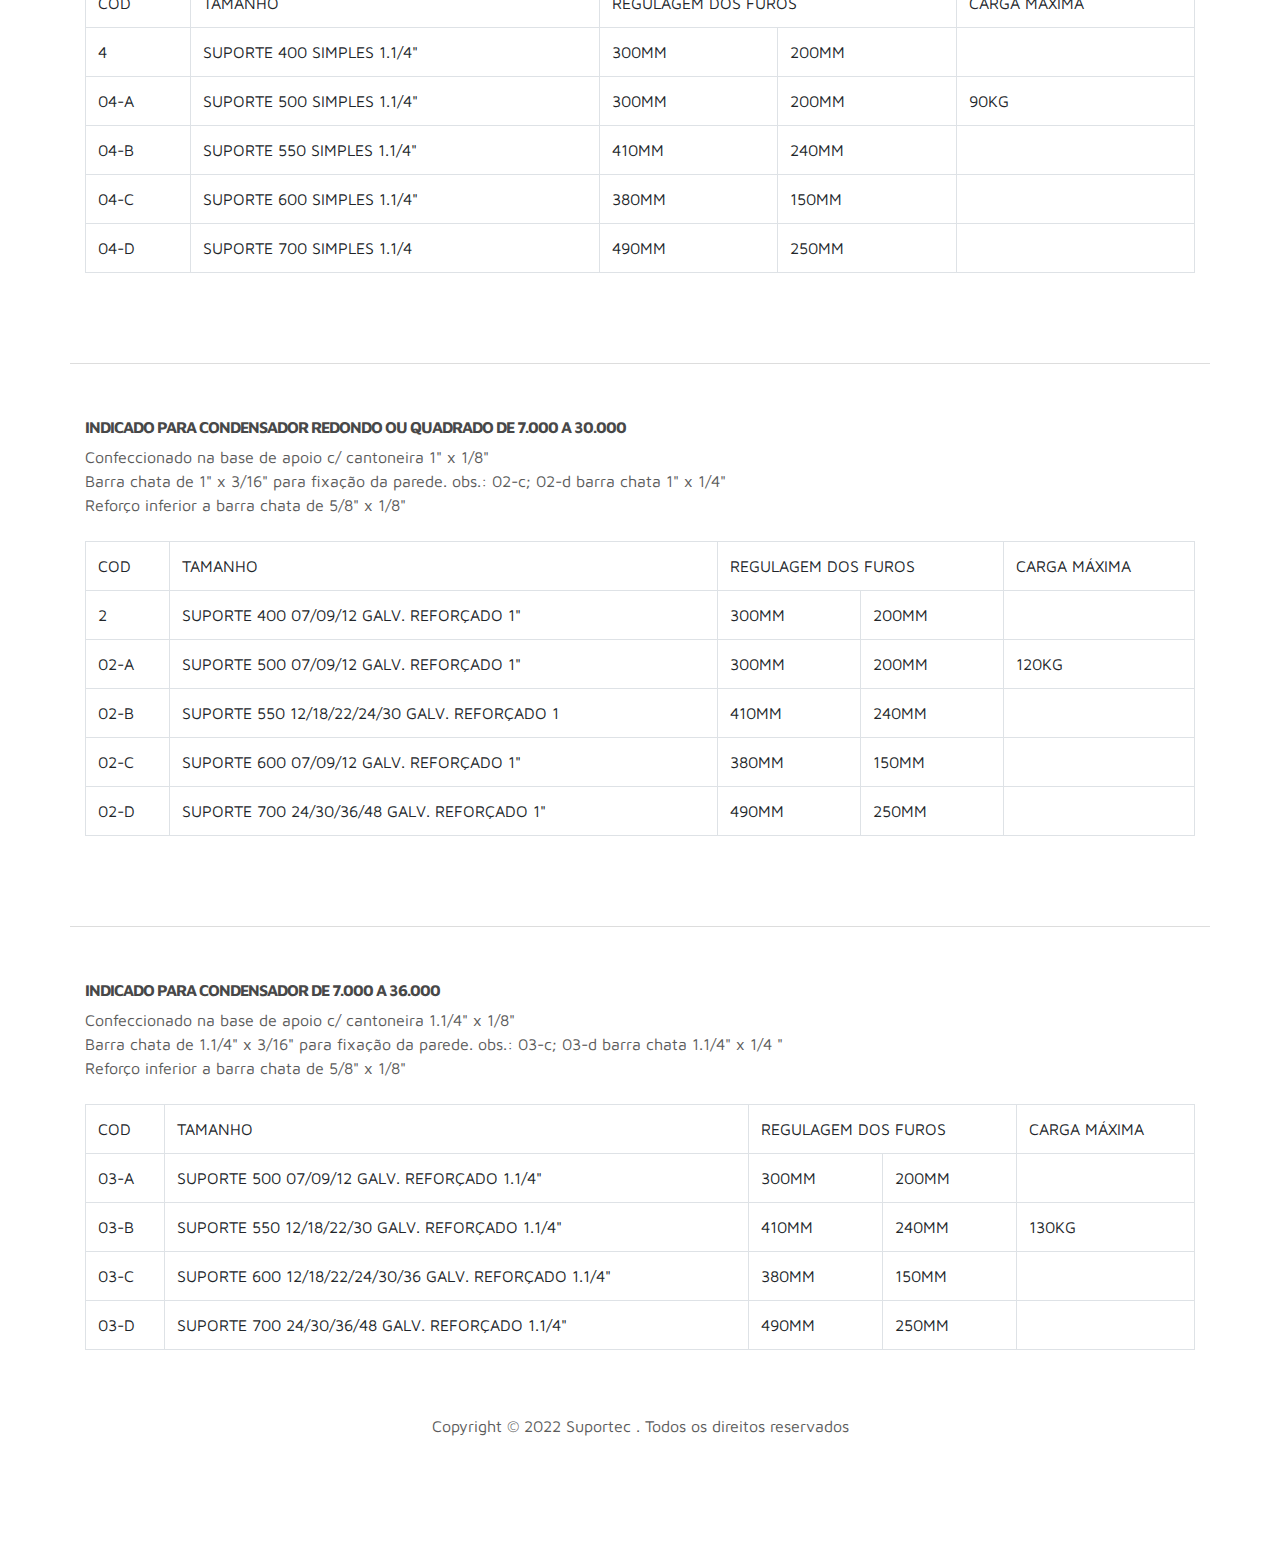
<file: suporte-reforçado-condensador copy.html>
<!DOCTYPE html>
<html>
  <head>
    <meta charset="utf-8">
    <meta name="viewport" content="width=device-width, initial-scale=1, shrink-to-fit=no">
    <meta name="description" content="Suporte para condensadores de ar condicionados Split, produzido em aço (Astm-a36 GERDAU), a partir do soldagem MIG, com acabamento galvanizado. Mais resistente a corrosão por ferrugem,  fornecido com coxim de borracha anti-vibração  Fixlock de encaixe rápido, dispensa o uso de ferramenta para instalação, protegido contra os raios U.V. e U.V.A.">
    <meta name="author" content="">
    <title>Suporte para condensador | Suportec Suportes</title>
    <link rel="canonical" href="https://suportecsuportacao.com.br/" />
    <link rel="shortcut icon" type="imagex/png" href="./images/logo.ico">
    <!-- BOOTSTRAP -->
    <link rel="stylesheet" href="https://stackpath.bootstrapcdn.com/bootstrap/4.3.1/css/bootstrap.min.css" integrity="sha384-ggOyR0iXCbMQv3Xipma34MD+dH/1fQ784/j6cY/iJTQUOhcWr7x9JvoRxT2MZw1T" crossorigin="anonymous">
    <script src="https://code.jquery.com/jquery-3.3.1.slim.min.js" integrity="sha384-q8i/X+965DzO0rT7abK41JStQIAqVgRVzpbzo5smXKp4YfRvH+8abtTE1Pi6jizo" crossorigin="anonymous"></script>
    <script src="https://cdnjs.cloudflare.com/ajax/libs/popper.js/1.14.7/umd/popper.min.js" integrity="sha384-UO2eT0CpHqdSJQ6hJty5KVphtPhzWj9WO1clHTMGa3JDZwrnQq4sF86dIHNDz0W1" crossorigin="anonymous"></script>
    <script src="https://stackpath.bootstrapcdn.com/bootstrap/4.3.1/js/bootstrap.min.js" integrity="sha384-JjSmVgyd0p3pXB1rRibZUAYoIIy6OrQ6VrjIEaFf/nJGzIxFDsf4x0xIM+B07jRM" crossorigin="anonymous"></script>  
    <!-- OUTRO ESTILOS-->
    <link rel="stylesheet" href="css/unicons.css">
    <link rel="stylesheet" href="css/owl.carousel.min.css">
    <link rel="stylesheet" href="css/owl.theme.default.min.css">  
    <link rel="stylesheet" href="https://cdnjs.cloudflare.com/ajax/libs/font-awesome/5.15.3/css/all.min.css"/>
    <link rel="stylesheet" href="css/tooplate-style.css">
    <link rel="stylesheet" href="css/carousel.css">
    <link rel="stylesheet" href="css/styles.css">
  </head>

  <body onload = loadFunction()>
    <!-- MENU -->
    <nav class="navbar navbar-expand-sm navbar-light">
      <div class="container min">
        <a class="navbar-brand" href="index.html"><img src="images/logo2.png" width="228" height="50" alt="Suportec Suportação"></a>
        <button class="navbar-toggler" type="button" data-toggle="collapse" data-target="#navbarNav" aria-controls="navbarNav" aria-expanded="false" aria-label="Toggle navigation">
          <span class="navbar-toggler-icon"></span>
          <span class="navbar-toggler-icon"></span>
          <span class="navbar-toggler-icon"></span>
        </button>
        <div class="collapse navbar-collapse" id="navbarNav">
          <ul class="navbar-nav" style="margin-left: auto!important;">
            <li class="nav-item"><a href="index.html#about" class="nav-link"><span data-hover="Sobre nós">Sobre nós</span></a></li>
            <li class="nav-item"><a href="suportes.html" class="nav-link"><span data-hover="Suportes">Suportes</span></a></li>
            <li class="nav-item"><a href="index.html#revenda" class="nav-link"><span data-hover="Revenda">Revenda</span></a></li>
            <li class="nav-item"><a href="index.html#contact" class="nav-link"><span data-hover="Contato">Contato</span></a></li>
          </ul>
        </div>
      </div>
    </nav>
 

    <!--CONDENSADOR-->

    <div class="container produto-detalhe">
      <div class="row descricao">
        <div class="col-5">
          <div class="row">
            <div class="gallery-container">
              <img id="expandedImg" src="images/suporte-com-reforco-48-80.000.png" style="width:100%">
            </div>
            <div class="column">
              <img src="images/suporte-com-reforco48-80.000-2.png" alt="Nature" style="width:100%" onclick="myFunction(this);">
            </div>
            <div class="column">
              <img src="images/suporte-com-reforco-48-80.000-3.png" alt="Snow" style="width:100%" onclick="myFunction(this);">
            </div>
            <div class="column">
              <img src="images/suporte-com-reforco-1.png" alt="Mountains" style="width:100%" onclick="myFunction(this);">
            </div>
            <div class="column">
              <img src="images/suporte-com-reforco-2.png" alt="Lights" style="width:100%" onclick="myFunction(this);">
            </div>
          </div>
        </div>
        <div class="col-7">
          <h1>Suporte simples para condensador</h1>
          <p>Suporte para condensadores de ar condicionados Split, produzido em aço (Astm-a36 GERDAU), a partir do soldagem MIG, com acabamento galvanizado. Mais resistente a corrosão por ferrugem,  fornecido com coxim de borracha anti-vibração  Fixlock de encaixe rápido, dispensa o uso de ferramenta para instalação, protegido contra os raios U.V. e U.V.A.</p>
              <ul>
                <li><i class="fas fa-check"></i> Aço A-36 GERDAU</li>
                <li><i class="fas fa-check"></i> Coxim de borracha anti-vibração</li>
                <li><i class="fas fa-check"></i> Kit de parafusos FIXLOCK, protegido contra os raios U.V. e U.V.A</li>
              </ul>
            </div>
      </div>
      <div class="row especificacao">
        <div class="col">
          <h2>Especificações técnicas</h2>
          <br>
          <h3>INDICADO PARA CONDENSADOR REDONDO OU QUADRADO DE 7.000 A 9.000 btus.</h3>
          <ul>
            <li>Confeccionado na base de apoio c/ cantoneira 1" x 1/8"</li>
            <li>Barra chata de 1" x 3/16"  base para fixação da parede. obs.: 01-c; 01-d barra chata 1" x 1/4"</li>
            <li>Reforço inferior a barra chata de 5/8" x 1/8"</li>
          </ul>
          <br>
          <table class="table table-bordered">
            <tr>
              <th>COD</th>
              <th>TAMANHO</th>
              <th colspan="2">REGULAGEM DOS FUROS</th>
              <th>CARGA MÁXIMA</th>
            </tr>
            <tr>
              <td>1</td>
              <td>SUPORTE 400 SIMPLES 1"</td>
              <td>300MM</td>
              <td>200MM</td>
              <td></td>
            </tr>
            <tr>
              <td>01-A</td>
              <td>SUPORTE 500 SIMPLES 1"</td>
              <td>300MM</td>
              <td>200MM</td>
              <td>80KG</td>
            </tr>
            <tr>
              <td>01-B</td>
              <td>SUPORTE 550 SIMPLES 1"</td>
              <td>410MM</td>
              <td>240MM</td>
              <td></td>
            </tr>
            <tr>
              <td>01-C</td>
              <td>SUPORTE 600 SIMPLES 1"</td>
              <td>380MM</td>
              <td>150MM</td>
              <td></td>
            </tr>
            <tr>
              <td>01-D</td>
              <td>SUPORTE 700 SIMPLES 1"</td>
              <td>490MM</td>
              <td>250MM</td>
              <td></td>
            </tr>
          </table>
        </div>
      </div>
      <br>
      <div class="row especificacao">
        <div class="col">
          <br>
          <h3>INDICADO PARA CONDENSADOR REDONDO OU QUADRADO  DE 7.000 A 18.000</h3>
          <ul>
            <li>Confeccionado na base de apoio c/ cantoneira 1.1/4" x 1/8"</li>
            <li>Barra chata de 1.1/4" x 3/16" para fixação da parede. obs.: 04-c; 04-d barra chata 1.1/4" x 1/4"</li>
            <li>Reforço inferior a barra chata de 5/8" x 1/8"</li>
          </ul>
          <br>
          <table class="table table-bordered">
            <tr>
              <th>COD</th>
              <th>TAMANHO</th>
              <th colspan="2">REGULAGEM DOS FUROS</th>
              <th>CARGA MÁXIMA</th>
            </tr>
            <tr>
              <td>4</td>
              <td>SUPORTE 400 SIMPLES 1.1/4"</td>
              <td>300MM</td>
              <td>200MM</td>
              <td></td>
            </tr>
            <tr>
              <td>04-A</td>
              <td>SUPORTE 500 SIMPLES 1.1/4"</td>
              <td>300MM</td>
              <td>200MM</td>
              <td>90KG</td>
            </tr>
            <tr>
              <td>04-B</td>
              <td>SUPORTE 550 SIMPLES 1.1/4"</td>
              <td>410MM</td>
              <td>240MM</td>
              <td></td>
            </tr>
            <tr>
              <td>04-C</td>
              <td>SUPORTE 600 SIMPLES 1.1/4"</td>
              <td>380MM</td>
              <td>150MM</td>
              <td></td>
            </tr>
            <tr>
              <td>04-D</td>
              <td>SUPORTE 700 SIMPLES 1.1/4</td>
              <td>490MM</td>
              <td>250MM</td>
              <td></td>
            </tr>
          </table>
        </div>
      </div>
      <br>
      <div class="row especificacao">
        <div class="col">
          <br>
          <h3>INDICADO PARA CONDENSADOR  REDONDO OU QUADRADO DE 7.000 A 30.000</h3>
          <ul>
            <li>Confeccionado na base de apoio c/ cantoneira 1" x 1/8"</li>
            <li>Barra chata de 1" x 3/16" para fixação da parede. obs.: 02-c; 02-d barra chata 1" x 1/4"</li>
            <li>Reforço inferior a barra chata de 5/8" x 1/8"</li>
          </ul>
          <br>
          <table class="table table-bordered">
            <tr>
              <th>COD</th>
              <th>TAMANHO</th>
              <th colspan="2">REGULAGEM DOS FUROS</th>
              <th>CARGA MÁXIMA</th>
            </tr>
            <tr>
              <td>2</td>
              <td>SUPORTE 400 07/09/12 GALV. REFORÇADO 1"</td>
              <td>300MM</td>
              <td>200MM</td>
              <td></td>
            </tr>
            <tr>
              <td>02-A</td>
              <td>SUPORTE 500 07/09/12 GALV. REFORÇADO 1"</td>
              <td>300MM</td>
              <td>200MM</td>
              <td>120KG</td>
            </tr>
            <tr>
              <td>02-B</td>
              <td>SUPORTE 550 12/18/22/24/30 GALV. REFORÇADO 1</td>
              <td>410MM</td>
              <td>240MM</td>
              <td></td>
            </tr>
            <tr>
              <td>02-C</td>
              <td>SUPORTE 600 07/09/12 GALV. REFORÇADO 1"</td>
              <td>380MM</td>
              <td>150MM</td>
              <td></td>
            </tr>
            <tr>
              <td>02-D</td>
              <td>SUPORTE 700 24/30/36/48 GALV. REFORÇADO 1"</td>
              <td>490MM</td>
              <td>250MM</td>
              <td></td>
            </tr>
          </table>
        </div>
      </div>
      <br>
      <div class="row especificacao">
        <div class="col">
          <br>
          <h3>INDICADO PARA CONDENSADOR DE 7.000 A 36.000</h3>
          <ul>
            <li>Confeccionado na base de apoio c/ cantoneira 1.1/4" x 1/8"</li>
            <li>Barra chata de 1.1/4" x 3/16" para fixação da parede. obs.: 03-c; 03-d barra chata 1.1/4" x 1/4 "</li>
            <li>Reforço inferior a barra chata de 5/8" x 1/8"</li>
          </ul>
          <br>
          <table class="table table-bordered">
            <tr>
              <th>COD</th>
              <th>TAMANHO</th>
              <th colspan="2">REGULAGEM DOS FUROS</th>
              <th>CARGA MÁXIMA</th>
            </tr>
            <tr>
              <td>03-A</td>
              <td>SUPORTE 500 07/09/12 GALV. REFORÇADO 1.1/4"</td>
              <td>300MM</td>
              <td>200MM</td>
              <td></td>
            </tr>
            <tr>
              <td>03-B</td>
              <td>SUPORTE 550 12/18/22/30 GALV. REFORÇADO 1.1/4"</td>
              <td>410MM</td>
              <td>240MM</td>
              <td>130KG</td>
            </tr>
            <tr>
              <td>03-C</td>
              <td>SUPORTE 600 12/18/22/24/30/36 GALV. REFORÇADO 1.1/4"</td>
              <td>380MM</td>
              <td>150MM</td>
              <td></td>
            </tr>
            <tr>
              <td>03-D</td>
              <td>SUPORTE 700 24/30/36/48 GALV. REFORÇADO 1.1/4"</td>
              <td>490MM</td>
              <td>250MM</td>
              <td></td>
            </tr>
          </table>
        </div>
      </div>
    </div>

      <!-- FOOTER -->

     <footer class="footer py-5">
      <div class="container">
        <div class="row">
          <div class="col-lg-12 col-12">                                
            <p class="copyright-text text-center">Copyright &copy; 2022 Suportec . Todos os direitos reservados</p>
          </div>
        </div>
      </div>
    </footer>
    <script>
      function myFunction(imgs) {
        var expandImg = document.getElementById("expandedImg");
        expandImg.src = imgs.src;
        expandImg.parentElement.style.display = "block";
      }
      function loadFunction(imgs) {
        var expandImg = document.getElementById("expandedImg");
        expandImg.src = "images/suporte-com-reforco-48-80.000.png";
        expandImg.parentElement.style.display = "block";
      }
      </script>


  </body>

</html>
</file>
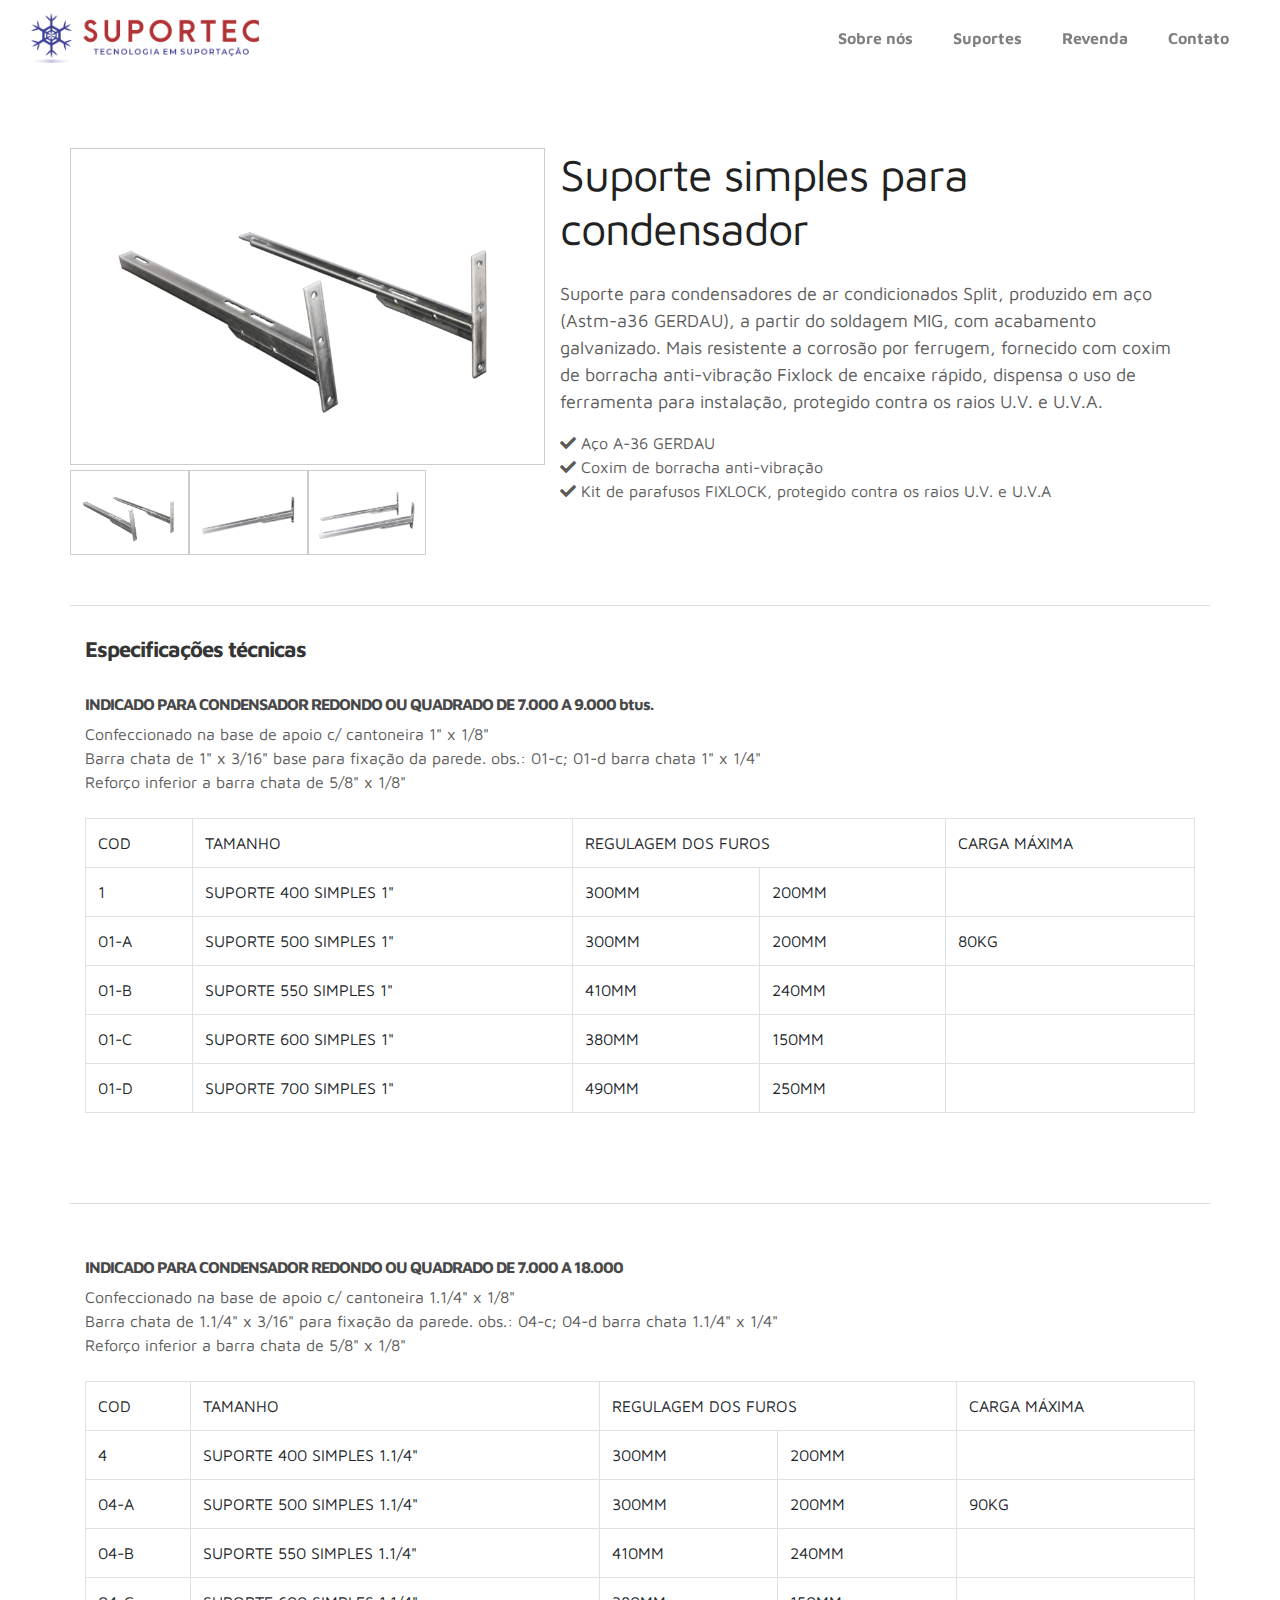
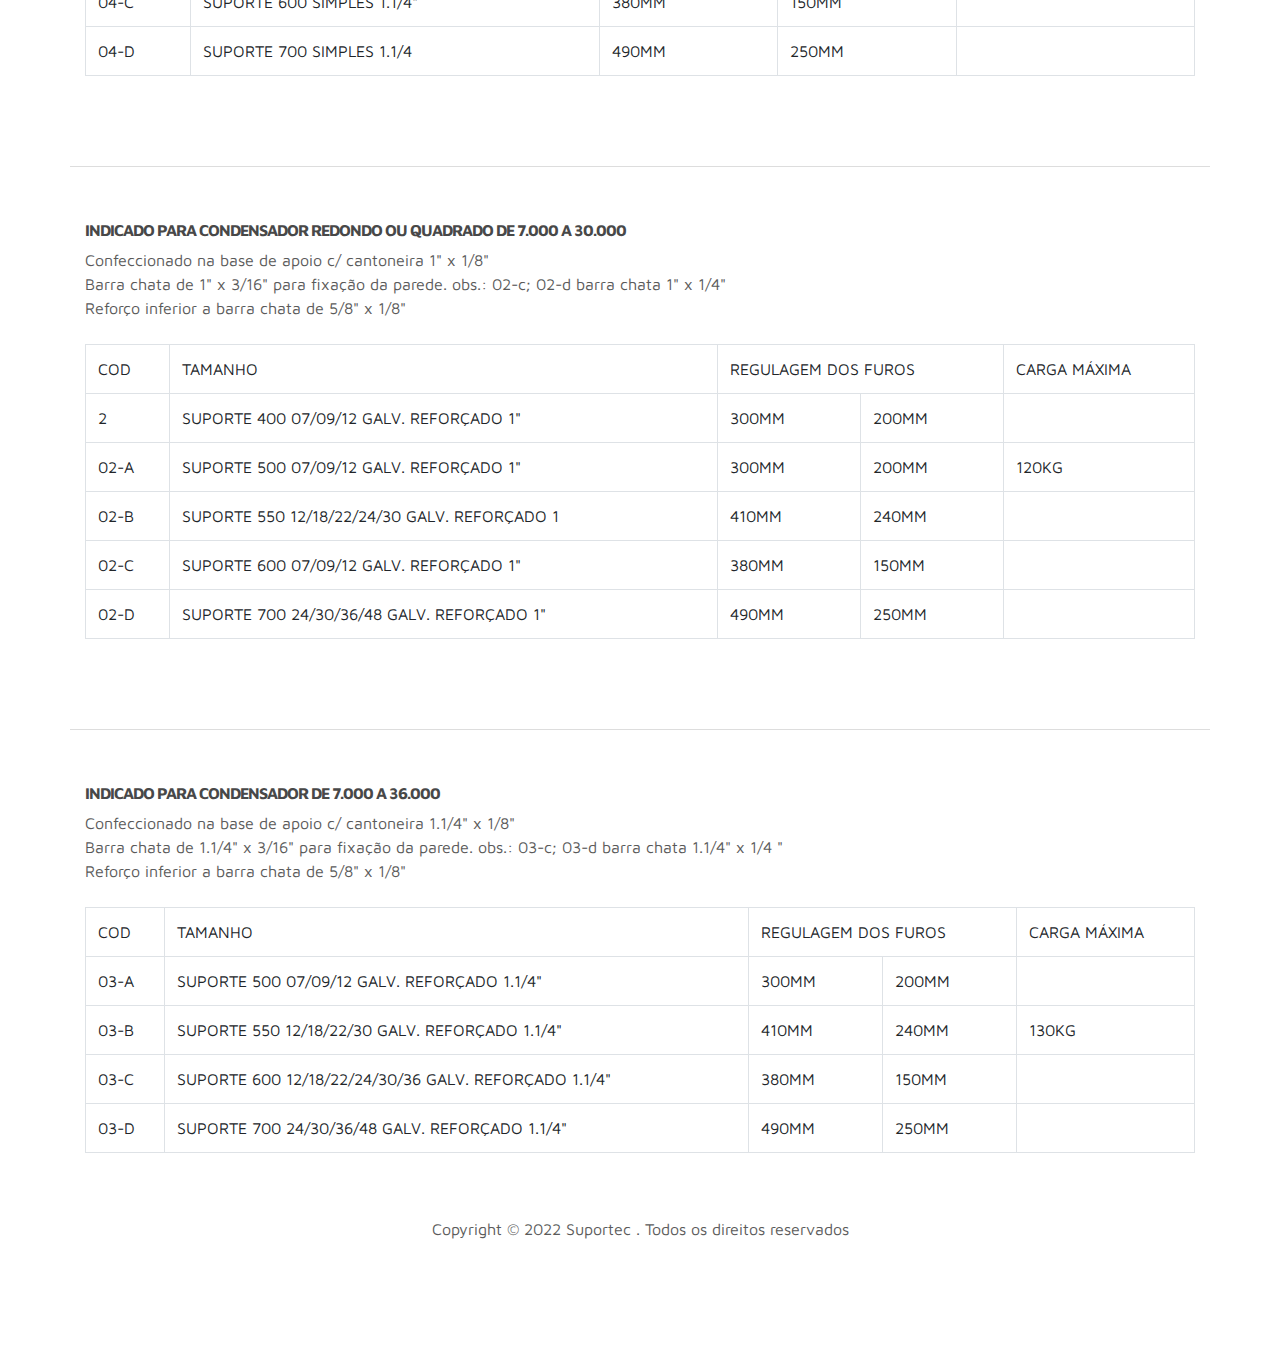
<file: suporte-simples-condensador.html>
<!DOCTYPE html>
<html>
  <head>
    <meta charset="utf-8">
    <meta name="viewport" content="width=device-width, initial-scale=1, shrink-to-fit=no">
    <meta name="description" content="Suporte para condensadores de ar condicionados Split, produzido em aço (Astm-a36 GERDAU), a partir do soldagem MIG, com acabamento galvanizado. Mais resistente a corrosão por ferrugem,  fornecido com coxim de borracha anti-vibração  Fixlock de encaixe rápido, dispensa o uso de ferramenta para instalação, protegido contra os raios U.V. e U.V.A.">
    <meta name="author" content="">
    <title>Suporte para condensador | Suportec Suportes</title>
    <link rel="canonical" href="https://suportecsuportacao.com.br/" />
    <link rel="shortcut icon" type="imagex/png" href="./images/logo.ico">
    <!-- BOOTSTRAP -->
    <link rel="stylesheet" href="https://stackpath.bootstrapcdn.com/bootstrap/4.3.1/css/bootstrap.min.css" integrity="sha384-ggOyR0iXCbMQv3Xipma34MD+dH/1fQ784/j6cY/iJTQUOhcWr7x9JvoRxT2MZw1T" crossorigin="anonymous">
    <script src="https://code.jquery.com/jquery-3.3.1.slim.min.js" integrity="sha384-q8i/X+965DzO0rT7abK41JStQIAqVgRVzpbzo5smXKp4YfRvH+8abtTE1Pi6jizo" crossorigin="anonymous"></script>
    <script src="https://cdnjs.cloudflare.com/ajax/libs/popper.js/1.14.7/umd/popper.min.js" integrity="sha384-UO2eT0CpHqdSJQ6hJty5KVphtPhzWj9WO1clHTMGa3JDZwrnQq4sF86dIHNDz0W1" crossorigin="anonymous"></script>
    <script src="https://stackpath.bootstrapcdn.com/bootstrap/4.3.1/js/bootstrap.min.js" integrity="sha384-JjSmVgyd0p3pXB1rRibZUAYoIIy6OrQ6VrjIEaFf/nJGzIxFDsf4x0xIM+B07jRM" crossorigin="anonymous"></script>  
    <!-- OUTRO ESTILOS-->
    <link rel="stylesheet" href="css/unicons.css">
    <link rel="stylesheet" href="css/owl.carousel.min.css">
    <link rel="stylesheet" href="css/owl.theme.default.min.css">  
    <link rel="stylesheet" href="https://cdnjs.cloudflare.com/ajax/libs/font-awesome/5.15.3/css/all.min.css"/>
    <link rel="stylesheet" href="css/tooplate-style.css">
    <link rel="stylesheet" href="css/carousel.css">
    <link rel="stylesheet" href="css/styles.css">
  </head>

  <body onload = loadFunction()>
    <!-- MENU -->
    <nav class="navbar navbar-expand-sm navbar-light">
      <div class="container min">
        <a class="navbar-brand" href="index.html"><img src="images/logo2.png" width="228" height="50" alt="Suportec Suportação"></a>
        <button class="navbar-toggler" type="button" data-toggle="collapse" data-target="#navbarNav" aria-controls="navbarNav" aria-expanded="false" aria-label="Toggle navigation">
          <span class="navbar-toggler-icon"></span>
          <span class="navbar-toggler-icon"></span>
          <span class="navbar-toggler-icon"></span>
        </button>
        <div class="collapse navbar-collapse" id="navbarNav">
          <ul class="navbar-nav" style="margin-left: auto!important;">
            <li class="nav-item"><a href="sobrenos.html" class="nav-link"><span data-hover="Sobre nós">Sobre nós</span></a></li>
            <li class="nav-item"><a href="suportes.html" class="nav-link"><span data-hover="Suportes">Suportes</span></a></li>
            <li class="nav-item"><a href="index.html#revenda" class="nav-link"><span data-hover="Revenda">Revenda</span></a></li>
            <li class="nav-item"><a href="index.html#contact" class="nav-link"><span data-hover="Contato">Contato</span></a></li>
          </ul>
        </div>
      </div>
    </nav>
 

    <!--CONDENSADOR-->

    <div class="container produto-detalhe">
      <div class="row descricao">
        <div class="col-5">
          <div class="row">
            <div class="gallery-container">
              <img id="expandedImg" src="images/suporte-simples-1.png" style="width:100%">
            </div>
            <div class="column">
              <img src="images/suporte-simples-01.png" alt="Nature" style="width:100%" onclick="myFunction(this);">
            </div>
            <div class="column">
              <img src="images/suporte-simples-02.png" alt="Snow" style="width:100%" onclick="myFunction(this);">
            </div>
            <div class="column">
              <img src="images/suporte-simples-03.png" alt="Mountains" style="width:100%" onclick="myFunction(this);">
            </div>
            
          </div>
        </div>
        <div class="col-7">
          <h1>Suporte simples para condensador</h1>
          <p>Suporte para condensadores de ar condicionados Split, produzido em aço (Astm-a36 GERDAU), a partir do soldagem MIG, com acabamento galvanizado. Mais resistente a corrosão por ferrugem,  fornecido com coxim de borracha anti-vibração  Fixlock de encaixe rápido, dispensa o uso de ferramenta para instalação, protegido contra os raios U.V. e U.V.A.</p>
              <ul>
                <li><i class="fas fa-check"></i> Aço A-36 GERDAU</li>
                <li><i class="fas fa-check"></i> Coxim de borracha anti-vibração</li>
                <li><i class="fas fa-check"></i> Kit de parafusos FIXLOCK, protegido contra os raios U.V. e U.V.A</li>
              </ul>
            </div>
      </div>
      <div class="row especificacao">
        <div class="col">
          <h2>Especificações técnicas</h2>
          <br>
          <h3>INDICADO PARA CONDENSADOR REDONDO OU QUADRADO DE 7.000 A 9.000 btus.</h3>
          <ul>
            <li>Confeccionado na base de apoio c/ cantoneira 1" x 1/8"</li>
            <li>Barra chata de 1" x 3/16"  base para fixação da parede. obs.: 01-c; 01-d barra chata 1" x 1/4"</li>
            <li>Reforço inferior a barra chata de 5/8" x 1/8"</li>
          </ul>
          <br>
          <table class="table table-bordered">
            <tr>
              <th>COD</th>
              <th>TAMANHO</th>
              <th colspan="2">REGULAGEM DOS FUROS</th>
              <th>CARGA MÁXIMA</th>
            </tr>
            <tr>
              <td>1</td>
              <td>SUPORTE 400 SIMPLES 1"</td>
              <td>300MM</td>
              <td>200MM</td>
              <td></td>
            </tr>
            <tr>
              <td>01-A</td>
              <td>SUPORTE 500 SIMPLES 1"</td>
              <td>300MM</td>
              <td>200MM</td>
              <td>80KG</td>
            </tr>
            <tr>
              <td>01-B</td>
              <td>SUPORTE 550 SIMPLES 1"</td>
              <td>410MM</td>
              <td>240MM</td>
              <td></td>
            </tr>
            <tr>
              <td>01-C</td>
              <td>SUPORTE 600 SIMPLES 1"</td>
              <td>380MM</td>
              <td>150MM</td>
              <td></td>
            </tr>
            <tr>
              <td>01-D</td>
              <td>SUPORTE 700 SIMPLES 1"</td>
              <td>490MM</td>
              <td>250MM</td>
              <td></td>
            </tr>
          </table>
        </div>
      </div>
      <br>
      <div class="row especificacao">
        <div class="col">
          <br>
          <h3>INDICADO PARA CONDENSADOR REDONDO OU QUADRADO  DE 7.000 A 18.000</h3>
          <ul>
            <li>Confeccionado na base de apoio c/ cantoneira 1.1/4" x 1/8"</li>
            <li>Barra chata de 1.1/4" x 3/16" para fixação da parede. obs.: 04-c; 04-d barra chata 1.1/4" x 1/4"</li>
            <li>Reforço inferior a barra chata de 5/8" x 1/8"</li>
          </ul>
          <br>
          <table class="table table-bordered">
            <tr>
              <th>COD</th>
              <th>TAMANHO</th>
              <th colspan="2">REGULAGEM DOS FUROS</th>
              <th>CARGA MÁXIMA</th>
            </tr>
            <tr>
              <td>4</td>
              <td>SUPORTE 400 SIMPLES 1.1/4"</td>
              <td>300MM</td>
              <td>200MM</td>
              <td></td>
            </tr>
            <tr>
              <td>04-A</td>
              <td>SUPORTE 500 SIMPLES 1.1/4"</td>
              <td>300MM</td>
              <td>200MM</td>
              <td>90KG</td>
            </tr>
            <tr>
              <td>04-B</td>
              <td>SUPORTE 550 SIMPLES 1.1/4"</td>
              <td>410MM</td>
              <td>240MM</td>
              <td></td>
            </tr>
            <tr>
              <td>04-C</td>
              <td>SUPORTE 600 SIMPLES 1.1/4"</td>
              <td>380MM</td>
              <td>150MM</td>
              <td></td>
            </tr>
            <tr>
              <td>04-D</td>
              <td>SUPORTE 700 SIMPLES 1.1/4</td>
              <td>490MM</td>
              <td>250MM</td>
              <td></td>
            </tr>
          </table>
        </div>
      </div>
      <br>
      <div class="row especificacao">
        <div class="col">
          <br>
          <h3>INDICADO PARA CONDENSADOR  REDONDO OU QUADRADO DE 7.000 A 30.000</h3>
          <ul>
            <li>Confeccionado na base de apoio c/ cantoneira 1" x 1/8"</li>
            <li>Barra chata de 1" x 3/16" para fixação da parede. obs.: 02-c; 02-d barra chata 1" x 1/4"</li>
            <li>Reforço inferior a barra chata de 5/8" x 1/8"</li>
          </ul>
          <br>
          <table class="table table-bordered">
            <tr>
              <th>COD</th>
              <th>TAMANHO</th>
              <th colspan="2">REGULAGEM DOS FUROS</th>
              <th>CARGA MÁXIMA</th>
            </tr>
            <tr>
              <td>2</td>
              <td>SUPORTE 400 07/09/12 GALV. REFORÇADO 1"</td>
              <td>300MM</td>
              <td>200MM</td>
              <td></td>
            </tr>
            <tr>
              <td>02-A</td>
              <td>SUPORTE 500 07/09/12 GALV. REFORÇADO 1"</td>
              <td>300MM</td>
              <td>200MM</td>
              <td>120KG</td>
            </tr>
            <tr>
              <td>02-B</td>
              <td>SUPORTE 550 12/18/22/24/30 GALV. REFORÇADO 1</td>
              <td>410MM</td>
              <td>240MM</td>
              <td></td>
            </tr>
            <tr>
              <td>02-C</td>
              <td>SUPORTE 600 07/09/12 GALV. REFORÇADO 1"</td>
              <td>380MM</td>
              <td>150MM</td>
              <td></td>
            </tr>
            <tr>
              <td>02-D</td>
              <td>SUPORTE 700 24/30/36/48 GALV. REFORÇADO 1"</td>
              <td>490MM</td>
              <td>250MM</td>
              <td></td>
            </tr>
          </table>
        </div>
      </div>
      <br>
      <div class="row especificacao">
        <div class="col">
          <br>
          <h3>INDICADO PARA CONDENSADOR DE 7.000 A 36.000</h3>
          <ul>
            <li>Confeccionado na base de apoio c/ cantoneira 1.1/4" x 1/8"</li>
            <li>Barra chata de 1.1/4" x 3/16" para fixação da parede. obs.: 03-c; 03-d barra chata 1.1/4" x 1/4 "</li>
            <li>Reforço inferior a barra chata de 5/8" x 1/8"</li>
          </ul>
          <br>
          <table class="table table-bordered">
            <tr>
              <th>COD</th>
              <th>TAMANHO</th>
              <th colspan="2">REGULAGEM DOS FUROS</th>
              <th>CARGA MÁXIMA</th>
            </tr>
            <tr>
              <td>03-A</td>
              <td>SUPORTE 500 07/09/12 GALV. REFORÇADO 1.1/4"</td>
              <td>300MM</td>
              <td>200MM</td>
              <td></td>
            </tr>
            <tr>
              <td>03-B</td>
              <td>SUPORTE 550 12/18/22/30 GALV. REFORÇADO 1.1/4"</td>
              <td>410MM</td>
              <td>240MM</td>
              <td>130KG</td>
            </tr>
            <tr>
              <td>03-C</td>
              <td>SUPORTE 600 12/18/22/24/30/36 GALV. REFORÇADO 1.1/4"</td>
              <td>380MM</td>
              <td>150MM</td>
              <td></td>
            </tr>
            <tr>
              <td>03-D</td>
              <td>SUPORTE 700 24/30/36/48 GALV. REFORÇADO 1.1/4"</td>
              <td>490MM</td>
              <td>250MM</td>
              <td></td>
            </tr>
          </table>
        </div>
      </div>
    </div>

      <!-- FOOTER -->

     <footer class="footer py-5">
      <div class="container">
        <div class="row">
          <div class="col-lg-12 col-12">                                
            <p class="copyright-text text-center">Copyright &copy; 2022 Suportec . Todos os direitos reservados</p>
          </div>
        </div>
      </div>
    </footer>
    <script>
      function myFunction(imgs) {
        var expandImg = document.getElementById("expandedImg");
        expandImg.src = imgs.src;
        expandImg.parentElement.style.display = "block";
      }
      function loadFunction(imgs) {
        var expandImg = document.getElementById("expandedImg");
        expandImg.src = "images/suporte-simples-01.png";
        expandImg.parentElement.style.display = "block";
      }
      </script>


  </body>

</html>
</file>
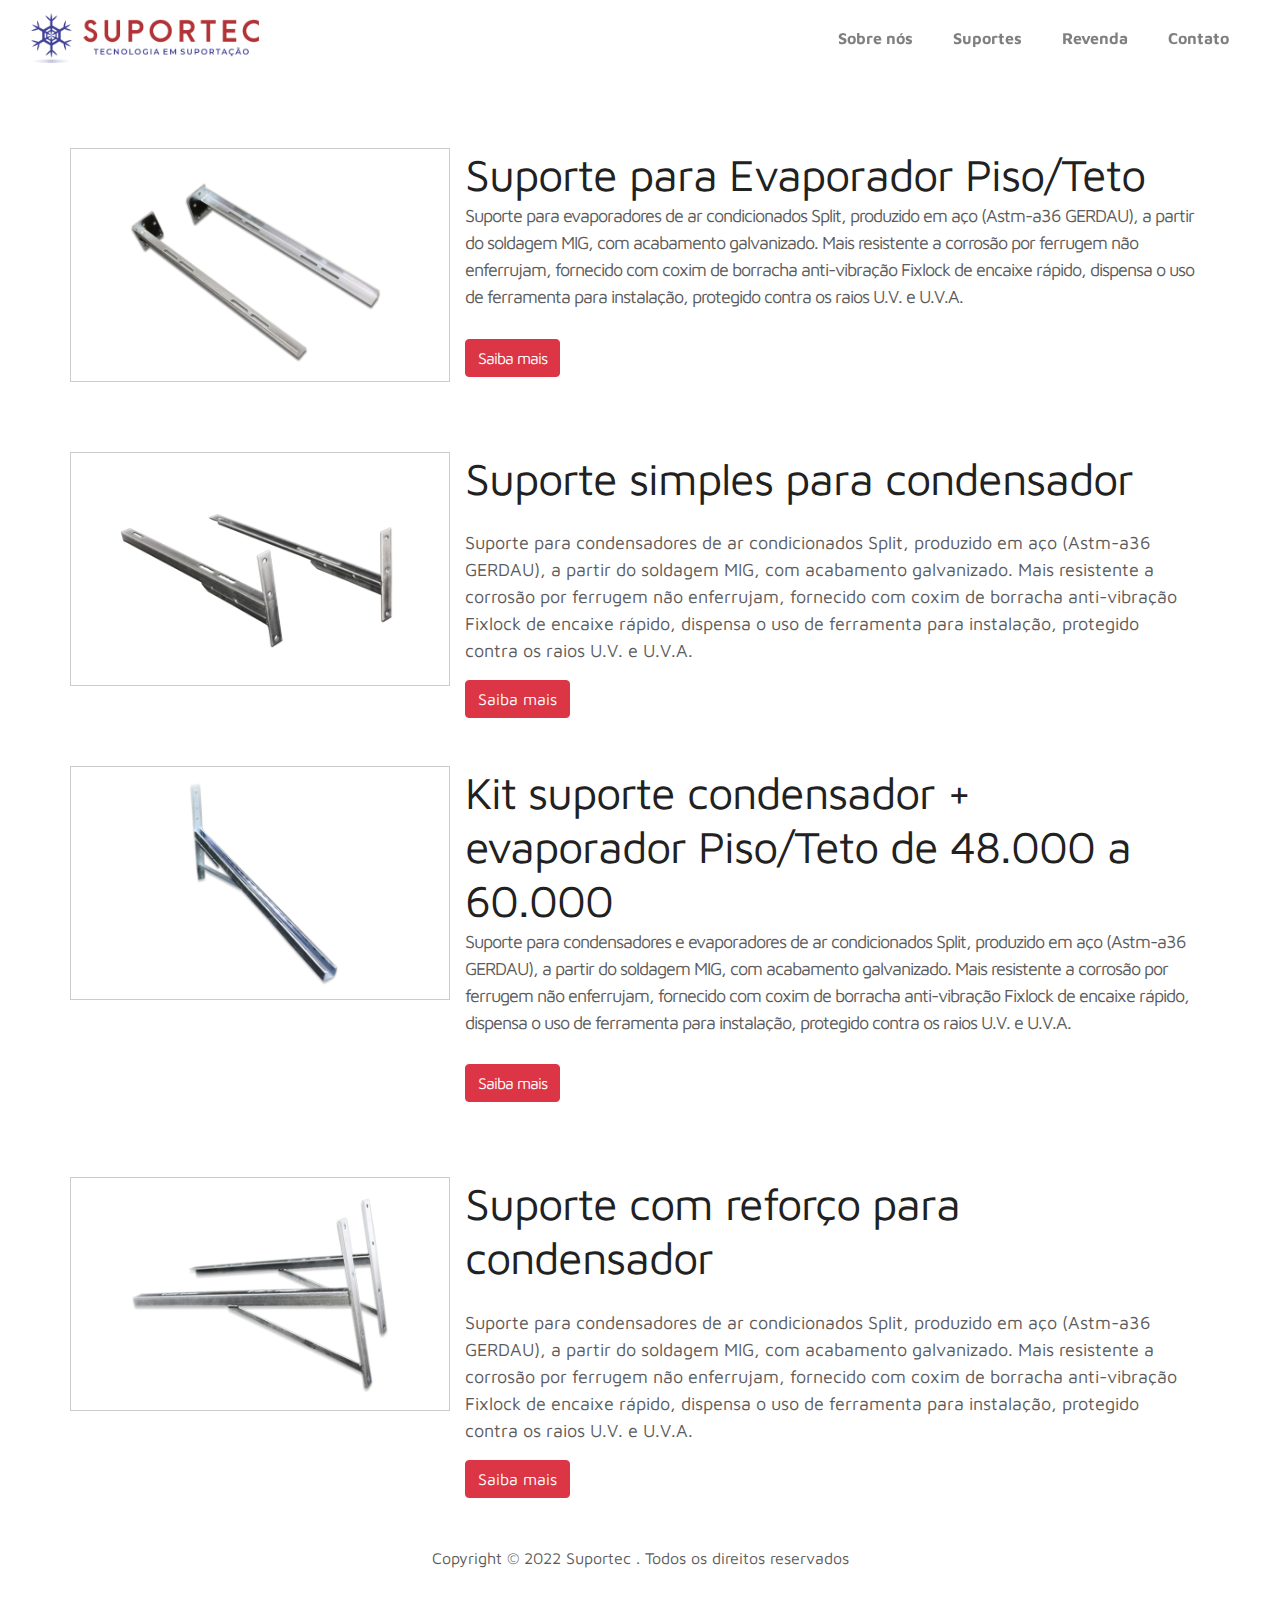
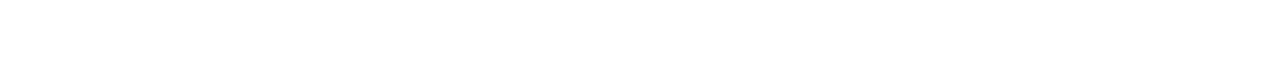
<file: suportes.html>
<!DOCTYPE html>
<html>
  <head>
    <meta charset="utf-8">
    <meta name="viewport" content="width=device-width, initial-scale=1, shrink-to-fit=no">
    <meta name="description" content="Suporte para condensadores de ar condicionados Split, produzido em aço (Astm-a36 GERDAU), a partir do soldagem MIG, com acabamento galvanizado. Mais resistente a corrosão por ferrugem,  fornecido com coxim de borracha anti-vibração  Fixlock de encaixe rápido, dispensa o uso de ferramenta para instalação, protegido contra os raios U.V. e U.V.A.">
    <meta name="author" content="">
    <title>Suporte para condensador | Suportec Suportes</title>
    <link rel="canonical" href="https://suportecsuportacao.com.br/" />
    <link rel="shortcut icon" type="imagex/png" href="./images/logo.ico">
    <!-- BOOTSTRAP -->
    <link rel="stylesheet" href="https://stackpath.bootstrapcdn.com/bootstrap/4.3.1/css/bootstrap.min.css" integrity="sha384-ggOyR0iXCbMQv3Xipma34MD+dH/1fQ784/j6cY/iJTQUOhcWr7x9JvoRxT2MZw1T" crossorigin="anonymous">
    <script src="https://code.jquery.com/jquery-3.3.1.slim.min.js" integrity="sha384-q8i/X+965DzO0rT7abK41JStQIAqVgRVzpbzo5smXKp4YfRvH+8abtTE1Pi6jizo" crossorigin="anonymous"></script>
    <script src="https://cdnjs.cloudflare.com/ajax/libs/popper.js/1.14.7/umd/popper.min.js" integrity="sha384-UO2eT0CpHqdSJQ6hJty5KVphtPhzWj9WO1clHTMGa3JDZwrnQq4sF86dIHNDz0W1" crossorigin="anonymous"></script>
    <script src="https://stackpath.bootstrapcdn.com/bootstrap/4.3.1/js/bootstrap.min.js" integrity="sha384-JjSmVgyd0p3pXB1rRibZUAYoIIy6OrQ6VrjIEaFf/nJGzIxFDsf4x0xIM+B07jRM" crossorigin="anonymous"></script>  
    <!-- OUTRO ESTILOS-->
    <link rel="stylesheet" href="css/unicons.css">
    <link rel="stylesheet" href="css/owl.carousel.min.css">
    <link rel="stylesheet" href="css/owl.theme.default.min.css">  
    <link rel="stylesheet" href="https://cdnjs.cloudflare.com/ajax/libs/font-awesome/5.15.3/css/all.min.css"/>
    <link rel="stylesheet" href="css/tooplate-style.css">
    <link rel="stylesheet" href="css/carousel.css">
    <link rel="stylesheet" href="css/styles.css">
  </head>

  <body onload = loadFunction()>
    <!-- MENU -->
    <nav class="navbar navbar-expand-sm navbar-light">
      <div class="container min">
        <a class="navbar-brand" href="index.html"><img src="images/logo2.png" width="228" height="50" alt="Suportec Suportação"></a>
        <button class="navbar-toggler" type="button" data-toggle="collapse" data-target="#navbarNav" aria-controls="navbarNav" aria-expanded="false" aria-label="Toggle navigation">
          <span class="navbar-toggler-icon"></span>
          <span class="navbar-toggler-icon"></span>
          <span class="navbar-toggler-icon"></span>
        </button>
        <div class="collapse navbar-collapse" id="navbarNav">
          <ul class="navbar-nav" style="margin-left: auto!important;">
            <li class="nav-item"><a href="sobrenos.html" class="nav-link"><span data-hover="Sobre nós">Sobre nós</span></a></li>
            <li class="nav-item"><a href="suportes.html" class="nav-link"><span data-hover="Suportes">Suportes</span></a></li>
            <li class="nav-item"><a href="index.html#revenda" class="nav-link"><span data-hover="Revenda">Revenda</span></a></li>
            <li class="nav-item"><a href="index.html#contact" class="nav-link"><span data-hover="Contato">Contato</span></a></li>
          </ul>
        </div>
      </div>
    </nav>
 

    <!--CONDENSADOR-->

    <div class="container produto-detalhe">
      <div class="row descricao">
        <div class="col-4">
          <div class="row">
            <div class="container">
              <img src="images/suporte-evaporador-piso-teto-02.png" style="width:100%">
            </div>
          </div>
        </div>
        <div class="col-8">
          <h1>Suporte para Evaporador Piso/Teto
          <p>Suporte para evaporadores de ar condicionados Split, produzido em aço (Astm-a36 GERDAU), a partir do soldagem MIG, com acabamento galvanizado. Mais resistente a corrosão por ferrugem não enferrujam,  fornecido com coxim de borracha anti-vibração  Fixlock de encaixe rápido, dispensa o uso de ferramenta para instalação, protegido contra os raios U.V. e U.V.A.</p>
          <a class="btn btn-danger" href="evaporador.html" role="button">Saiba mais</a>
        </div>
      </div>
      <br>
      <br>
      <div class="row descricao">
        <div class="col-4">
          <div class="row">
            <div class="container">
              <img src="images/suporte-simples-01.png" style="width:100%">
            </div>
          </div>
        </div>
        <div class="col-8">
          <h1>Suporte simples para condensador</h1>
          <p>Suporte para condensadores de ar condicionados Split, produzido em aço (Astm-a36 GERDAU), a partir do soldagem MIG, com acabamento galvanizado. Mais resistente a corrosão por ferrugem não enferrujam,  fornecido com coxim de borracha anti-vibração  Fixlock de encaixe rápido, dispensa o uso de ferramenta para instalação, protegido contra os raios U.V. e U.V.A.</p>
          
          <a class="btn btn-danger" href="suporte-simples-condensador.html" role="button">Saiba mais</a>  
        </div>
      </div>
      <br>
      <br>
      <div class="row descricao">
        <div class="col-4">
          <div class="row">
            <div class="container">
              <img src="images/suporte-com-reforco-de-48-80.000-01.png" style="width:100%">
            </div>
          </div>
        </div>
        <div class="col-8">
          <h1>Kit suporte condensador + evaporador Piso/Teto de 48.000 a 60.000
          <p>Suporte para condensadores e evaporadores de ar condicionados Split, produzido em aço (Astm-a36 GERDAU), a partir do soldagem MIG, com acabamento galvanizado. Mais resistente a corrosão por ferrugem não enferrujam,  fornecido com coxim de borracha anti-vibração  Fixlock de encaixe rápido, dispensa o uso de ferramenta para instalação, protegido contra os raios U.V. e U.V.A.</p>
          <a class="btn btn-danger" href="kit-evaporador-condensador.html" role="button">Saiba mais</a>
        </div>
      </div>
      <br>
      <br>
      <div class="row descricao">
        <div class="col-4">
          <div class="row">
            <div class="container">
              <img src="images/suporte-com-reforco-01.png" style="width:100%">
            </div>
          </div>
        </div>
        <div class="col-8">
          <h1>Suporte com reforço para condensador</h1>
          <p>Suporte para condensadores de ar condicionados Split, produzido em aço (Astm-a36 GERDAU), a partir do soldagem MIG, com acabamento galvanizado. Mais resistente a corrosão por ferrugem não enferrujam,  fornecido com coxim de borracha anti-vibração  Fixlock de encaixe rápido, dispensa o uso de ferramenta para instalação, protegido contra os raios U.V. e U.V.A.</p>
          
          <a class="btn btn-danger" href="suporte-reforcado.html" role="button">Saiba mais</a>  
        </div>
      </div>
    </div>

      <!-- FOOTER -->

     <footer class="footer py-5">
      <div class="container">
        <div class="row">
          <div class="col-lg-12 col-12">                                
            <p class="copyright-text text-center">Copyright &copy; 2022 Suportec . Todos os direitos reservados</p>
          </div>
        </div>
      </div>
    </footer>
    <script>
      function myFunction(imgs) {
        var expandImg = document.getElementById("expandedImg");
        expandImg.src = imgs.src;
        expandImg.parentElement.style.display = "block";
      }
      function loadFunction(imgs) {
        var expandImg = document.getElementById("expandedImg");
        expandImg.src = "images/img_nature.jpg";
        expandImg.parentElement.style.display = "block";
      }
      </script>


  </body>

</html>
</file>
<file: css/unicons.css>
@font-face {
  font-family: 'unicons';
  src: url('../font/unicons.eot?42479262');
  src: url('../font/unicons.eot?42479262#iefix') format('embedded-opentype'),
       url('../font/unicons.woff2?42479262') format('woff2'),
       url('../font/unicons.woff?42479262') format('woff'),
       url('../font/unicons.ttf?42479262') format('truetype'),
       url('../font/unicons.svg?42479262#unicons') format('svg');
  font-weight: normal;
  font-style: normal;
}
/* Chrome hack: SVG is rendered more smooth in Windozze. 100% magic, uncomment if you need it. */
/* Note, that will break hinting! In other OS-es font will be not as sharp as it could be */
/*
@media screen and (-webkit-min-device-pixel-ratio:0) {
  @font-face {
    font-family: 'unicons';
    src: url('../font/unicons.svg?42479262#unicons') format('svg');
  }
}
*/
 
 [class^="uil-"]:before, [class*=" uil-"]:before {
  font-family: "unicons";
  font-style: normal;
  font-weight: normal;
  speak: none;
 
  display: inline-block;
  text-decoration: inherit;
  width: 1em;
  margin-right: .2em;
  text-align: center;
  /* opacity: .8; */
 
  /* For safety - reset parent styles, that can break glyph codes*/
  font-variant: normal;
  text-transform: none;
 
  /* fix buttons height, for twitter bootstrap */
  line-height: 1em;
 
  /* Animation center compensation - margins should be symmetric */
  /* remove if not needed */
  margin-left: .2em;
 
  /* you can be more comfortable with increased icons size */
  /* font-size: 120%; */
 
  /* Font smoothing. That was taken from TWBS */
  -webkit-font-smoothing: antialiased;
  -moz-osx-font-smoothing: grayscale;
 
  /* Uncomment for 3D effect */
  /* text-shadow: 1px 1px 1px rgba(127, 127, 127, 0.3); */
}
 
.uil-abacus:before { content: '\e800'; } /* '' */
.uil-accessible-icon-alt:before { content: '\e801'; } /* '' */
.uil-adjust-alt:before { content: '\e802'; } /* '' */
.uil-adjust-circle:before { content: '\e803'; } /* '' */
.uil-adjust-half:before { content: '\e804'; } /* '' */
.uil-adjust:before { content: '\e805'; } /* '' */
.uil-airplay:before { content: '\e806'; } /* '' */
.uil-align-alt:before { content: '\e807'; } /* '' */
.uil-align-center-alt:before { content: '\e808'; } /* '' */
.uil-align-center-h:before { content: '\e809'; } /* '' */
.uil-align-center-justify:before { content: '\e80a'; } /* '' */
.uil-align-center-v:before { content: '\e80b'; } /* '' */
.uil-align-center:before { content: '\e80c'; } /* '' */
.uil-align-justify:before { content: '\e80d'; } /* '' */
.uil-align-left-justify:before { content: '\e80e'; } /* '' */
.uil-align-left:before { content: '\e80f'; } /* '' */
.uil-align-letter-right:before { content: '\e810'; } /* '' */
.uil-align-right-justify:before { content: '\e811'; } /* '' */
.uil-align-right:before { content: '\e812'; } /* '' */
.uil-align:before { content: '\e813'; } /* '' */
.uil-ambulance:before { content: '\e814'; } /* '' */
.uil-analysis:before { content: '\e815'; } /* '' */
.uil-analytics:before { content: '\e816'; } /* '' */
.uil-anchor:before { content: '\e817'; } /* '' */
.uil-android-phone-slash:before { content: '\e818'; } /* '' */
.uil-angle-double-down:before { content: '\e819'; } /* '' */
.uil-angle-double-left:before { content: '\e81a'; } /* '' */
.uil-angle-double-right:before { content: '\e81b'; } /* '' */
.uil-angle-double-up:before { content: '\e81c'; } /* '' */
.uil-angle-down:before { content: '\e81d'; } /* '' */
.uil-angle-left:before { content: '\e81e'; } /* '' */
.uil-angle-right-b:before { content: '\e81f'; } /* '' */
.uil-angle-right:before { content: '\e820'; } /* '' */
.uil-angle-up:before { content: '\e821'; } /* '' */
.uil-annoyed-alt:before { content: '\e822'; } /* '' */
.uil-annoyed:before { content: '\e823'; } /* '' */
.uil-apps:before { content: '\e824'; } /* '' */
.uil-archive-alt:before { content: '\e825'; } /* '' */
.uil-archive:before { content: '\e826'; } /* '' */
.uil-arrow-break:before { content: '\e827'; } /* '' */
.uil-arrow-circle-down:before { content: '\e828'; } /* '' */
.uil-arrow-circle-left:before { content: '\e829'; } /* '' */
.uil-arrow-circle-right:before { content: '\e82a'; } /* '' */
.uil-arrow-circle-up:before { content: '\e82b'; } /* '' */
.uil-arrow-compress-h:before { content: '\e82c'; } /* '' */
.uil-arrow-down-left:before { content: '\e82d'; } /* '' */
.uil-arrow-down-right:before { content: '\e82e'; } /* '' */
.uil-arrow-down:before { content: '\e82f'; } /* '' */
.uil-arrow-from-right:before { content: '\e830'; } /* '' */
.uil-arrow-from-top:before { content: '\e831'; } /* '' */
.uil-arrow-growth:before { content: '\e832'; } /* '' */
.uil-arrow-left:before { content: '\e833'; } /* '' */
.uil-arrow-random:before { content: '\e834'; } /* '' */
.uil-arrow-resize-diagonal:before { content: '\e835'; } /* '' */
.uil-arrow-right:before { content: '\e836'; } /* '' */
.uil-arrow-to-bottom:before { content: '\e837'; } /* '' */
.uil-arrow-to-right:before { content: '\e838'; } /* '' */
.uil-arrow-up-left:before { content: '\e839'; } /* '' */
.uil-arrow-up-right:before { content: '\e83a'; } /* '' */
.uil-arrow-up:before { content: '\e83b'; } /* '' */
.uil-arrows-h-alt:before { content: '\e83c'; } /* '' */
.uil-arrows-h:before { content: '\e83d'; } /* '' */
.uil-arrows-left-down:before { content: '\e83e'; } /* '' */
.uil-arrows-maximize:before { content: '\e83f'; } /* '' */
.uil-arrows-merge:before { content: '\e840'; } /* '' */
.uil-arrows-resize-h:before { content: '\e841'; } /* '' */
.uil-arrows-resize-v:before { content: '\e842'; } /* '' */
.uil-arrows-resize:before { content: '\e843'; } /* '' */
.uil-arrows-right-down:before { content: '\e844'; } /* '' */
.uil-arrows-shrink-h:before { content: '\e845'; } /* '' */
.uil-arrows-shrink-v:before { content: '\e846'; } /* '' */
.uil-arrows-up-right:before { content: '\e847'; } /* '' */
.uil-arrows-v-alt:before { content: '\e848'; } /* '' */
.uil-arrows-v:before { content: '\e849'; } /* '' */
.uil-at:before { content: '\e84a'; } /* '' */
.uil-atm-card:before { content: '\e84b'; } /* '' */
.uil-atom:before { content: '\e84c'; } /* '' */
.uil-auto-flash:before { content: '\e84d'; } /* '' */
.uil-award-alt:before { content: '\e84e'; } /* '' */
.uil-award:before { content: '\e84f'; } /* '' */
.uil-baby-carriage:before { content: '\e850'; } /* '' */
.uil-backpack:before { content: '\e851'; } /* '' */
.uil-backspace:before { content: '\e852'; } /* '' */
.uil-backward:before { content: '\e853'; } /* '' */
.uil-bag-alt:before { content: '\e854'; } /* '' */
.uil-bag-slash:before { content: '\e855'; } /* '' */
.uil-bag:before { content: '\e856'; } /* '' */
.uil-ball:before { content: '\e857'; } /* '' */
.uil-ban:before { content: '\e858'; } /* '' */
.uil-bars:before { content: '\e859'; } /* '' */
.uil-basketball-hoop:before { content: '\e85a'; } /* '' */
.uil-basketball:before { content: '\e85b'; } /* '' */
.uil-battery-bolt:before { content: '\e85c'; } /* '' */
.uil-battery-empty:before { content: '\e85d'; } /* '' */
.uil-bed-double:before { content: '\e85e'; } /* '' */
.uil-bed:before { content: '\e85f'; } /* '' */
.uil-bell-school:before { content: '\e860'; } /* '' */
.uil-bell-slash:before { content: '\e861'; } /* '' */
.uil-bill:before { content: '\e862'; } /* '' */
.uil-bitcoin-circle:before { content: '\e863'; } /* '' */
.uil-bitcoin:before { content: '\e864'; } /* '' */
.uil-bluetooth-b:before { content: '\e865'; } /* '' */
.uil-bolt-alt:before { content: '\e866'; } /* '' */
.uil-bolt-slash:before { content: '\e867'; } /* '' */
.uil-bolt:before { content: '\e868'; } /* '' */
.uil-book-alt:before { content: '\e869'; } /* '' */
.uil-book-medical:before { content: '\e86a'; } /* '' */
.uil-book-open:before { content: '\e86b'; } /* '' */
.uil-book-reader:before { content: '\e86c'; } /* '' */
.uil-book:before { content: '\e86d'; } /* '' */
.uil-bookmark-full:before { content: '\e86e'; } /* '' */
.uil-bookmark:before { content: '\e86f'; } /* '' */
.uil-books:before { content: '\e870'; } /* '' */
.uil-boombox:before { content: '\e871'; } /* '' */
.uil-border-alt:before { content: '\e872'; } /* '' */
.uil-border-bottom:before { content: '\e873'; } /* '' */
.uil-border-clear:before { content: '\e874'; } /* '' */
.uil-border-horizontal:before { content: '\e875'; } /* '' */
.uil-border-inner:before { content: '\e876'; } /* '' */
.uil-border-left:before { content: '\e877'; } /* '' */
.uil-border-out:before { content: '\e878'; } /* '' */
.uil-border-right:before { content: '\e879'; } /* '' */
.uil-border-top:before { content: '\e87a'; } /* '' */
.uil-border-vertical:before { content: '\e87b'; } /* '' */
.uil-box:before { content: '\e87c'; } /* '' */
.uil-briefcase-alt:before { content: '\e87d'; } /* '' */
.uil-briefcase:before { content: '\e87e'; } /* '' */
.uil-bright:before { content: '\e87f'; } /* '' */
.uil-brightness-empty:before { content: '\e880'; } /* '' */
.uil-brightness-half:before { content: '\e881'; } /* '' */
.uil-brightness-low:before { content: '\e882'; } /* '' */
.uil-brightness-minus:before { content: '\e883'; } /* '' */
.uil-brightness-plus:before { content: '\e884'; } /* '' */
.uil-brightness:before { content: '\e885'; } /* '' */
.uil-bring-bottom:before { content: '\e886'; } /* '' */
.uil-bring-front:before { content: '\e887'; } /* '' */
.uil-brush-alt:before { content: '\e888'; } /* '' */
.uil-bug:before { content: '\e889'; } /* '' */
.uil-building:before { content: '\e88a'; } /* '' */
.uil-bullseye:before { content: '\e88b'; } /* '' */
.uil-bus-alt:before { content: '\e88c'; } /* '' */
.uil-bus-school:before { content: '\e88d'; } /* '' */
.uil-bus:before { content: '\e88e'; } /* '' */
.uil-calcualtor:before { content: '\e88f'; } /* '' */
.uil-calculator-alt:before { content: '\e890'; } /* '' */
.uil-calendar-alt:before { content: '\e891'; } /* '' */
.uil-calendar-slash:before { content: '\e892'; } /* '' */
.uil-calender:before { content: '\e893'; } /* '' */
.uil-calling:before { content: '\e894'; } /* '' */
.uil-camera-plus:before { content: '\e895'; } /* '' */
.uil-camera-slash:before { content: '\e896'; } /* '' */
.uil-camera:before { content: '\e897'; } /* '' */
.uil-cancel:before { content: '\e898'; } /* '' */
.uil-capsule:before { content: '\e899'; } /* '' */
.uil-capture:before { content: '\e89a'; } /* '' */
.uil-car-sideview:before { content: '\e89b'; } /* '' */
.uil-car-slash:before { content: '\e89c'; } /* '' */
.uil-car-wash:before { content: '\e89d'; } /* '' */
.uil-car:before { content: '\e89e'; } /* '' */
.uil-card-atm:before { content: '\e89f'; } /* '' */
.uil-caret-right:before { content: '\e8a0'; } /* '' */
.uil-cart:before { content: '\e8a1'; } /* '' */
.uil-cell:before { content: '\e8a2'; } /* '' */
.uil-celsius:before { content: '\e8a3'; } /* '' */
.uil-chart-bar-alt:before { content: '\e8a4'; } /* '' */
.uil-chart-bar:before { content: '\e8a5'; } /* '' */
.uil-chart-down:before { content: '\e8a6'; } /* '' */
.uil-chart-growth-alt:before { content: '\e8a7'; } /* '' */
.uil-chart-growth:before { content: '\e8a8'; } /* '' */
.uil-chart-line:before { content: '\e8a9'; } /* '' */
.uil-chart-pie-alt:before { content: '\e8aa'; } /* '' */
.uil-chart-pie:before { content: '\e8ab'; } /* '' */
.uil-chart:before { content: '\e8ac'; } /* '' */
.uil-chat-bubble-user:before { content: '\e8ad'; } /* '' */
.uil-chat-info:before { content: '\e8ae'; } /* '' */
.uil-chat:before { content: '\e8af'; } /* '' */
.uil-check-circle:before { content: '\e8b0'; } /* '' */
.uil-check-square:before { content: '\e8b1'; } /* '' */
.uil-check:before { content: '\e8b2'; } /* '' */
.uil-circle-layer:before { content: '\e8b3'; } /* '' */
.uil-circle:before { content: '\e8b4'; } /* '' */
.uil-circuit:before { content: '\e8b5'; } /* '' */
.uil-clapper-board:before { content: '\e8b6'; } /* '' */
.uil-clipboard-alt:before { content: '\e8b7'; } /* '' */
.uil-clipboard-blank:before { content: '\e8b8'; } /* '' */
.uil-clipboard-notes:before { content: '\e8b9'; } /* '' */
.uil-clipboard:before { content: '\e8ba'; } /* '' */
.uil-clock-eight:before { content: '\e8bb'; } /* '' */
.uil-clock-five:before { content: '\e8bc'; } /* '' */
.uil-clock-nine:before { content: '\e8bd'; } /* '' */
.uil-clock-seven:before { content: '\e8be'; } /* '' */
.uil-clock-ten:before { content: '\e8bf'; } /* '' */
.uil-clock-three:before { content: '\e8c0'; } /* '' */
.uil-clock-two:before { content: '\e8c1'; } /* '' */
.uil-clock:before { content: '\e8c2'; } /* '' */
.uil-closed-captioning:before { content: '\e8c3'; } /* '' */
.uil-cloud-block:before { content: '\e8c4'; } /* '' */
.uil-cloud-bookmark:before { content: '\e8c5'; } /* '' */
.uil-cloud-check:before { content: '\e8c6'; } /* '' */
.uil-cloud-computing:before { content: '\e8c7'; } /* '' */
.uil-cloud-data-connection:before { content: '\e8c8'; } /* '' */
.uil-cloud-database-tree:before { content: '\e8c9'; } /* '' */
.uil-cloud-download:before { content: '\e8ca'; } /* '' */
.uil-cloud-drizzle:before { content: '\e8cb'; } /* '' */
.uil-cloud-exclamation:before { content: '\e8cc'; } /* '' */
.uil-cloud-hail:before { content: '\e8cd'; } /* '' */
.uil-cloud-heart:before { content: '\e8ce'; } /* '' */
.uil-cloud-info:before { content: '\e8cf'; } /* '' */
.uil-cloud-lock:before { content: '\e8d0'; } /* '' */
.uil-cloud-meatball:before { content: '\e8d1'; } /* '' */
.uil-cloud-moon-hail:before { content: '\e8d2'; } /* '' */
.uil-cloud-moon-meatball:before { content: '\e8d3'; } /* '' */
.uil-cloud-moon-rain:before { content: '\e8d4'; } /* '' */
.uil-cloud-moon-showers:before { content: '\e8d5'; } /* '' */
.uil-cloud-moon:before { content: '\e8d6'; } /* '' */
.uil-cloud-question:before { content: '\e8d7'; } /* '' */
.uil-cloud-rain-sun:before { content: '\e8d8'; } /* '' */
.uil-cloud-rain:before { content: '\e8d9'; } /* '' */
.uil-cloud-redo:before { content: '\e8da'; } /* '' */
.uil-cloud-set:before { content: '\e8db'; } /* '' */
.uil-cloud-share:before { content: '\e8dc'; } /* '' */
.uil-cloud-shield:before { content: '\e8dd'; } /* '' */
.uil-cloud-showers-alt:before { content: '\e8de'; } /* '' */
.uil-cloud-showers-heavy:before { content: '\e8df'; } /* '' */
.uil-cloud-showers:before { content: '\e8e0'; } /* '' */
.uil-cloud-slash:before { content: '\e8e1'; } /* '' */
.uil-cloud-sun-hail:before { content: '\e8e2'; } /* '' */
.uil-cloud-sun-meatball:before { content: '\e8e3'; } /* '' */
.uil-cloud-sun-rain-alt:before { content: '\e8e4'; } /* '' */
.uil-cloud-sun-rain:before { content: '\e8e5'; } /* '' */
.uil-cloud-sun-tear:before { content: '\e8e6'; } /* '' */
.uil-cloud-sun:before { content: '\e8e7'; } /* '' */
.uil-cloud-times:before { content: '\e8e8'; } /* '' */
.uil-cloud-unlock:before { content: '\e8e9'; } /* '' */
.uil-cloud-upload:before { content: '\e8ea'; } /* '' */
.uil-cloud-wifi:before { content: '\e8eb'; } /* '' */
.uil-cloud-wind:before { content: '\e8ec'; } /* '' */
.uil-cloud:before { content: '\e8ed'; } /* '' */
.uil-clouds:before { content: '\e8ee'; } /* '' */
.uil-club:before { content: '\e8ef'; } /* '' */
.uil-code:before { content: '\e8f0'; } /* '' */
.uil-coffee:before { content: '\e8f1'; } /* '' */
.uil-cog:before { content: '\e8f2'; } /* '' */
.uil-coins:before { content: '\e8f3'; } /* '' */
.uil-columns:before { content: '\e8f4'; } /* '' */
.uil-comment-alt-block:before { content: '\e8f5'; } /* '' */
.uil-comment-alt-chart-lines:before { content: '\e8f6'; } /* '' */
.uil-comment-alt-check:before { content: '\e8f7'; } /* '' */
.uil-comment-alt-dots:before { content: '\e8f8'; } /* '' */
.uil-comment-alt-download:before { content: '\e8f9'; } /* '' */
.uil-comment-alt-edit:before { content: '\e8fa'; } /* '' */
.uil-comment-alt-exclamation:before { content: '\e8fb'; } /* '' */
.uil-comment-alt-heart:before { content: '\e8fc'; } /* '' */
.uil-comment-alt-image:before { content: '\e8fd'; } /* '' */
.uil-comment-alt-info:before { content: '\e8fe'; } /* '' */
.uil-comment-alt-lines:before { content: '\e8ff'; } /* '' */
.uil-comment-alt-lock:before { content: '\e900'; } /* '' */
.uil-comment-alt-medical:before { content: '\e901'; } /* '' */
.uil-comment-alt-message:before { content: '\e902'; } /* '' */
.uil-comment-alt-notes:before { content: '\e903'; } /* '' */
.uil-comment-alt-plus:before { content: '\e904'; } /* '' */
.uil-comment-alt-question:before { content: '\e905'; } /* '' */
.uil-comment-alt-redo:before { content: '\e906'; } /* '' */
.uil-comment-alt-search:before { content: '\e907'; } /* '' */
.uil-comment-alt-share:before { content: '\e908'; } /* '' */
.uil-comment-alt-shield:before { content: '\e909'; } /* '' */
.uil-comment-alt-upload:before { content: '\e90a'; } /* '' */
.uil-comment-alt-verify:before { content: '\e90b'; } /* '' */
.uil-comment-alt:before { content: '\e90c'; } /* '' */
.uil-comment-block:before { content: '\e90d'; } /* '' */
.uil-comment-chart-line:before { content: '\e90e'; } /* '' */
.uil-comment-check:before { content: '\e90f'; } /* '' */
.uil-comment-dots:before { content: '\e910'; } /* '' */
.uil-comment-download:before { content: '\e911'; } /* '' */
.uil-comment-edit:before { content: '\e912'; } /* '' */
.uil-comment-exclamation:before { content: '\e913'; } /* '' */
.uil-comment-heart:before { content: '\e914'; } /* '' */
.uil-comment-image:before { content: '\e915'; } /* '' */
.uil-comment-info-alt:before { content: '\e916'; } /* '' */
.uil-comment-info:before { content: '\e917'; } /* '' */
.uil-comment-lines:before { content: '\e918'; } /* '' */
.uil-comment-lock:before { content: '\e919'; } /* '' */
.uil-comment-medical:before { content: '\e91a'; } /* '' */
.uil-comment-message:before { content: '\e91b'; } /* '' */
.uil-comment-notes:before { content: '\e91c'; } /* '' */
.uil-comment-plus:before { content: '\e91d'; } /* '' */
.uil-comment-question:before { content: '\e91e'; } /* '' */
.uil-comment-redo:before { content: '\e91f'; } /* '' */
.uil-comment-search:before { content: '\e920'; } /* '' */
.uil-comment-share:before { content: '\e921'; } /* '' */
.uil-comment-shield:before { content: '\e922'; } /* '' */
.uil-comment-slash:before { content: '\e923'; } /* '' */
.uil-comment-upload:before { content: '\e924'; } /* '' */
.uil-comment-verify:before { content: '\e925'; } /* '' */
.uil-comment:before { content: '\e926'; } /* '' */
.uil-comments-alt:before { content: '\e927'; } /* '' */
.uil-comments:before { content: '\e928'; } /* '' */
.uil-commnet-alt-slash:before { content: '\e929'; } /* '' */
.uil-compact-disc:before { content: '\e92a'; } /* '' */
.uil-compass:before { content: '\e92b'; } /* '' */
.uil-compress-alt-left:before { content: '\e92c'; } /* '' */
.uil-compress-alt:before { content: '\e92d'; } /* '' */
.uil-compress-arrows:before { content: '\e92e'; } /* '' */
.uil-compress-lines:before { content: '\e92f'; } /* '' */
.uil-compress-point:before { content: '\e930'; } /* '' */
.uil-compress-v:before { content: '\e931'; } /* '' */
.uil-compress:before { content: '\e932'; } /* '' */
.uil-computer-mouse:before { content: '\e933'; } /* '' */
.uil-confused:before { content: '\e934'; } /* '' */
.uil-constructor:before { content: '\e935'; } /* '' */
.uil-copy-alt:before { content: '\e936'; } /* '' */
.uil-copy-landscape:before { content: '\e937'; } /* '' */
.uil-copy:before { content: '\e938'; } /* '' */
.uil-copyright:before { content: '\e939'; } /* '' */
.uil-corner-down-left:before { content: '\e93a'; } /* '' */
.uil-corner-down-right-alt:before { content: '\e93b'; } /* '' */
.uil-corner-down-right:before { content: '\e93c'; } /* '' */
.uil-corner-left-down:before { content: '\e93d'; } /* '' */
.uil-corner-right-down:before { content: '\e93e'; } /* '' */
.uil-corner-up-left-alt:before { content: '\e93f'; } /* '' */
.uil-corner-up-left:before { content: '\e940'; } /* '' */
.uil-corner-up-right-alt:before { content: '\e941'; } /* '' */
.uil-corner-up-right:before { content: '\e942'; } /* '' */
.uil-creative-commons-pd-alt:before { content: '\e943'; } /* '' */
.uil-creative-commons-pd:before { content: '\e944'; } /* '' */
.uil-crockery:before { content: '\e945'; } /* '' */
.uil-crop-alt-rotate-left:before { content: '\e946'; } /* '' */
.uil-crop-alt-rotate-right:before { content: '\e947'; } /* '' */
.uil-crop-alt:before { content: '\e948'; } /* '' */
.uil-crosshair-alt:before { content: '\e949'; } /* '' */
.uil-crosshair:before { content: '\e94a'; } /* '' */
.uil-crosshairs:before { content: '\e94b'; } /* '' */
.uil-cube:before { content: '\e94c'; } /* '' */
.uil-data-sharing:before { content: '\e94d'; } /* '' */
.uil-database-alt:before { content: '\e94e'; } /* '' */
.uil-database:before { content: '\e94f'; } /* '' */
.uil-desert:before { content: '\e950'; } /* '' */
.uil-desktop-alt-slash:before { content: '\e951'; } /* '' */
.uil-desktop-alt:before { content: '\e952'; } /* '' */
.uil-desktop-cloud-alt:before { content: '\e953'; } /* '' */
.uil-desktop-slash:before { content: '\e954'; } /* '' */
.uil-desktop:before { content: '\e955'; } /* '' */
.uil-dialpad-alt:before { content: '\e956'; } /* '' */
.uil-dialpad:before { content: '\e957'; } /* '' */
.uil-diamond:before { content: '\e958'; } /* '' */
.uil-diary-alt:before { content: '\e959'; } /* '' */
.uil-diary:before { content: '\e95a'; } /* '' */
.uil-dice-five:before { content: '\e95b'; } /* '' */
.uil-dice-four:before { content: '\e95c'; } /* '' */
.uil-dice-one:before { content: '\e95d'; } /* '' */
.uil-dice-six:before { content: '\e95e'; } /* '' */
.uil-dice-three:before { content: '\e95f'; } /* '' */
.uil-dice-two:before { content: '\e960'; } /* '' */
.uil-direction:before { content: '\e961'; } /* '' */
.uil-directions:before { content: '\e962'; } /* '' */
.uil-dizzy-meh:before { content: '\e963'; } /* '' */
.uil-dna:before { content: '\e964'; } /* '' */
.uil-document-layout-center:before { content: '\e965'; } /* '' */
.uil-document-layout-left:before { content: '\e966'; } /* '' */
.uil-document-layout-right:before { content: '\e967'; } /* '' */
.uil-document:before { content: '\e968'; } /* '' */
.uil-dollar-alt:before { content: '\e969'; } /* '' */
.uil-dollar-sign-alt:before { content: '\e96a'; } /* '' */
.uil-dollar-sign:before { content: '\e96b'; } /* '' */
.uil-down-arrow:before { content: '\e96c'; } /* '' */
.uil-download-alt:before { content: '\e96d'; } /* '' */
.uil-dribbble:before { content: '\e96e'; } /* '' */
.uil-drill:before { content: '\e96f'; } /* '' */
.uil-dropbox:before { content: '\e970'; } /* '' */
.uil-dumbbell:before { content: '\e971'; } /* '' */
.uil-edit-alt:before { content: '\e972'; } /* '' */
.uil-edit:before { content: '\e973'; } /* '' */
.uil-ellipsis-h:before { content: '\e974'; } /* '' */
.uil-ellipsis-v:before { content: '\e975'; } /* '' */
.uil-emoji:before { content: '\e976'; } /* '' */
.uil-enter:before { content: '\e977'; } /* '' */
.uil-entry:before { content: '\e978'; } /* '' */
.uil-envelope-add:before { content: '\e979'; } /* '' */
.uil-envelope-alt:before { content: '\e97a'; } /* '' */
.uil-envelope-block:before { content: '\e97b'; } /* '' */
.uil-envelope-bookmark:before { content: '\e97c'; } /* '' */
.uil-envelope-check:before { content: '\e97d'; } /* '' */
.uil-envelope-download-alt:before { content: '\e97e'; } /* '' */
.uil-envelope-download:before { content: '\e97f'; } /* '' */
.uil-envelope-edit:before { content: '\e980'; } /* '' */
.uil-envelope-exclamation:before { content: '\e981'; } /* '' */
.uil-envelope-heart:before { content: '\e982'; } /* '' */
.uil-envelope-info:before { content: '\e983'; } /* '' */
.uil-envelope-lock:before { content: '\e984'; } /* '' */
.uil-envelope-minus:before { content: '\e985'; } /* '' */
.uil-envelope-open:before { content: '\e986'; } /* '' */
.uil-envelope-question:before { content: '\e987'; } /* '' */
.uil-envelope-receive:before { content: '\e988'; } /* '' */
.uil-envelope-redo:before { content: '\e989'; } /* '' */
.uil-envelope-search:before { content: '\e98a'; } /* '' */
.uil-envelope-send:before { content: '\e98b'; } /* '' */
.uil-envelope-share:before { content: '\e98c'; } /* '' */
.uil-envelope-shield:before { content: '\e98d'; } /* '' */
.uil-envelope-star:before { content: '\e98e'; } /* '' */
.uil-envelope-times:before { content: '\e98f'; } /* '' */
.uil-envelope-upload-alt:before { content: '\e990'; } /* '' */
.uil-envelope-upload:before { content: '\e991'; } /* '' */
.uil-envelope:before { content: '\e992'; } /* '' */
.uil-envelopes:before { content: '\e993'; } /* '' */
.uil-equal-circle:before { content: '\e994'; } /* '' */
.uil-euro-circle:before { content: '\e995'; } /* '' */
.uil-euro:before { content: '\e996'; } /* '' */
.uil-exchange-alt:before { content: '\e997'; } /* '' */
.uil-exchange:before { content: '\e998'; } /* '' */
.uil-exclamation-circle:before { content: '\e999'; } /* '' */
.uil-exclamation-octagon:before { content: '\e99a'; } /* '' */
.uil-exclamation-triangle:before { content: '\e99b'; } /* '' */
.uil-exclude:before { content: '\e99c'; } /* '' */
.uil-exit:before { content: '\e99d'; } /* '' */
.uil-expand-alt:before { content: '\e99e'; } /* '' */
.uil-expand-arrows-alt:before { content: '\e99f'; } /* '' */
.uil-expand-arrows:before { content: '\e9a0'; } /* '' */
.uil-expand-from-corner:before { content: '\e9a1'; } /* '' */
.uil-expand-left:before { content: '\e9a2'; } /* '' */
.uil-export:before { content: '\e9a3'; } /* '' */
.uil-exposure-alt:before { content: '\e9a4'; } /* '' */
.uil-exposure-increase:before { content: '\e9a5'; } /* '' */
.uil-external-link-alt:before { content: '\e9a6'; } /* '' */
.uil-eye-slash:before { content: '\e9a7'; } /* '' */
.uil-eye:before { content: '\e9a8'; } /* '' */
.uil-facebook:before { content: '\e9a9'; } /* '' */
.uil-fahrenheit:before { content: '\e9aa'; } /* '' */
.uil-fast-mail-alt:before { content: '\e9ab'; } /* '' */
.uil-fast-mail:before { content: '\e9ac'; } /* '' */
.uil-favorite:before { content: '\e9ad'; } /* '' */
.uil-feedback:before { content: '\e9ae'; } /* '' */
.uil-file-alt:before { content: '\e9af'; } /* '' */
.uil-file-blank:before { content: '\e9b0'; } /* '' */
.uil-file-block-alt:before { content: '\e9b1'; } /* '' */
.uil-file-bookmark-alt:before { content: '\e9b2'; } /* '' */
.uil-file-check-alt:before { content: '\e9b3'; } /* '' */
.uil-file-check:before { content: '\e9b4'; } /* '' */
.uil-file-contract-dollar:before { content: '\e9b5'; } /* '' */
.uil-file-copy-alt:before { content: '\e9b6'; } /* '' */
.uil-file-download-alt:before { content: '\e9b7'; } /* '' */
.uil-file-download:before { content: '\e9b8'; } /* '' */
.uil-file-edit-alt:before { content: '\e9b9'; } /* '' */
.uil-file-exclamation-alt:before { content: '\e9ba'; } /* '' */
.uil-file-exclamation:before { content: '\e9bb'; } /* '' */
.uil-file-heart:before { content: '\e9bc'; } /* '' */
.uil-file-info-alt:before { content: '\e9bd'; } /* '' */
.uil-file-landscape-alt:before { content: '\e9be'; } /* '' */
.uil-file-landscape:before { content: '\e9bf'; } /* '' */
.uil-file-lanscape-slash:before { content: '\e9c0'; } /* '' */
.uil-file-lock-alt:before { content: '\e9c1'; } /* '' */
.uil-file-medical-alt:before { content: '\e9c2'; } /* '' */
.uil-file-medical:before { content: '\e9c3'; } /* '' */
.uil-file-minus-alt:before { content: '\e9c4'; } /* '' */
.uil-file-minus:before { content: '\e9c5'; } /* '' */
.uil-file-network:before { content: '\e9c6'; } /* '' */
.uil-file-plus-alt:before { content: '\e9c7'; } /* '' */
.uil-file-plus:before { content: '\e9c8'; } /* '' */
.uil-file-question-alt:before { content: '\e9c9'; } /* '' */
.uil-file-question:before { content: '\e9ca'; } /* '' */
.uil-file-redo-alt:before { content: '\e9cb'; } /* '' */
.uil-file-search-alt:before { content: '\e9cc'; } /* '' */
.uil-file-share-alt:before { content: '\e9cd'; } /* '' */
.uil-file-shield-alt:before { content: '\e9ce'; } /* '' */
.uil-file-slash:before { content: '\e9cf'; } /* '' */
.uil-file-times-alt:before { content: '\e9d0'; } /* '' */
.uil-file-times:before { content: '\e9d1'; } /* '' */
.uil-file-upload-alt:before { content: '\e9d2'; } /* '' */
.uil-file-upload:before { content: '\e9d3'; } /* '' */
.uil-file:before { content: '\e9d4'; } /* '' */
.uil-files-landscapes-alt:before { content: '\e9d5'; } /* '' */
.uil-files-landscapes:before { content: '\e9d6'; } /* '' */
.uil-film:before { content: '\e9d7'; } /* '' */
.uil-filter-slash:before { content: '\e9d8'; } /* '' */
.uil-filter:before { content: '\e9d9'; } /* '' */
.uil-flask-potion:before { content: '\e9da'; } /* '' */
.uil-flask:before { content: '\e9db'; } /* '' */
.uil-flip-h-alt:before { content: '\e9dc'; } /* '' */
.uil-flip-h:before { content: '\e9dd'; } /* '' */
.uil-flip-v-alt:before { content: '\e9de'; } /* '' */
.uil-flip-v:before { content: '\e9df'; } /* '' */
.uil-flower:before { content: '\e9e0'; } /* '' */
.uil-focus-add:before { content: '\e9e1'; } /* '' */
.uil-focus-target:before { content: '\e9e2'; } /* '' */
.uil-focus:before { content: '\e9e3'; } /* '' */
.uil-folder-check:before { content: '\e9e4'; } /* '' */
.uil-folder-download:before { content: '\e9e5'; } /* '' */
.uil-folder-exclamation:before { content: '\e9e6'; } /* '' */
.uil-folder-heart:before { content: '\e9e7'; } /* '' */
.uil-folder-info:before { content: '\e9e8'; } /* '' */
.uil-folder-lock:before { content: '\e9e9'; } /* '' */
.uil-folder-medical:before { content: '\e9ea'; } /* '' */
.uil-folder-minus:before { content: '\e9eb'; } /* '' */
.uil-folder-network:before { content: '\e9ec'; } /* '' */
.uil-folder-plus:before { content: '\e9ed'; } /* '' */
.uil-folder-question:before { content: '\e9ee'; } /* '' */
.uil-folder-slash:before { content: '\e9ef'; } /* '' */
.uil-folder-times:before { content: '\e9f0'; } /* '' */
.uil-folder-upload:before { content: '\e9f1'; } /* '' */
.uil-folder:before { content: '\e9f2'; } /* '' */
.uil-food:before { content: '\e9f3'; } /* '' */
.uil-football-american:before { content: '\e9f4'; } /* '' */
.uil-football-ball:before { content: '\e9f5'; } /* '' */
.uil-football:before { content: '\e9f6'; } /* '' */
.uil-forecastcloud-moon-tear:before { content: '\e9f7'; } /* '' */
.uil-forwaded-call:before { content: '\e9f8'; } /* '' */
.uil-forward:before { content: '\e9f9'; } /* '' */
.uil-frown:before { content: '\e9fa'; } /* '' */
.uil-game-structure:before { content: '\e9fb'; } /* '' */
.uil-game:before { content: '\e9fc'; } /* '' */
.uil-gift:before { content: '\e9fd'; } /* '' */
.uil-glass-martini-alt-slash:before { content: '\e9fe'; } /* '' */
.uil-glass-martini-alt:before { content: '\e9ff'; } /* '' */
.uil-glass-martini:before { content: '\ea00'; } /* '' */
.uil-glass-tea:before { content: '\ea01'; } /* '' */
.uil-glass:before { content: '\ea02'; } /* '' */
.uil-globe:before { content: '\ea03'; } /* '' */
.uil-gold:before { content: '\ea04'; } /* '' */
.uil-google-drive:before { content: '\ea05'; } /* '' */
.uil-graduation-hat:before { content: '\ea06'; } /* '' */
.uil-graph-bar:before { content: '\ea07'; } /* '' */
.uil-grid:before { content: '\ea08'; } /* '' */
.uil-grids:before { content: '\ea09'; } /* '' */
.uil-grin-tongue-wink-alt:before { content: '\ea0a'; } /* '' */
.uil-grin-tongue-wink:before { content: '\ea0b'; } /* '' */
.uil-grin:before { content: '\ea0c'; } /* '' */
.uil-grip-horizontal-line:before { content: '\ea0d'; } /* '' */
.uil-hdd:before { content: '\ea0e'; } /* '' */
.uil-headphones-alt:before { content: '\ea0f'; } /* '' */
.uil-headphones:before { content: '\ea10'; } /* '' */
.uil-heart-alt:before { content: '\ea11'; } /* '' */
.uil-heart-medical:before { content: '\ea12'; } /* '' */
.uil-heart-rate:before { content: '\ea13'; } /* '' */
.uil-heart-sign:before { content: '\ea14'; } /* '' */
.uil-heart:before { content: '\ea15'; } /* '' */
.uil-heartbeat:before { content: '\ea16'; } /* '' */
.uil-history-alt:before { content: '\ea17'; } /* '' */
.uil-history:before { content: '\ea18'; } /* '' */
.uil-home-alt:before { content: '\ea19'; } /* '' */
.uil-home:before { content: '\ea1a'; } /* '' */
.uil-horizontal-align-center:before { content: '\ea1b'; } /* '' */
.uil-horizontal-align-left:before { content: '\ea1c'; } /* '' */
.uil-horizontal-align-right:before { content: '\ea1d'; } /* '' */
.uil-horizontal-distribution-center:before { content: '\ea1e'; } /* '' */
.uil-horizontal-distribution-left:before { content: '\ea1f'; } /* '' */
.uil-horizontal-distribution-right:before { content: '\ea20'; } /* '' */
.uil-hunting:before { content: '\ea21'; } /* '' */
.uil-image-alt-slash:before { content: '\ea22'; } /* '' */
.uil-image-block:before { content: '\ea23'; } /* '' */
.uil-image-broken:before { content: '\ea24'; } /* '' */
.uil-image-check:before { content: '\ea25'; } /* '' */
.uil-image-download:before { content: '\ea26'; } /* '' */
.uil-image-edit:before { content: '\ea27'; } /* '' */
.uil-image-lock:before { content: '\ea28'; } /* '' */
.uil-image-minus:before { content: '\ea29'; } /* '' */
.uil-image-plus:before { content: '\ea2a'; } /* '' */
.uil-image-question:before { content: '\ea2b'; } /* '' */
.uil-image-redo:before { content: '\ea2c'; } /* '' */
.uil-image-resize-landscape:before { content: '\ea2d'; } /* '' */
.uil-image-resize-square:before { content: '\ea2e'; } /* '' */
.uil-image-search:before { content: '\ea2f'; } /* '' */
.uil-image-share:before { content: '\ea30'; } /* '' */
.uil-image-shield:before { content: '\ea31'; } /* '' */
.uil-image-slash:before { content: '\ea32'; } /* '' */
.uil-image-times:before { content: '\ea33'; } /* '' */
.uil-image-upload:before { content: '\ea34'; } /* '' */
.uil-image-v:before { content: '\ea35'; } /* '' */
.uil-image:before { content: '\ea36'; } /* '' */
.uil-images:before { content: '\ea37'; } /* '' */
.uil-incoming-call:before { content: '\ea38'; } /* '' */
.uil-info-circle:before { content: '\ea39'; } /* '' */
.uil-instagram:before { content: '\ea3a'; } /* '' */
.uil-invoice:before { content: '\ea3b'; } /* '' */
.uil-jackhammer:before { content: '\ea3c'; } /* '' */
.uil-kayak:before { content: '\ea3d'; } /* '' */
.uil-key-skeleton-alt:before { content: '\ea3e'; } /* '' */
.uil-key-skeleton:before { content: '\ea3f'; } /* '' */
.uil-keyboard-alt:before { content: '\ea40'; } /* '' */
.uil-keyboard-hide:before { content: '\ea41'; } /* '' */
.uil-keyboard-show:before { content: '\ea42'; } /* '' */
.uil-keyboard:before { content: '\ea43'; } /* '' */
.uil-keyhole-circle:before { content: '\ea44'; } /* '' */
.uil-keyhole-square-full:before { content: '\ea45'; } /* '' */
.uil-keyhole-square:before { content: '\ea46'; } /* '' */
.uil-kid:before { content: '\ea47'; } /* '' */
.uil-label-alt:before { content: '\ea48'; } /* '' */
.uil-label:before { content: '\ea49'; } /* '' */
.uil-lamp:before { content: '\ea4a'; } /* '' */
.uil-laptop-cloud:before { content: '\ea4b'; } /* '' */
.uil-laptop:before { content: '\ea4c'; } /* '' */
.uil-laughing:before { content: '\ea4d'; } /* '' */
.uil-layer-group-slash:before { content: '\ea4e'; } /* '' */
.uil-layer-group:before { content: '\ea4f'; } /* '' */
.uil-layers-alt:before { content: '\ea50'; } /* '' */
.uil-layers-slash:before { content: '\ea51'; } /* '' */
.uil-layers:before { content: '\ea52'; } /* '' */
.uil-left-arrow-from-left:before { content: '\ea53'; } /* '' */
.uil-left-arrow-to-left:before { content: '\ea54'; } /* '' */
.uil-left-indent-alt:before { content: '\ea55'; } /* '' */
.uil-left-indent:before { content: '\ea56'; } /* '' */
.uil-life-ring:before { content: '\ea57'; } /* '' */
.uil-lightbulb-alt:before { content: '\ea58'; } /* '' */
.uil-lightbulb:before { content: '\ea59'; } /* '' */
.uil-line-alt:before { content: '\ea5a'; } /* '' */
.uil-line-spacing:before { content: '\ea5b'; } /* '' */
.uil-link-alt:before { content: '\ea5c'; } /* '' */
.uil-link-broken:before { content: '\ea5d'; } /* '' */
.uil-link-h:before { content: '\ea5e'; } /* '' */
.uil-link:before { content: '\ea5f'; } /* '' */
.uil-list-ui-alt:before { content: '\ea60'; } /* '' */
.uil-list-ul:before { content: '\ea61'; } /* '' */
.uil-location-arrow-alt:before { content: '\ea62'; } /* '' */
.uil-location-arrow:before { content: '\ea63'; } /* '' */
.uil-location-pin-alt:before { content: '\ea64'; } /* '' */
.uil-location-point:before { content: '\ea65'; } /* '' */
.uil-location:before { content: '\ea66'; } /* '' */
.uil-lock-access:before { content: '\ea67'; } /* '' */
.uil-lock-alt:before { content: '\ea68'; } /* '' */
.uil-lock-open-alt:before { content: '\ea69'; } /* '' */
.uil-lock-slash:before { content: '\ea6a'; } /* '' */
.uil-lock:before { content: '\ea6b'; } /* '' */
.uil-mailbox-alt:before { content: '\ea6c'; } /* '' */
.uil-mailbox:before { content: '\ea6d'; } /* '' */
.uil-map-marker-alt:before { content: '\ea6e'; } /* '' */
.uil-map-marker-edit:before { content: '\ea6f'; } /* '' */
.uil-map-marker-info:before { content: '\ea70'; } /* '' */
.uil-map-marker-minus:before { content: '\ea71'; } /* '' */
.uil-map-marker-plus:before { content: '\ea72'; } /* '' */
.uil-map-marker-question:before { content: '\ea73'; } /* '' */
.uil-map-marker-shield:before { content: '\ea74'; } /* '' */
.uil-map-marker-slash:before { content: '\ea75'; } /* '' */
.uil-map-marker:before { content: '\ea76'; } /* '' */
.uil-map-pin-alt:before { content: '\ea77'; } /* '' */
.uil-map-pin:before { content: '\ea78'; } /* '' */
.uil-map:before { content: '\ea79'; } /* '' */
.uil-mars:before { content: '\ea7a'; } /* '' */
.uil-maximize-left:before { content: '\ea7b'; } /* '' */
.uil-medal:before { content: '\ea7c'; } /* '' */
.uil-medical-drip:before { content: '\ea7d'; } /* '' */
.uil-medical-square-full:before { content: '\ea7e'; } /* '' */
.uil-medical-square:before { content: '\ea7f'; } /* '' */
.uil-medical:before { content: '\ea80'; } /* '' */
.uil-medkit:before { content: '\ea81'; } /* '' */
.uil-meeting-board:before { content: '\ea82'; } /* '' */
.uil-meh-alt:before { content: '\ea83'; } /* '' */
.uil-meh-closed-eye:before { content: '\ea84'; } /* '' */
.uil-meh:before { content: '\ea85'; } /* '' */
.uil-message:before { content: '\ea86'; } /* '' */
.uil-microphone-slash:before { content: '\ea87'; } /* '' */
.uil-microphone:before { content: '\ea88'; } /* '' */
.uil-minus-circle:before { content: '\ea89'; } /* '' */
.uil-minus-path:before { content: '\ea8a'; } /* '' */
.uil-minus-square-full:before { content: '\ea8b'; } /* '' */
.uil-minus-square:before { content: '\ea8c'; } /* '' */
.uil-minus:before { content: '\ea8d'; } /* '' */
.uil-missed-call:before { content: '\ea8e'; } /* '' */
.uil-mobey-bill-slash:before { content: '\ea8f'; } /* '' */
.uil-mobile-android-alt:before { content: '\ea90'; } /* '' */
.uil-mobile-android:before { content: '\ea91'; } /* '' */
.uil-mobile-vibrate:before { content: '\ea92'; } /* '' */
.uil-modem:before { content: '\ea93'; } /* '' */
.uil-money-bill-stack:before { content: '\ea94'; } /* '' */
.uil-money-bill:before { content: '\ea95'; } /* '' */
.uil-money-insert:before { content: '\ea96'; } /* '' */
.uil-money-stack:before { content: '\ea97'; } /* '' */
.uil-money-withdraw:before { content: '\ea98'; } /* '' */
.uil-money-withdrawal:before { content: '\ea99'; } /* '' */
.uil-moneybag-alt:before { content: '\ea9a'; } /* '' */
.uil-moneybag:before { content: '\ea9b'; } /* '' */
.uil-monitor-heart-rate:before { content: '\ea9c'; } /* '' */
.uil-monitor:before { content: '\ea9d'; } /* '' */
.uil-moon-eclipse:before { content: '\ea9e'; } /* '' */
.uil-moon:before { content: '\ea9f'; } /* '' */
.uil-moonset:before { content: '\eaa0'; } /* '' */
.uil-mountains-sun:before { content: '\eaa1'; } /* '' */
.uil-mountains:before { content: '\eaa2'; } /* '' */
.uil-mouse-alt:before { content: '\eaa3'; } /* '' */
.uil-mouse:before { content: '\eaa4'; } /* '' */
.uil-multiply:before { content: '\eaa5'; } /* '' */
.uil-music-note:before { content: '\eaa6'; } /* '' */
.uil-music-tune-slash:before { content: '\eaa7'; } /* '' */
.uil-music:before { content: '\eaa8'; } /* '' */
.uil-n-a:before { content: '\eaa9'; } /* '' */
.uil-navigator:before { content: '\eaaa'; } /* '' */
.uil-nerd:before { content: '\eaab'; } /* '' */
.uil-newspaper:before { content: '\eaac'; } /* '' */
.uil-ninja:before { content: '\eaad'; } /* '' */
.uil-no-entry:before { content: '\eaae'; } /* '' */
.uil-notebooks:before { content: '\eaaf'; } /* '' */
.uil-notes:before { content: '\eab0'; } /* '' */
.uil-object-group:before { content: '\eab1'; } /* '' */
.uil-object-ungroup:before { content: '\eab2'; } /* '' */
.uil-octagon:before { content: '\eab3'; } /* '' */
.uil-outgoing-call:before { content: '\eab4'; } /* '' */
.uil-package:before { content: '\eab5'; } /* '' */
.uil-padlock:before { content: '\eab6'; } /* '' */
.uil-paint-tool:before { content: '\eab7'; } /* '' */
.uil-panorama-h-alt:before { content: '\eab8'; } /* '' */
.uil-panorama-h:before { content: '\eab9'; } /* '' */
.uil-panorama-v:before { content: '\eaba'; } /* '' */
.uil-paperclip:before { content: '\eabb'; } /* '' */
.uil-paragraph:before { content: '\eabc'; } /* '' */
.uil-parcel:before { content: '\eabd'; } /* '' */
.uil-parking-square:before { content: '\eabe'; } /* '' */
.uil-pathfinder-unite:before { content: '\eabf'; } /* '' */
.uil-pathfinder:before { content: '\eac0'; } /* '' */
.uil-pause-circle:before { content: '\eac1'; } /* '' */
.uil-pause:before { content: '\eac2'; } /* '' */
.uil-pen:before { content: '\eac3'; } /* '' */
.uil-pentagon:before { content: '\eac4'; } /* '' */
.uil-phone-alt:before { content: '\eac5'; } /* '' */
.uil-phone-pause:before { content: '\eac6'; } /* '' */
.uil-phone-slash:before { content: '\eac7'; } /* '' */
.uil-phone-times:before { content: '\eac8'; } /* '' */
.uil-phone-volume:before { content: '\eac9'; } /* '' */
.uil-phone:before { content: '\eaca'; } /* '' */
.uil-picture:before { content: '\eacb'; } /* '' */
.uil-plane-arrival:before { content: '\eacc'; } /* '' */
.uil-plane-departure:before { content: '\eacd'; } /* '' */
.uil-plane-fly:before { content: '\eace'; } /* '' */
.uil-plane:before { content: '\eacf'; } /* '' */
.uil-play-circle:before { content: '\ead0'; } /* '' */
.uil-play:before { content: '\ead1'; } /* '' */
.uil-plug:before { content: '\ead2'; } /* '' */
.uil-plus-circle:before { content: '\ead3'; } /* '' */
.uil-plus-square:before { content: '\ead4'; } /* '' */
.uil-plus:before { content: '\ead5'; } /* '' */
.uil-podium:before { content: '\ead6'; } /* '' */
.uil-polygon:before { content: '\ead7'; } /* '' */
.uil-post-stamp:before { content: '\ead8'; } /* '' */
.uil-postcard:before { content: '\ead9'; } /* '' */
.uil-pound-circle:before { content: '\eada'; } /* '' */
.uil-pound:before { content: '\eadb'; } /* '' */
.uil-power:before { content: '\eadc'; } /* '' */
.uil-prescription-bottle:before { content: '\eadd'; } /* '' */
.uil-presentation-check:before { content: '\eade'; } /* '' */
.uil-presentation-edit:before { content: '\eadf'; } /* '' */
.uil-presentation-line:before { content: '\eae0'; } /* '' */
.uil-presentation-lines-alt:before { content: '\eae1'; } /* '' */
.uil-presentation-minus:before { content: '\eae2'; } /* '' */
.uil-presentation-play:before { content: '\eae3'; } /* '' */
.uil-presentation-plus:before { content: '\eae4'; } /* '' */
.uil-presentation-times:before { content: '\eae5'; } /* '' */
.uil-presentation:before { content: '\eae6'; } /* '' */
.uil-previous:before { content: '\eae7'; } /* '' */
.uil-pricetag-alt:before { content: '\eae8'; } /* '' */
.uil-print-slash:before { content: '\eae9'; } /* '' */
.uil-print:before { content: '\eaea'; } /* '' */
.uil-processor:before { content: '\eaeb'; } /* '' */
.uil-pump:before { content: '\eaec'; } /* '' */
.uil-puzzle-piece:before { content: '\eaed'; } /* '' */
.uil-question-circle:before { content: '\eaee'; } /* '' */
.uil-rainbow:before { content: '\eaef'; } /* '' */
.uil-raindrops-alt:before { content: '\eaf0'; } /* '' */
.uil-raindrops:before { content: '\eaf1'; } /* '' */
.uil-receipt-alt:before { content: '\eaf2'; } /* '' */
.uil-receipt:before { content: '\eaf3'; } /* '' */
.uil-record-audio:before { content: '\eaf4'; } /* '' */
.uil-redo:before { content: '\eaf5'; } /* '' */
.uil-refresh:before { content: '\eaf6'; } /* '' */
.uil-registered:before { content: '\eaf7'; } /* '' */
.uil-repeat:before { content: '\eaf8'; } /* '' */
.uil-restaurant:before { content: '\eaf9'; } /* '' */
.uil-right-indent-alt:before { content: '\eafa'; } /* '' */
.uil-rope-way:before { content: '\eafb'; } /* '' */
.uil-rotate-360:before { content: '\eafc'; } /* '' */
.uil-rss-alt:before { content: '\eafd'; } /* '' */
.uil-rss-interface:before { content: '\eafe'; } /* '' */
.uil-rss:before { content: '\eaff'; } /* '' */
.uil-ruler-combined:before { content: '\eb00'; } /* '' */
.uil-ruler:before { content: '\eb01'; } /* '' */
.uil-sad-cry:before { content: '\eb02'; } /* '' */
.uil-sad-crying:before { content: '\eb03'; } /* '' */
.uil-sad-dizzy:before { content: '\eb04'; } /* '' */
.uil-sad-squint:before { content: '\eb05'; } /* '' */
.uil-sad:before { content: '\eb06'; } /* '' */
.uil-scaling-left:before { content: '\eb07'; } /* '' */
.uil-scaling-right:before { content: '\eb08'; } /* '' */
.uil-scenery:before { content: '\eb09'; } /* '' */
.uil-schedule:before { content: '\eb0a'; } /* '' */
.uil-science:before { content: '\eb0b'; } /* '' */
.uil-screw:before { content: '\eb0c'; } /* '' */
.uil-scroll-h:before { content: '\eb0d'; } /* '' */
.uil-scroll:before { content: '\eb0e'; } /* '' */
.uil-search-alt:before { content: '\eb0f'; } /* '' */
.uil-search-minus:before { content: '\eb10'; } /* '' */
.uil-search-plus:before { content: '\eb11'; } /* '' */
.uil-search:before { content: '\eb12'; } /* '' */
.uil-server-alt:before { content: '\eb13'; } /* '' */
.uil-server-connection:before { content: '\eb14'; } /* '' */
.uil-server-network-alt:before { content: '\eb15'; } /* '' */
.uil-server-network:before { content: '\eb16'; } /* '' */
.uil-server:before { content: '\eb17'; } /* '' */
.uil-servers:before { content: '\eb18'; } /* '' */
.uil-servicemark:before { content: '\eb19'; } /* '' */
.uil-share-alt:before { content: '\eb1a'; } /* '' */
.uil-shield-check:before { content: '\eb1b'; } /* '' */
.uil-shield-exclamation:before { content: '\eb1c'; } /* '' */
.uil-shield-question:before { content: '\eb1d'; } /* '' */
.uil-shield-slash:before { content: '\eb1e'; } /* '' */
.uil-shield:before { content: '\eb1f'; } /* '' */
.uil-ship:before { content: '\eb20'; } /* '' */
.uil-shop:before { content: '\eb21'; } /* '' */
.uil-shopping-basket:before { content: '\eb22'; } /* '' */
.uil-shopping-cart-alt:before { content: '\eb23'; } /* '' */
.uil-shopping-trolley:before { content: '\eb24'; } /* '' */
.uil-shovel:before { content: '\eb25'; } /* '' */
.uil-shrink:before { content: '\eb26'; } /* '' */
.uil-shuffle:before { content: '\eb27'; } /* '' */
.uil-shutter-alt:before { content: '\eb28'; } /* '' */
.uil-shutter:before { content: '\eb29'; } /* '' */
.uil-sick:before { content: '\eb2a'; } /* '' */
.uil-sign-alt:before { content: '\eb2b'; } /* '' */
.uil-sign-in-alt:before { content: '\eb2c'; } /* '' */
.uil-sign-left:before { content: '\eb2d'; } /* '' */
.uil-sign-out-alt:before { content: '\eb2e'; } /* '' */
.uil-sign-right:before { content: '\eb2f'; } /* '' */
.uil-signal-alt-3:before { content: '\eb30'; } /* '' */
.uil-signal-alt:before { content: '\eb31'; } /* '' */
.uil-signal:before { content: '\eb32'; } /* '' */
.uil-silence:before { content: '\eb33'; } /* '' */
.uil-silent-squint:before { content: '\eb34'; } /* '' */
.uil-sim-card:before { content: '\eb35'; } /* '' */
.uil-sitemap:before { content: '\eb36'; } /* '' */
.uil-skip-forward-alt:before { content: '\eb37'; } /* '' */
.uil-skip-forward-circle:before { content: '\eb38'; } /* '' */
.uil-skip-forward:before { content: '\eb39'; } /* '' */
.uil-sliders-v-alt:before { content: '\eb3a'; } /* '' */
.uil-sliders-v:before { content: '\eb3b'; } /* '' */
.uil-smile-beam:before { content: '\eb3c'; } /* '' */
.uil-smile-dizzy:before { content: '\eb3d'; } /* '' */
.uil-smile-squint-wink-alt:before { content: '\eb3e'; } /* '' */
.uil-smile-squint-wink:before { content: '\eb3f'; } /* '' */
.uil-smile-wink-alt:before { content: '\eb40'; } /* '' */
.uil-smile-wink:before { content: '\eb41'; } /* '' */
.uil-smile:before { content: '\eb42'; } /* '' */
.uil-snow-flake:before { content: '\eb43'; } /* '' */
.uil-snowflake-alt:before { content: '\eb44'; } /* '' */
.uil-snowflake:before { content: '\eb45'; } /* '' */
.uil-sort-amount-down:before { content: '\eb46'; } /* '' */
.uil-sort-amount-up:before { content: '\eb47'; } /* '' */
.uil-sort:before { content: '\eb48'; } /* '' */
.uil-sorting:before { content: '\eb49'; } /* '' */
.uil-space-key:before { content: '\eb4a'; } /* '' */
.uil-spade:before { content: '\eb4b'; } /* '' */
.uil-sperms:before { content: '\eb4c'; } /* '' */
.uil-spin:before { content: '\eb4d'; } /* '' */
.uil-sport:before { content: '\eb4e'; } /* '' */
.uil-square-full:before { content: '\eb4f'; } /* '' */
.uil-square-shape:before { content: '\eb50'; } /* '' */
.uil-square:before { content: '\eb51'; } /* '' */
.uil-squint:before { content: '\eb52'; } /* '' */
.uil-star-half-alt:before { content: '\eb53'; } /* '' */
.uil-star:before { content: '\eb54'; } /* '' */
.uil-step-backward-alt:before { content: '\eb55'; } /* '' */
.uil-step-backward-circle:before { content: '\eb56'; } /* '' */
.uil-step-backward:before { content: '\eb57'; } /* '' */
.uil-step-forward:before { content: '\eb58'; } /* '' */
.uil-stop-circle:before { content: '\eb59'; } /* '' */
.uil-stopwatch-slash:before { content: '\eb5a'; } /* '' */
.uil-stopwatch:before { content: '\eb5b'; } /* '' */
.uil-store-alt:before { content: '\eb5c'; } /* '' */
.uil-store:before { content: '\eb5d'; } /* '' */
.uil-streering:before { content: '\eb5e'; } /* '' */
.uil-stretcher:before { content: '\eb5f'; } /* '' */
.uil-subject:before { content: '\eb60'; } /* '' */
.uil-subway-alt:before { content: '\eb61'; } /* '' */
.uil-subway:before { content: '\eb62'; } /* '' */
.uil-suitcase-alt:before { content: '\eb63'; } /* '' */
.uil-suitcase:before { content: '\eb64'; } /* '' */
.uil-sun:before { content: '\eb65'; } /* '' */
.uil-sunset:before { content: '\eb66'; } /* '' */
.uil-surprise:before { content: '\eb67'; } /* '' */
.uil-swatchbook:before { content: '\eb68'; } /* '' */
.uil-swimmer:before { content: '\eb69'; } /* '' */
.uil-symbol:before { content: '\eb6a'; } /* '' */
.uil-sync-exclamation:before { content: '\eb6b'; } /* '' */
.uil-sync-slash:before { content: '\eb6c'; } /* '' */
.uil-sync:before { content: '\eb6d'; } /* '' */
.uil-syringe:before { content: '\eb6e'; } /* '' */
.uil-table:before { content: '\eb6f'; } /* '' */
.uil-tablet:before { content: '\eb70'; } /* '' */
.uil-tablets:before { content: '\eb71'; } /* '' */
.uil-tachometer-fast:before { content: '\eb72'; } /* '' */
.uil-tag-alt:before { content: '\eb73'; } /* '' */
.uil-tag:before { content: '\eb74'; } /* '' */
.uil-tape:before { content: '\eb75'; } /* '' */
.uil-taxi:before { content: '\eb76'; } /* '' */
.uil-tear:before { content: '\eb77'; } /* '' */
.uil-technology:before { content: '\eb78'; } /* '' */
.uil-telescope:before { content: '\eb79'; } /* '' */
.uil-temperature-empty:before { content: '\eb7a'; } /* '' */
.uil-temperature-half:before { content: '\eb7b'; } /* '' */
.uil-temperature-minus:before { content: '\eb7c'; } /* '' */
.uil-temperature-plus:before { content: '\eb7d'; } /* '' */
.uil-temperature-quarter:before { content: '\eb7e'; } /* '' */
.uil-temperature-three-quarter:before { content: '\eb7f'; } /* '' */
.uil-temperature:before { content: '\eb80'; } /* '' */
.uil-text:before { content: '\eb81'; } /* '' */
.uil-th-large:before { content: '\eb82'; } /* '' */
.uil-th-slash:before { content: '\eb83'; } /* '' */
.uil-th:before { content: '\eb84'; } /* '' */
.uil-thermometer:before { content: '\eb85'; } /* '' */
.uil-thumbs-down:before { content: '\eb86'; } /* '' */
.uil-thumbs-up:before { content: '\eb87'; } /* '' */
.uil-thunderstorm-moon:before { content: '\eb88'; } /* '' */
.uil-thunderstorm-sun:before { content: '\eb89'; } /* '' */
.uil-thunderstorm:before { content: '\eb8a'; } /* '' */
.uil-ticket:before { content: '\eb8b'; } /* '' */
.uil-times-circle:before { content: '\eb8c'; } /* '' */
.uil-times-square:before { content: '\eb8d'; } /* '' */
.uil-times:before { content: '\eb8e'; } /* '' */
.uil-toggle-off:before { content: '\eb8f'; } /* '' */
.uil-toggle-on:before { content: '\eb90'; } /* '' */
.uil-top-arrow-from-top:before { content: '\eb91'; } /* '' */
.uil-top-arrow-to-top:before { content: '\eb92'; } /* '' */
.uil-tornado:before { content: '\eb93'; } /* '' */
.uil-trademark-circle:before { content: '\eb94'; } /* '' */
.uil-trademark:before { content: '\eb95'; } /* '' */
.uil-traffic-barrier:before { content: '\eb96'; } /* '' */
.uil-trash-alt:before { content: '\eb97'; } /* '' */
.uil-trash:before { content: '\eb98'; } /* '' */
.uil-trees:before { content: '\eb99'; } /* '' */
.uil-triangle:before { content: '\eb9a'; } /* '' */
.uil-trophy:before { content: '\eb9b'; } /* '' */
.uil-trowel:before { content: '\eb9c'; } /* '' */
.uil-truck-case:before { content: '\eb9d'; } /* '' */
.uil-truck-loading:before { content: '\eb9e'; } /* '' */
.uil-truck:before { content: '\eb9f'; } /* '' */
.uil-tv-retro-slash:before { content: '\eba0'; } /* '' */
.uil-tv-retro:before { content: '\eba1'; } /* '' */
.uil-umbrella:before { content: '\eba2'; } /* '' */
.uil-unamused:before { content: '\eba3'; } /* '' */
.uil-unlock-alt:before { content: '\eba4'; } /* '' */
.uil-unlock:before { content: '\eba5'; } /* '' */
.uil-upload-alt:before { content: '\eba6'; } /* '' */
.uil-upload:before { content: '\eba7'; } /* '' */
.uil-usd-circle:before { content: '\eba8'; } /* '' */
.uil-usd-square:before { content: '\eba9'; } /* '' */
.uil-user-check:before { content: '\ebaa'; } /* '' */
.uil-user-circle:before { content: '\ebab'; } /* '' */
.uil-user-exclamation:before { content: '\ebac'; } /* '' */
.uil-user-hard-hat:before { content: '\ebad'; } /* '' */
.uil-user-minus:before { content: '\ebae'; } /* '' */
.uil-user-plus:before { content: '\ebaf'; } /* '' */
.uil-user-square:before { content: '\ebb0'; } /* '' */
.uil-user-times:before { content: '\ebb1'; } /* '' */
.uil-user:before { content: '\ebb2'; } /* '' */
.uil-users-alt:before { content: '\ebb3'; } /* '' */
.uil-utensils-alt:before { content: '\ebb4'; } /* '' */
.uil-utensils:before { content: '\ebb5'; } /* '' */
.uil-vector-square-alt:before { content: '\ebb6'; } /* '' */
.uil-vector-square:before { content: '\ebb7'; } /* '' */
.uil-venus:before { content: '\ebb8'; } /* '' */
.uil-vertical-align-bottom:before { content: '\ebb9'; } /* '' */
.uil-vertical-align-center:before { content: '\ebba'; } /* '' */
.uil-vertical-align-top:before { content: '\ebbb'; } /* '' */
.uil-vertical-distribute-bottom:before { content: '\ebbc'; } /* '' */
.uil-vertical-distribution-center:before { content: '\ebbd'; } /* '' */
.uil-vertical-distribution-top:before { content: '\ebbe'; } /* '' */
.uil-video-slash:before { content: '\ebbf'; } /* '' */
.uil-video:before { content: '\ebc0'; } /* '' */
.uil-voicemail-rectangle:before { content: '\ebc1'; } /* '' */
.uil-voicemail:before { content: '\ebc2'; } /* '' */
.uil-volleyball:before { content: '\ebc3'; } /* '' */
.uil-volume-down:before { content: '\ebc4'; } /* '' */
.uil-volume-mute:before { content: '\ebc5'; } /* '' */
.uil-volume-off:before { content: '\ebc6'; } /* '' */
.uil-volume-up:before { content: '\ebc7'; } /* '' */
.uil-volume:before { content: '\ebc8'; } /* '' */
.uil-wall:before { content: '\ebc9'; } /* '' */
.uil-wallet:before { content: '\ebca'; } /* '' */
.uil-watch-alt:before { content: '\ebcb'; } /* '' */
.uil-watch:before { content: '\ebcc'; } /* '' */
.uil-water-drop-slash:before { content: '\ebcd'; } /* '' */
.uil-water-glass:before { content: '\ebce'; } /* '' */
.uil-water:before { content: '\ebcf'; } /* '' */
.uil-web-grid-alt:before { content: '\ebd0'; } /* '' */
.uil-web-grid:before { content: '\ebd1'; } /* '' */
.uil-web-section-alt:before { content: '\ebd2'; } /* '' */
.uil-web-section:before { content: '\ebd3'; } /* '' */
.uil-webcam:before { content: '\ebd4'; } /* '' */
.uil-weight:before { content: '\ebd5'; } /* '' */
.uil-wheel-barrow:before { content: '\ebd6'; } /* '' */
.uil-wheelchair-alt:before { content: '\ebd7'; } /* '' */
.uil-wheelchair:before { content: '\ebd8'; } /* '' */
.uil-wifi-router:before { content: '\ebd9'; } /* '' */
.uil-wifi-slash:before { content: '\ebda'; } /* '' */
.uil-wifi:before { content: '\ebdb'; } /* '' */
.uil-wind:before { content: '\ebdc'; } /* '' */
.uil-window-grid:before { content: '\ebdd'; } /* '' */
.uil-window-maximize:before { content: '\ebde'; } /* '' */
.uil-window-restore:before { content: '\ebdf'; } /* '' */
.uil-window-section:before { content: '\ebe0'; } /* '' */
.uil-window:before { content: '\ebe1'; } /* '' */
.uil-windsock:before { content: '\ebe2'; } /* '' */
.uil-wrench:before { content: '\ebe3'; } /* '' */
.uil-yellow:before { content: '\ebe4'; } /* '' */
.uil-yen-circle:before { content: '\ebe5'; } /* '' */
.uil-yen:before { content: '\ebe6'; } /* '' */
.uil-youtube-alt:before { content: '\ebe7'; } /* '' */
.uil-youtube:before { content: '\ebe8'; } /* '' */
</file>
<file: css/tooplate-style.css>
/*



Tooplate 2115 Marvel



https://www.tooplate.com/view/2115-marvel



*/





@import url("https://fonts.googleapis.com/css?family=Maven+Pro:400,700");

body {

  font-family: "Maven Pro", sans-serif;

  padding-top: 70px;

}



.full-screen {

  padding-top: 3.4rem;

  background: linear-gradient(#99a0b1,#99a0b1, #99a0b1, #99a0b1,white);

  padding-bottom: 12.5rem;

}



.small-text {

  color: #5b5b5b;

  font-size: 14px;

  font-weight: bold;

  padding: 8px 16px;

  border-radius: 50px;

  letter-spacing: 0.2px;

}



ul {

  margin: 0;

  padding: 0;

}

ul li {

  list-style: none;

}



a {

  font-weight: normal;

  text-decoration: none !important;

  transition: all 0.4s ease;

}

a:hover {

  color: #ad1e23 !important;

}



.navbar-brand .uil {

  font-size: 40px;

}



p {

  font-size: 18px;

  font-weight: 300;

  line-height: 1.5;

  color: #5b5b5b;

}



h1, h2, h3, h4, h5, h6 {

  font-weight: bold;

  letter-spacing: -1px;

}



h1 {

  color: #212121;

  font-size: 2.8em;

  margin: 24px 0;

}



h2 {

  color: #353535;

  font-size: 2.2em;

  font-weight: bold;

}



h3 {

  color: #484848;

}



h3,

b, strong {

  font-weight: bold;

}



.logo{

  width: 20%;

}





.custom-btn {

  background: #eee;

  color: #5b5b5b;

  font-weight: bold;

  border-radius: 50px;

  padding: 13px 29px;

  font-size: 14px;

  line-height: normal;

  overflow: hidden;

  transition: all 0.4s ease;

}

.custom-btn:hover {

  color: #ad1e23;

}

.custom-btn.custom-btn-bg {

  background: #474559;

  color: #ffffff;

}

.custom-btn.custom-btn-bg:hover {

  background: #ad1e23;

  color: #ffffff !important;

}



.animated {

  position: relative;

  margin-left: auto;

}



.animated-info {

  display: inline-block;

  vertical-align: top;

  margin-top: 5px;

  min-width: 260px;

  position: relative;

}



.animated-item {

  color: #bf2b30;

}



.animated-item {

  font-size: 38px;

  line-height: inherit;

  display: block;

  opacity: 0;

  overflow: hidden;

  position: absolute;

  top: 0;

  right: 0;

  left: 0;

  animation: BottomTotop 6s linear infinite 0s;

}

.animated-item:nth-child(2n+2) {

  animation-delay: 2s;

}

.animated-item:nth-child(3n+3) {

  animation-delay: 4s;

}



/*

TIMELINE

*/



.blue-bg {

  color: #ad1e23;

  height: 100%;

  margin-bottom: 5%;

}



.circle {

  font-weight: bold;

  padding: 15px 20px;

  border-radius: 50%;

  background-color: cadetblue;

  color: #fff;

  max-height: 50px;

  z-index: 2;

}



.how-it-works.row {

  display: flex;

}

.how-it-works.row .col-2 {

  display: inline-flex;

  align-self: stretch;

  align-items: center;

  justify-content: center;

}

.how-it-works.row .col-2::after {

  content: "";

  position: absolute;

  border-left: 3px solid cadetblue;

  z-index: 1;

}

.how-it-works.row .col-2.bottom::after {

  height: 50%;

  left: 50%;

  top: 50%;

}

.how-it-works.row .col-2.full::after {

  height: 100%;

  left: calc(50% - 3px);

}

.how-it-works.row .col-2.top::after {

  height: 50%;

  left: 50%;

  top: 0;

}

.timeline div {

  padding: 0;

  height: 40px;

}

.timeline hr {

  border-top: 3px solid cadetblue;

  margin: 0;

  top: 17px;

  position: relative;

}

.timeline .col-2 {

  display: flex;

  overflow: hidden;

}

.timeline .corner {

  border: 3px solid cadetblue;

  width: 100%;

  position: relative;

  border-radius: 15px;

}

.timeline .top-right {

  left: 50%;

  top: -50%;

}

.timeline .left-bottom {

  left: -50%;

  top: calc(50% - 3px);

}

.timeline .top-left {

  left: -50%;

  top: -50%;

}

.timeline .right-bottom {

  left: 50%;

  top: calc(50% - 3px);

}

.video2{

  display: none;

}



.fluid2{

  display: none;

}

.fluid3{

  display: unset;

}



.capa{

  display: unset;

}

.capa2{

  display: none;

}



/*

REDES SOCIAIS

*/



.container2 {

  width: 100%;

  position: relative;

  display: flex;

  justify-content: space-around;

  flex-wrap: wrap;

}



.container2 .card2 {

  position: relative;

  border-radius: 10px;

}



.container2 .card2 .icon {

  position: absolute;

  top: 0;

  left: 0;

  width: 100%;

  height: 100%;

  background: #f00;

  transition: 0.7s;

  z-index: 1;

}



.container2 .card2:nth-child(1) .icon {

  background: #e07768;

}



.container2 .card2:nth-child(2) .icon {

  background: #6eadd4;

}



.container2 .card2:nth-child(3) .icon {

  background: #4aada9;

}



.container2 .card2 .icon .fa {

  position: absolute;

  top: 50%;

  left: 50%;

  transform: translate(-50%, -50%);

  font-size: 80px;

  transition: 0.7s;

  color: #fff;

}



.fa {

  position: absolute;

  top: 50%;

  left: 50%;

  transform: translate(-50%, -50%);

  font-size: 80px;

  transition: 0.7s;

  color: #fff;

}



.container2 .card2 .face {

  width: 300px;

  height: 200px;

  transition: 0.5s;

}



.container2 .card2 .face.face1 {

  position: relative;

  background: #333;

  display: flex;

  justify-content: center;

  align-items: center;

  z-index: 1;

  transform: translateY(100px);

}



.container2 .card2:hover .face.face1{

  background: #ff0057;

  transform: translateY(0px);

}



.container2 .card2 .face.face1 .content {

  opacity: 1;

  transition: 0.5s;

}



.container2 .card2:hover .face.face1 .content {

  opacity: 1;

}



.container2 .card2 .face.face1 .content i{

  max-width: 100px;

}



.container2 .card2 .face.face2 {

  position: relative;

  background: #fff;

  display: flex;

  justify-content: center;

  align-items: center;

  padding: 20px;

  box-sizing: border-box;

  box-shadow: 0 20px 50px rgba(0,0,0,0.8);

  transform: translateY(-100px);

}



.container2 .card2:hover .face.face2{

  transform: translateY(0);

}



.container2 .card2 .face.face2 .content p {

  margin: 0;

  padding: 0;

  text-align: center;

  color: #414141;

}



.container2 .card2 .face.face2 .content h3 {

  margin: 0 0 10px 0;

  padding: 0;

  color: #fff;

  font-size: 24px;

  text-align: center;

  color: #414141;

} 



.container2 a {

  text-decoration: none;

  color: #414141;

}



@keyframes BottomTotop {

  0% {

    opacity: 0;

  }

  5% {

    opacity: 0;

    transform: translateY(5px);

  }

  10% {

    opacity: 1;

    transform: translateY(0px);

  }

  25% {

    opacity: 1;

    transform: translateY(0px);

  }

  30% {

    opacity: 0;

    transform: translateY(5px);

  }

  80% {

    opacity: 0;

  }

  100% {

    opacity: 0;

  }

}

.navbar {

  position: fixed;

  top: 0;

  right: 0;

  left: 0;

  z-index: 999999;

  will-change: transform;

  transition: transform 200ms linear;

  background: #fff;

}

.navbar[class*="-unpinned"] {

  transform: translate(0, -150%);

}

.navbar[class*="-pinned"] {

  transform: translate(0, 0);

}

.navbar[class*="headroom--not-top"] {

  background: #ffffff;

  border-bottom: 1px solid #f0f0f0;

  padding-top: 0;

  padding-bottom: 0;

  padding: .8rem 1rem;

}



.navbar-brand {

  font-weight: bold;

}



.navbar-expand-sm .navbar-nav .nav-link {

  padding: 0 20px;

}



.nav-link {

  font-weight: bold;

  font-size: 16px;

  overflow: hidden;

}

.nav-link span {

  position: relative;

  display: inline-block;

  transition: transform 0.3s;

}

.nav-link span:before {

  position: absolute;

  top: 100%;

  content: attr(data-hover);

  transform: translate3d(0, 0, 0);

}



.navbar-light .navbar-nav .nav-link:focus,

.navbar-light .navbar-nav .nav-link:hover {

  color: #ad1e23;

  font-weight: bold;

}

.navbar-light .navbar-nav .nav-link:focus span,

.navbar-light .navbar-nav .nav-link:hover span {

  transform: translateY(-100%);

}



.navbar-light .navbar-toggler-icon {

  background: none;

}



.navbar-toggler {

  border: 0;

  padding: 0;

  width: 32px;

  height: 32px;

  line-height: 32px;

  outline: none;

  cursor: pointer;

  margin-right: 10px;

}

.navbar-toggler:focus {

  outline: none;

}

.navbar-toggler[aria-expanded="true"] .navbar-toggler-icon:first-child {

  transform: rotate(45deg);

  top: 6px;

}

.navbar-toggler[aria-expanded="true"] .navbar-toggler-icon:nth-child(2) {

  display: none;

}

.navbar-toggler[aria-expanded="true"] .navbar-toggler-icon:last-child {

  transform: rotate(-45deg);

  bottom: 1px;

}

.navbar-toggler .navbar-toggler-icon {

  background: #212121;

  display: block;

  width: 100%;

  height: 2px;

  margin: 5px 0;

  transition: all 0.4s ease;

  position: relative;

}



.copyright-text {

  font-size: 16px;

  font-weight: normal;

  display: block;

}



.color-mode {

  font-weight: bold;

  cursor: pointer;

}



.color-mode-icon {

  position: relative;

  right: 6px;

}

.color-mode-icon:after {

  font-family: 'unicons';

  content: '\ea9f';

  font-size: 30px;

  font-weight: 300;

  font-style: normal;

}

.color-mode-icon.active:after {

  font-family: 'unicons';

  content: '\eb65';

  font-size: 30px;

  color: #ffffff;

}



.dark-mode {

  background: #0c0c0d;

}

.dark-mode .navbar-light .navbar-nav .nav-link {

  color: rgba(255, 255, 255, 0.8);

}

.dark-mode .navbar-light .navbar-nav .nav-link:hover {

  color: #ad1e23;

}

.dark-mode .navbar[class*="headroom--not-top"] {

  background: #0c0c0d;

  border-bottom: 1px solid #1f1f1f;

}

.dark-mode .small-text {

  background: #0d0c15;

  color: #ffffff;

}

.dark-mode .feature-card .uil,

.dark-mode .navbar-light .navbar-brand,

.dark-mode h1, .dark-mode h2, .dark-mode h3, .dark-mode h4, .dark-mode h5, .dark-mode h6,

.dark-mode .color-mode {

  color: #ffffff;

}

.dark-mode .owl-carousel .owl-nav button.owl-next,

.dark-mode .owl-carousel .owl-nav button.owl-prev,

.dark-mode .owl-carousel button.owl-dot {

  color: #ffffff;

}



.timeline-wrapper {

  position: relative;

  padding: 22px 0;

}

.timeline-wrapper:last-child:before {

  height: 0;

}

.timeline-wrapper:before {

  content: "";

  background: #474559;

  width: 3px;

  height: 100%;

  position: absolute;

  left: 38px;

}



.timeline-yr {

  background: #474559;

  border-radius: 100%;

  position: absolute;

  width: 75px;

  height: 75px;

  line-height: 75px;

  text-align: center;

}

.timeline-yr span {

  color: #ffffff;

  font-size: 16px;

  font-weight: bold;

  display: block;

  line-height: 75px;

}



.timeline-info {

  display: inline-block;

  vertical-align: top;

  max-width: 432px;

  margin-left: 6em;

}

.timeline-info small {

  color: #474559;

  font-size: 16px;

  font-weight: bold;

  display: inline-block;

  vertical-align: middle;

  margin-left: 15px;

}



.owl-carousel .owl-nav span {

  display: none;

}

.owl-carousel .owl-nav .owl-prev:before,

.owl-carousel .owl-nav .owl-next:before {

  background: none;

  padding: 0;

  display: block;

  position: absolute;

  top: 50%;

  transform: translate(0, -50%);

  font-family: 'unicons';

  font-size: 100px;

  line-height: normal;

}

.owl-carousel .owl-nav .owl-prev:before {

  content: '\e833';

  left: -45px;

}

.owl-carousel .owl-nav .owl-next:before {

  content: '\e836';

  right: -45px;

}



.owl-theme .owl-nav [class*=owl-] {

  background: none;

  border-radius: 0;

  margin: 0;

  padding: 0;

  font-size: inherit;

}

.owl-theme .owl-nav [class*=owl-]:hover {

  color: #ad1e23;

}

.owl-theme .owl-dots .owl-dot {

  outline: none;

}

.owl-theme .owl-dots .owl-dot span {

  width: 8px;

  height: 8px;

}

.owl-theme .owl-dots .owl-dot.active span, .owl-theme .owl-dots .owl-dot:hover span {

  background: #5b5b5b;

}



.google-map iframe {

  width: 100%;

}



.contact-form {

  position: relative;

}

.contact-form .form-control {

  background: transparent;

  border-radius: 2px;

  outline: none;

  box-shadow: none;

  font-weight: bold;

  margin: 16px 0;

}

.contact-form .form-control:not(textarea) {

  height: 48px;

}

.contact-form .form-control:hover, .contact-form .form-control:focus {

  border-color: #ad1e23;

}

.contact-form .submit-btn {

  background: #ad1e23;

  border-radius: 50px;

  color: #ffffff;

  font-weight: bold;

  border: 0;

  cursor: pointer;

  transition: all 0.4s ease;

}

.contact-form .submit-btn:hover {

  background: #474559;

}



.contact-info {

  background: #474559;

  border-radius: 0 0 3px 3px;

  position: relative;

  bottom: 8px;

}

.contact-info p, .contact-info a {

  color: #f7f3f3;

}



/*

VIDEO

*/



.embed-responsive {

  position: relative;

  display: block;

  width: 60%;

  padding: 0;

  overflow: hidden;

  margin: auto;

}



/*

REVENDA

*/



/*----------  libraries ---------- */

@import url(https://fonts.googleapis.com/css?family=Montserrat:400,700);

@import url(https://fonts.googleapis.com/css?family=Work+Sans);



ol, ul {

  list-style: none;

}



table {

  border-collapse: collapse;

  border-spacing: 0;

}



caption, th, td {

  text-align: left;

  font-weight: normal;

  vertical-align: middle;

}



q, blockquote {

  quotes: none;

}

q:before, q:after, blockquote:before, blockquote:after {

  content: "";

  content: none;

}



a img {

  border: none;

}



article, aside, details, figcaption, figure, footer, header, hgroup, main, menu, nav, section, summary {

  display: block;

}



* {

  -moz-box-sizing: border-box;

  -webkit-box-sizing: border-box;

  box-sizing: border-box;

  -webkit-font-smoothing: antialiased;

  -moz-osx-font-smoothing: grayscale;

  text-rendering: optimizeLegibility;

}

.wrapper2 {

  width: 100%;

  height: 100%;

  display: flex;

  justify-content: center;

}

.wrapper2 .container3 {

  float: left;

  width: 400px;

  height: 500px;

  background-color: #fff;

  -moz-border-radius: 10px;

  -webkit-border-radius: 10px;

  border-radius: 10px;

  margin: 5%;

}

.wrapper2 .container3 .part {

  float: left;

  height: 100%;

}

.wrapper2 .container3 .part.card-details {

  padding: 18px 40px 0;

  width: 80%;

}

.wrapper2 .container3 .part.card-details h1 {

  background-color: #414397;

  color: white;

  font-family: 'Montserrat', sans-serif;

  font-size: 12px;

  text-transform: uppercase;

  padding: 14px 0 10px 49px;

  letter-spacing: 1px;

  margin-left: -52px;

  width: 330px;

}

.wrapper2 .container3 .part.bg {

  width: 40%;

  background-size: 121%;

  background-repeat: no-repeat;

  overflow: hidden;

  -moz-border-radius-topright: 10px;

  -webkit-border-top-right-radius: 10px;

  border-top-right-radius: 10px;

  -moz-border-radius-bottomright: 10px;

  -webkit-border-bottom-right-radius: 10px;

  border-bottom-right-radius: 10px;

}

.wrapper2 .container3 form {

  font-family: 'Work Sans', sans-serif;

}

.wrapper2 .container3 form .group {

  display: block;

  width: 100%;

  float: left;

  position: relative;

  margin-bottom: 25px;

}

.wrapper2 .container3 form .group label {

  font-size: 14px;

  float: left;

  width: 100%;

  display: block;

  margin-bottom: 5px;

}

.wrapper2 .container3 form .group input {

  float: left;

  width: 100%;

  height: 30px;

  font-size: 18px;

  font-family: 'Work Sans', sans-serif;

  border: 0;

  color: #263238;

  border-bottom: 1px solid #d9d9d9;

  border-radius: 3px;

}

.wrapper2 .container3 form .group input::-webkit-input-placeholder {

  font-family: 'Work Sans', sans-serif;

  font-size: 14px;

  line-height: 20px;

  vertical-align: middle;

  color: #d9d9d9;

  text-align: left;

}

.wrapper2 .container3 form .group input:-moz-placeholder {

  font-family: 'Work Sans', sans-serif;

  font-size: 14px;

  line-height: 20px;

  vertical-align: middle;

  color: #d9d9d9;

  text-align: left;

}

.wrapper2 .container3 form .group input::-moz-placeholder {

  font-family: 'Work Sans', sans-serif;

  font-size: 14px;

  line-height: 20px;

  vertical-align: middle;

  color: #d9d9d9;

  text-align: left;

}

.wrapper2 .container3 form .group input:-ms-input-placeholder {

  font-family: 'Work Sans', sans-serif;

  font-size: 14px;

  line-height: 20px;

  vertical-align: middle;

  color: #d9d9d9;

  text-align: left;

}

.wrapper2 .container3 form .group input:focus {

  outline: none;

  border-bottom-color: #414397;

}

.wrapper2 .container3 form .group input:focus::-webkit-input-placeholder {

  color: transparent;

}

.wrapper2 .container3 form .group input:focus:-moz-placeholder {

  color: transparent;

}

.wrapper2 .container3 form .group input:focus::-moz-placeholder {

  color: transparent;

}

.wrapper2 .container3 form .group input:focus:-ms-input-placeholder {

  color: transparent;

}

.wrapper2 .container3 form .card-expiry .input-item.expiry input:last-of-type {

  margin-bottom: 25px;

}

.wrapper2 .container3 form .card-number {

  border-bottom: 1px solid #d9d9d9;

}

.wrapper2 .container3 form .card-number:first-of-type {

  margin-top: 32px;

}

.wrapper2 .container3 form .card-number input {

  width: 43px;

  border-bottom: 0;

}

.wrapper2 .container3 form .card-number.focused {

  border-bottom-color: #414397;

}

.wrapper2 .container3 form .card-expiry {

  border-bottom: 0;

}

.wrapper2 .container3 form .card-expiry .input-item {

  float: left;

}

.wrapper2 .container3 form .card-expiry .input-item.expiry {

  width: 200px;

}



.wrapper2 .container3 form .card-expiry .input-item.csv {

  width: 90%;

  position: relative;

}

.wrapper2 .container3 form .card-expiry .input-item.csv a {

  display: block;

  position: absolute;

  top: 0;

  right: 0;

  font-size: 12px;

  text-decoration: none;

  color: #414397;

}

.wrapper2 .container3 form .card-expiry .input-item.csv a:hover {

  color: #263238;

}

.wrapper2 .container3 form .card-expiry .input-item label {

  width: 100%;

}

.wrapper2 .container3 form .card-expiry .input-item input {

  border-bottom: 1px solid #d9d9d9;

}

.wrapper2 .container3 form .card-expiry .input-item input.year {

  width: 79px;

}

.wrapper2 .container3 form .card-expiry .input-item input.csv {

  width: 90%;

}

.wrapper2 .container3 form .card-expiry .input-item input:focus {

  border-bottom: 1px solid #414397;

}

.wrapper2 .container3 form .submit-group {

  width: 100%;

  float: left;

  position: relative;

}

.wrapper2 .container3 form .submit {

  border-radius: 14px;

  background-color: #ad1e23;

  border: none;

  color: white;

  text-align: center;

  font-size: 16px;

  padding: 0px;

  width: 70%;

  cursor: pointer;

  margin: 5px;

  transition: all 0.4s ease;

}

.wrapper2 .container3 form .submit:hover {

  text-decoration: underline;

}

.wrapper2 .container3 form .submit:focus {

  outline: none;

}

.wrapper2 .container3 form .arrow {

  position: absolute;

  top: -2px;

  left: -1px;

}

.wrapper2 .container3 form .arrow:before {

  content: '';

  width: 15px;

  height: 15px;

  position: absolute;

  top: 4px;

  left: 0;

  -moz-transition: all 0.3s;

  -o-transition: all 0.3s;

  -webkit-transition: all 0.3s;

  transition: all 0.3s;

}

.wrapper2 .container3 form .arrow.rotate:before {

  -moz-transform: rotate(360deg);

  -ms-transform: rotate(360deg);

  -webkit-transform: rotate(360deg);

  transform: rotate(360deg);

}



#services{position: relative; width: 100%; background: linear-gradient(white, #99a0b1, #99a0b1, #99a0b1, white); padding-top: 100px; padding-bottom: 80px}



.container { position: relative; min-width: 320px;overflow-x: clip;}

.row {

  margin-left: -15px;

  margin-right: -15px;

}

.container:before{

  content: " ";

  display: table;

}

.title1{font-family: "Maven Pro", sans-serif;; font-size: 3em; line-height: 1.1; font-weight: bold; color: #212121; text-align: center; padding-top: 50px; margin-bottom: 40px;}



.title2{font-family: "Maven Pro", sans-serif;; font-size: 18px; line-height: 1.6; font-weight: 400; color: #212121; padding-bottom: 20px; text-align: center;}

.col-sm-6{

  position: relative;

  min-height: 1px;

  padding-left: 15px;

  padding-right: 15px;

  float: inline-start;

}

#ajax-contact-form2 {

  padding-top: 80px;

}

#ajax-contact-form2 .form-group {

  margin-left: 0;

  margin-right: 0;

  margin-bottom: 40px;

}

.form-horizontal .form-group {

  margin-left: -15px;

  margin-right: -15px;

}

.form-group {

  margin-bottom: 15px;

}

.form-horizontal .form-group:before{

  content: " ";

  display: table;

}

#ajax-contact-form2 .form-group label, #ajax-contact-form2 .label {

  color: whitesmoke;

  font-weight: 700;

  font-size: 16px;

  display: block;

  text-align: left;

  padding: 0;

  line-height: inherit;

  margin-bottom: 10px;

}

label {

  display: inline-block;

  max-width: 100%;

  margin-bottom: 5px;

  font-weight: bold;

}

#ajax-contact-form2 .form-control {

  height: 48px;

  padding: 13px 12px;

  font-size: 14px;

  line-height: 20px;

  color: #6f6f6f;

  background: whitesmoke;

  border-radius: 0px;

  -moz-border-radius: 0px;

  -webkit-border-radius: 0px;

  -moz-box-shadow: none;

  -webkit-box-shadow: none;

  box-shadow: none;

}

.form-control {

  display: block;

  width: 100%;

  height: 34px;

  padding: 6px 12px;

  font-size: 14px;

  line-height: 1.42857143;

  color: #555555;

  background-color: #ffffff;

  background-image: none;

  border: 1px solid #cccccc;

  border-radius: 4px;

  -webkit-box-shadow: inset 0 1px 1px rgb(0 0 0 / 8%);

  box-shadow: inset 0 1px 1px rgb(0 0 0 / 8%);

  -webkit-transition: border-color ease-in-out .15s, -webkit-box-shadow ease-in-out .15s;

  -o-transition: border-color ease-in-out .15s, box-shadow ease-in-out .15s;

  transition: border-color ease-in-out .15s, box-shadow ease-in-out .15s;

}

.form-horizontal .form-group:after{

  clear: both;

}



/*

SOCIAL MEDIA

*/



@import '//codepen.io/chrisdothtml/pen/ojLzJK.css';

.social-btns .btn,

.social-btns .btn:before,

.social-btns .btn .fa {

  transition: all 0.35s;

  transition-timing-function: cubic-bezier(0.31, -0.105, 0.43, 1.59);

}

.social-btns .btn:before {

  top: 90%;

  left: -110%;

}

.social-btns .btn .fa {

  transform: scale(0.8);

}

.social-btns .btn.facebook:before {

  background-color: #3b5998;

}

.social-btns .btn.facebook .fa {

  color: #3b5998;

}

.social-btns .btn.twitter:before {

  background-color: #3cf;

}

.social-btns .btn.twitter .fa {

  color: #3cf;

}

.social-btns .btn.google:before {

  background-color: #dc4a38;

}

.social-btns .btn.google .fa {

  color: #dc4a38;

}

.social-btns .btn.dribbble:before {

  background-color: #f26798;

}

.social-btns .btn.dribbble .fa {

  color: #f26798;

}

.social-btns .btn.skype:before {

  background-color: #00aff0;

}

.social-btns .btn.skype .fa {

  color: #00aff0;

}

.social-btns .btn:focus:before,

.social-btns .btn:hover:before {

  top: -10%;

  left: -10%;

}

.social-btns .btn:focus .fa,

.social-btns .btn:hover .fa {

  color: #fff;

  transform: scale(1);

}

.social-btns {

  height: 90px;

  margin: auto;

  font-size: 0;

  text-align: center;

}

.social-btns .btn {

  display: inline-block;

  background-color: #fff;

  width: 90px;

  height: 90px;

  line-height: 90px;

  margin: 0 10px;

  text-align: center;

  position: relative;

  overflow: hidden;

  border-radius: 28%;

  box-shadow: 0 5px 15px -5px rgba(0,0,0,0.1);

  opacity: 0.99;

}

.social-btns .btn:before {

  content: '';

  width: 120%;

  height: 120%;

  position: absolute;

  transform: rotate(45deg);

}

.social-btns .btn .fa {

  font-size: 38px;

}





@import url('https://fonts.googleapis.com/css?family=Poppins:400,500,600,700&display=swap');

.wrapper3 .button{

  display: inline-block;

  height: 60px;

  width: 60px;

  margin: 0 15px;

  overflow: hidden;

  background: #fff;

  border-radius: 50px;

  cursor: pointer;

  box-shadow: 0px 10px 10px rgba(0,0,0,0.1);

  transition: all 0.3s ease-out;

}



.wrapper3 .button .icon{

  display: inline-block;

  height: 60px;

  width: 60px;

  text-align: center;

  border-radius: 50px;

  box-sizing: border-box;

  line-height: 60px;

  transition: all 0.3s ease-out;

}

.wrapper3 .button:nth-child(1):hover .icon{

  background: #4267B2;

}

.wrapper3 .button:nth-child(2):hover .icon{

  background: #E1306C;

}

.wrapper3 .button:nth-child(3):hover .icon{

  background: #25D366;

}


.wrapper3 .button .icon a{

  font-size: 25px;

  line-height: 60px;

  transition: all 0.3s ease-out;

}

.wrapper3 .button:hover .icon a{

  color: #fff!important;

}

.wrapper3 .button span{

  font-size: 20px;

  font-weight: 500;

  line-height: 60px;

  margin-left: 10px;

  transition: all 0.3s ease-out;

}

.wrapper3 .button:nth-child(1) span{

  color: #4267B2;

}

.wrapper3 .button:nth-child(2) span{

  color: #333;

}

.wrapper3 .button:nth-child(3) span{

  color: #E1306C;

}

.wrapper3 .button:nth-child(4) span{

  color: #333;

}

.wrapper3 .button:nth-child(5) span{

  color: #CC2127;

}

.wrapper3{

  margin: 0 auto;

}





@media (min-width: 1270px) {

  .owl-theme .owl-dots {

    position: relative;

    bottom: 50px;

  }

}

@media (max-width: 991px) {

  .full-screen {

    padding-bottom: 4rem;

  }



  .color-mode {

    display: none;

  }



  .about-image {

    margin-top: 4em;

  }



  .mobile-mt-2,

  .contact-form {

    margin-top: 2em;

  }



  .contact-info {

    padding: 0 2rem;

  }

}

@media (max-width: 767px) {

  h1 {

    font-size: 2.4em;

  }



  h2 {

    font-size: 1.6em;

  }



  P{

    font-size: 16px;

  }



  .about-text{

    text-align: center;

  }



  .timeline{

    display: none;

  }



  .how-it-works.row .col-2{

    display: none;

  }

  .how-it-works.row {

    justify-content: center!important;

  }



  .col-6 {

    max-width: 100%;

    flex: none;

    text-align: left !important;

    margin-top: 15%;

  }



  .video1{

    margin-left: none;

  }



  .fluid3{

    display: none;

  }



  .fluid2{

    display: unset;

  }

  



  .video1{

    width: 320px;

    height: 240px;

    margin: auto;

  }



  .wrapper2 .container3{

    width: 90%;

  }



  .wrapper2 .container3 form .submit{

    width: 85%;

  }



  .wrapper2 .container3 form .group{

    width: 140%;

  }



  .col-sm-6{

    display: none;

  }



  #services{

    margin-top: none;

  }



  .title1{

    font-size: 1.8em;

    padding-bottom: none;

  }



  .title2{

    font-size: 16px;

  }



  .embed-responsive{

    width: 80%;

  }



  .wrapper3 .button{

    width: 40px;

    height: 40px;

  }



  .wrapper3 .button .icon{

    width: 40px;

    height: 40px;

    line-height: 45px;

  }



  .wrapper3 .button .icon a {

    font-size: 20px;

    line-height: 0px;

  }

  .wrapper3 .button span {

    line-height: 0px;

  }

  .owl-carousel .owl-item img{

    width: 80%;

  }

  .pb-3, .py-3 {

  padding-bottom: 0 !important;

  }

  .capa{

    display: none;

  }

  .capa2{

    display: unset;

    width: 50%;

  }

  .small-text{

    display: none;

  }

  .full-screen {

    padding: 0;

  }

  .pt-5, .py-5 {

    padding-top: 2rem !important;

  }







  .animated-item {

    font-size: 28px;

  }



  .navbar-collapse {

    background: #ffffff;

    text-align: center;

    padding-bottom: 20px;

  }



  .navbar-expand-sm .navbar-nav .nav-link {

    padding: 3px 20px;

  }

}

@media (max-width: 580px) {

	.animated-info {

		min-width: 200px;

	}

  .animated-item {

    font-size: 30px;

  }



  .custom-btn-group {

    text-align: center;

  }



  .custom-btn {

    display: block;

    margin: 20px 0;

  }



  .owl-theme .owl-nav {

    display: none;

  }



  .timeline-info small {

    display: block;

    margin: 10px 0 0 0;

  }

}

@media (max-width: 320px) {

  .animated-text {

    margin-top: 0;

  }



  .about-text {

    text-align: center;

  }



  .full-screen {

    padding: 4rem 0;

  }



  .mobile-block {

    display: block;

  }



  .contact-info {

    flex-direction: column;

  }



  .social-links li {

    display: inline-block;

    vertical-align: top;

  }

}





.embed-responsive {

  position: relative;

  display: block;

  width: 60%;

  padding: 0;

  overflow: hidden;

  margin: auto;

}



@media (min-width: 576px) {

.min {

    max-width: unset;

}

.navbar[class*="headroom--not-top"] {

  padding: 1.5rem 1rem;

} }

.carousel-inner img {
  width: 100%;
  height: 100%;
}
</file>
<file: css/carousel.css>
/* GLOBAL STYLES
-------------------------------------------------- */
/* Padding below the footer and lighter body text */

body {
    padding-top: 3rem;
    padding-bottom: 3rem;
    color: #5a5a5a;
  }

  
  .carousel-control-prev-icon {
    width: 40px;
    height: 40px;
    background-image: url("data:image/svg+xml,%3csvg xmlns='http://www.w3.org/2000/svg' fill='%237A7BB8' width='8' height='8' viewBox='0 0 8 8'%3e%3cpath d='M5.25 0l-4 4 4 4 1.5-1.5L4.25 4l2.5-2.5L5.25 0z'/%3e%3c/svg%3e")!important;}
 
.carousel-control-next-icon {
    width: 40px;
    height: 40px;
    background-image: url("data:image/svg+xml,%3csvg xmlns='http://www.w3.org/2000/svg' fill='%237A7BB8' width='8' height='8' viewBox='0 0 8 8'%3e%3cpath d='M2.75 0l-1.5 1.5L3.75 4l-2.5 2.5L2.75 8l4-4-4-4z'/%3e%3c/svg%3e")!important;
}
  
.carousel-indicators li {
  width: 16px;
  height: 16px;
  margin-left: 5px;
  margin-right: 5px;
  background-color: #7A7BB8!important;
  border-radius: 50%;
}
  
  
  /* CUSTOMIZE THE CAROUSEL
  -------------------------------------------------- */
  
  /* Carousel base class */
  .carousel {
    margin-bottom: 4rem;
  }
  /* Since positioning the image, we need to help out the caption */
  .carousel-caption {
    bottom: 3rem;
    z-index: 10;
  }
  
  /* Declare heights because of positioning of img element */
  .carousel-item {
    height: 32rem;
  }
  .carousel-item > img {
    position: absolute;
    top: 0;
    left: 0;
    min-width: 100%;
    height: 32rem;
  }

  .carousel-item h1  {
    text-transform: uppercase;
    color: #B13336;
    font-size: 35px !important;
    
    }

  .carousel-item p {
    color:#3E4095;
    font-size: 20px !important;
    

  }
  
  .carousel-item ul li {

    color:#3E4095;
   

  }

    .carousel-caption {

      margin-bottom: 90px !important;
    }
  
  
  /* MARKETING CONTENT
  -------------------------------------------------- */
  
  /* Center align the text within the three columns below the carousel */
  .marketing .col-lg-4 {
    margin-bottom: 1.5rem;
    text-align: center;
  }
  .marketing h2 {
    font-weight: 400;
  }
  .marketing .col-lg-4 p {
    margin-right: .75rem;
    margin-left: .75rem;
  }
  
  
  /* Featurettes
  ------------------------- */
  
  .featurette-divider {
    margin: 5rem 0; /* Space out the Bootstrap <hr> more */
  }
  
  /* Thin out the marketing headings */
  .featurette-heading {
    font-weight: 300;
    line-height: 1;
    letter-spacing: -.05rem;
  }
  
  
  /* RESPONSIVE CSS
  -------------------------------------------------- */
  
  @media (min-width: 40em) {
    /* Bump up size of carousel content */
    .carousel-caption p {
      margin-bottom: 1.25rem;
      font-size: 1.25rem;
      line-height: 1.4;
    }
  
    .featurette-heading {
      font-size: 50px;
    }
  }
  
  @media (min-width: 62em) {
    .featurette-heading {
      margin-top: 7rem;
    }
  }
</file>
<file: css/styles.css>
/*PRODUTO*/
.produto-detalhe{
margin-top: 100px;
}
.produto-detalhe h1 {
    margin-top: 0px;
    font-weight: 100;
}
.produto-detalhe .valor {
    font-size: 32px;
    margin-top: 20px;
}
.produto-detalhe .especificacao{
    margin-top: 50px;
    border-top: 1px solid #ddd;
    padding-top: 30px;
}
.produto-detalhe .especificacao h2 {
    font-size: 22px;
}
.produto-detalhe .especificacao h3 {
    font-size: 16px;
}

/* The grid: Four equal columns that floats next to each other */
.column {
    float: left;
    width: 25%;
    padding-top: 5px ;
  }
  
  /* Style the images inside the grid */
  .column img {
    opacity: 0.8; 
    cursor: pointer; 
  }
  
  .column img:hover {
    opacity: 1;
  }
  
  /* Clear floats after the columns */
  .row:after {
    content: "";
    display: table;
    clear: both;
  }
  
  /* The expanding image container */
  .produto-detalhe .gallery-container {
    position: relative;
    display: none;
    border: 1px solid #ccc;
    margin-bottom: 5px;
  }
  .produto-detalhe .column,  .produto-detalhe .container {
    border: 1px solid #ccc;
  }
  
  .row-descricao .container h2 {

    color: darkred;
  }
</file>
